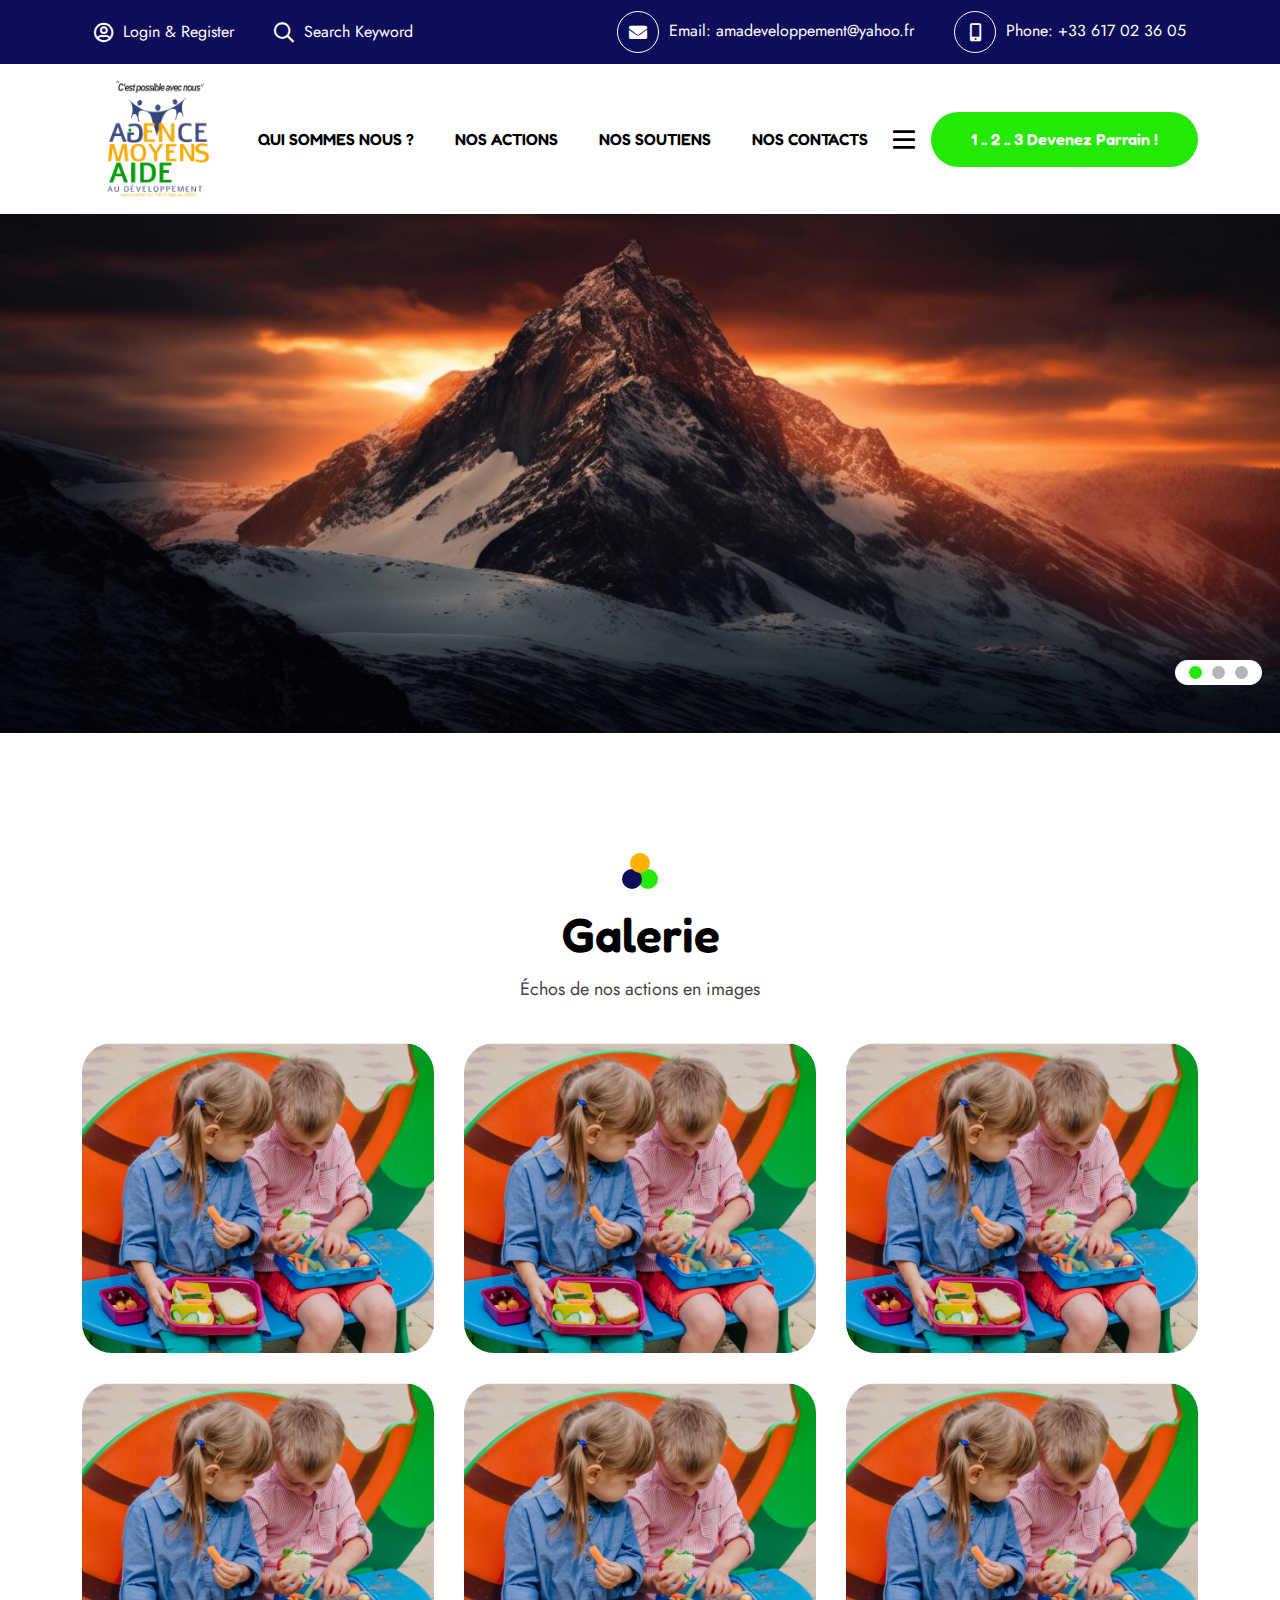
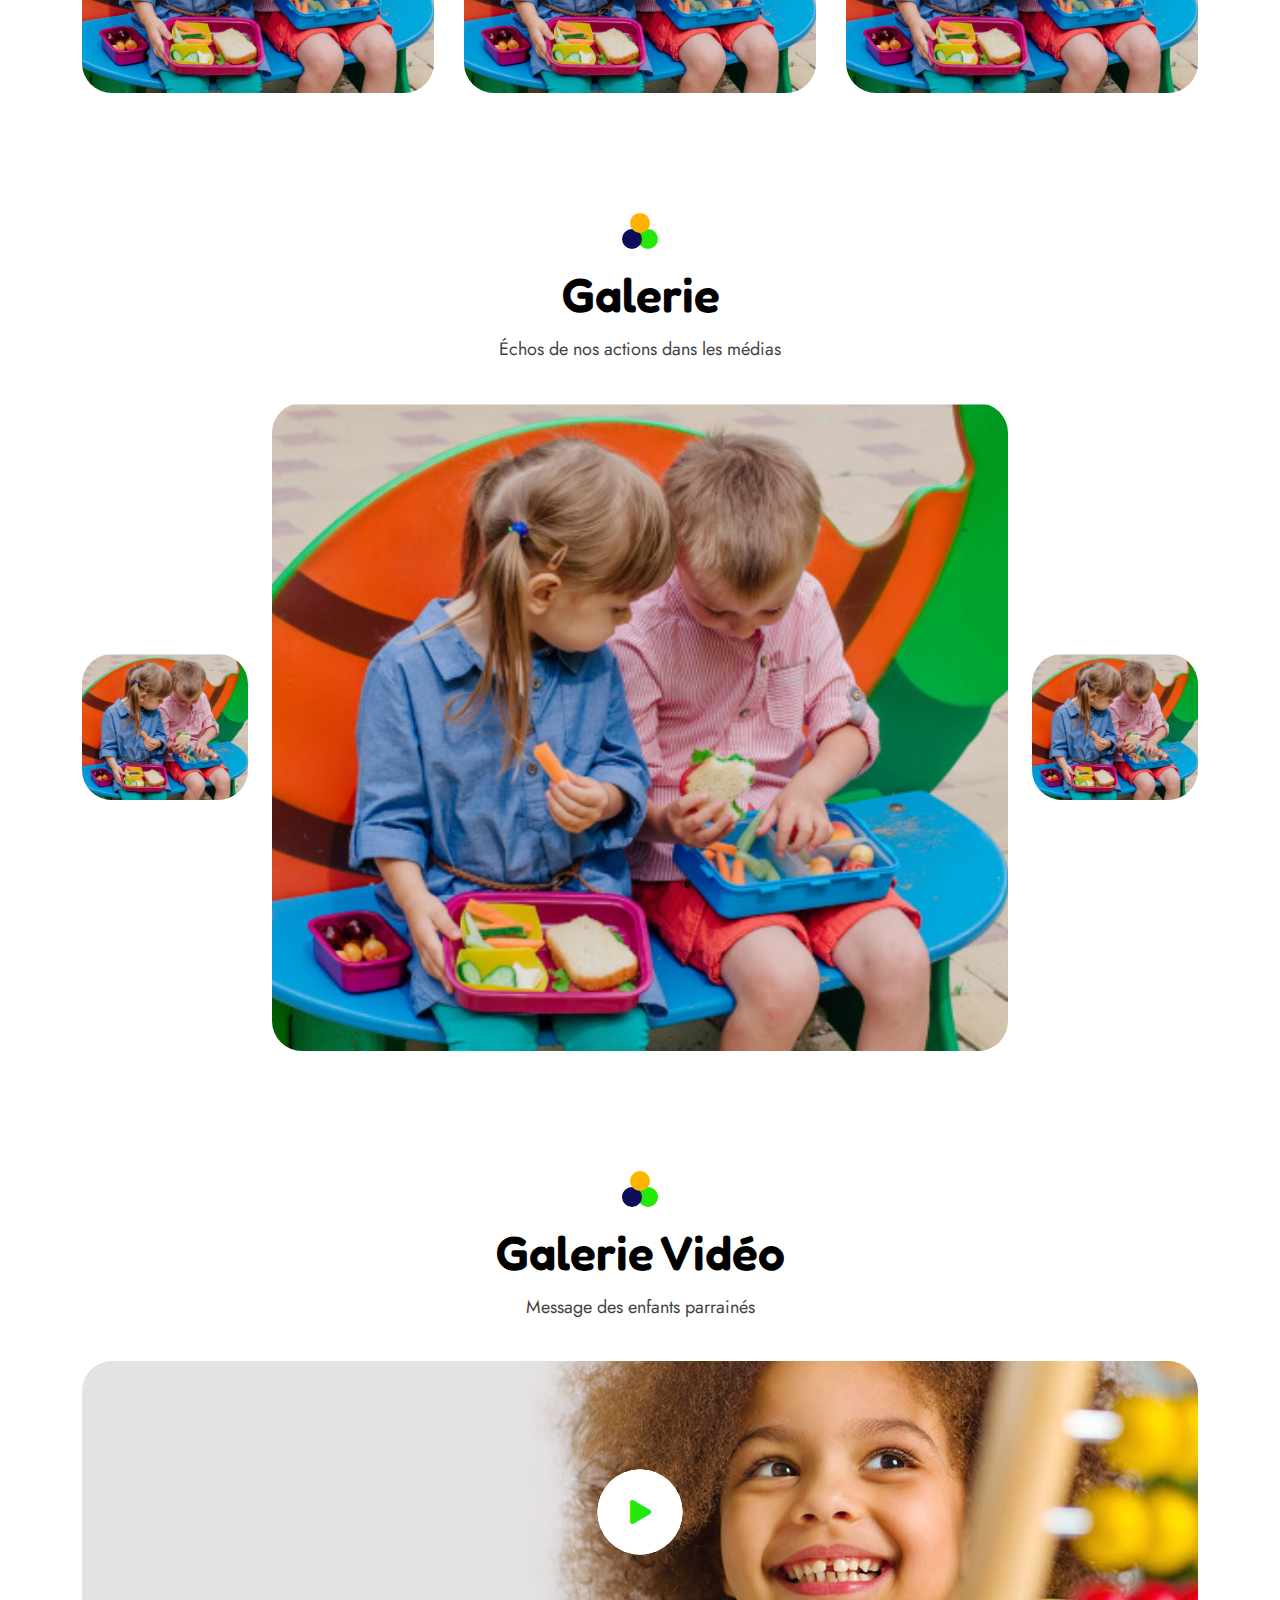
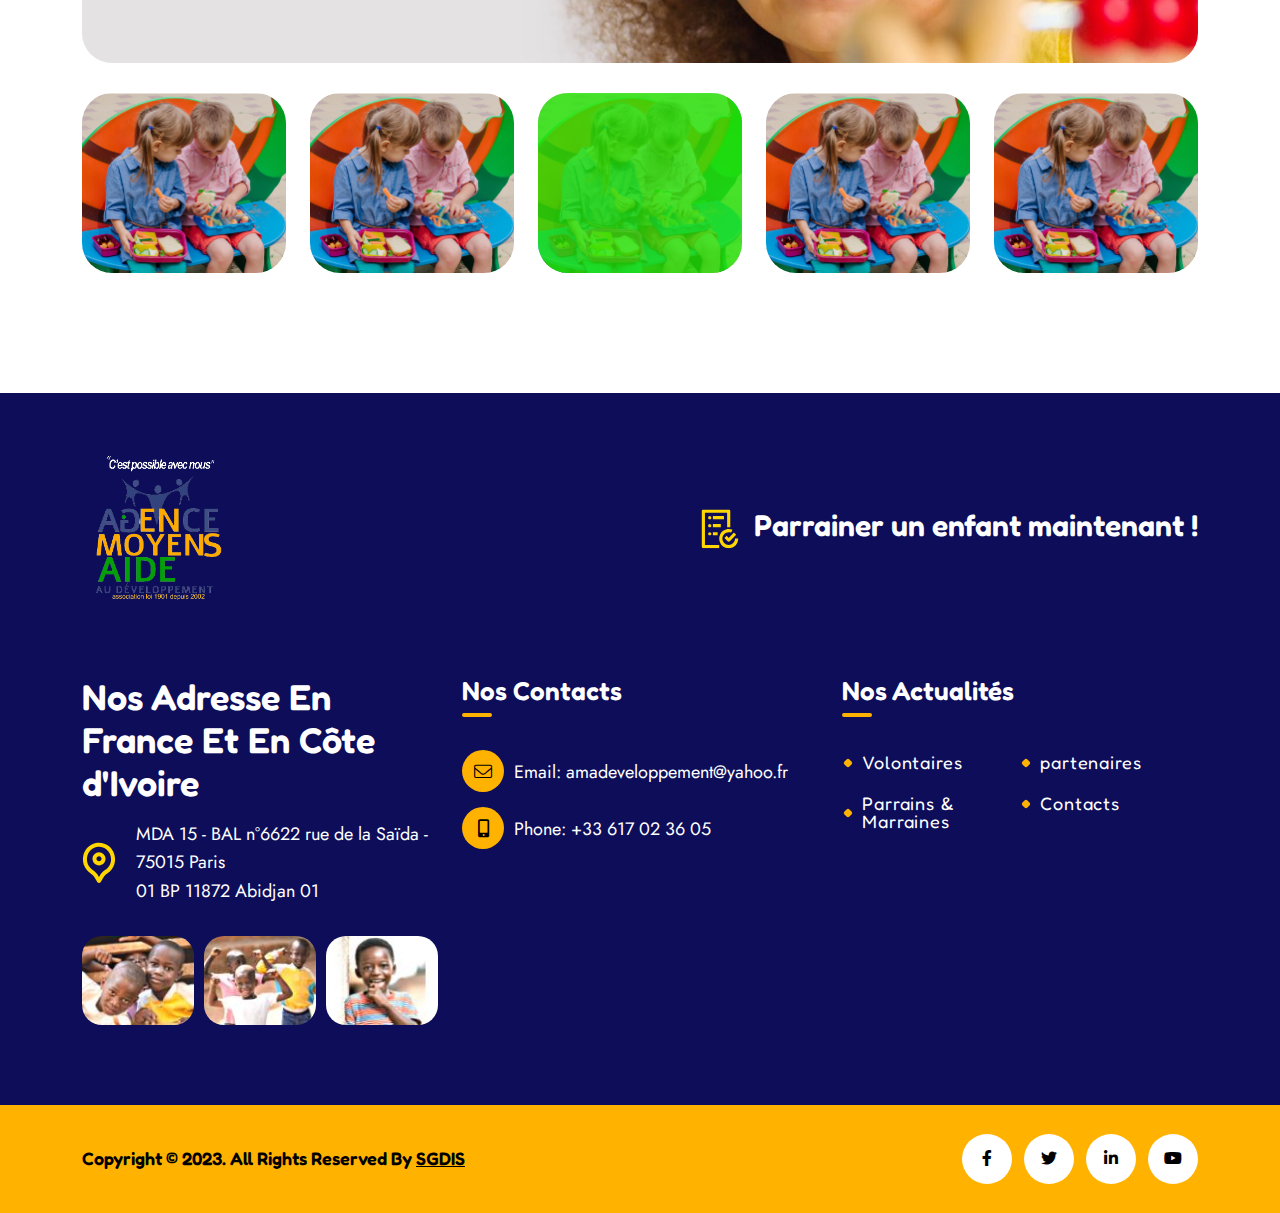
<file: index.html>
<!doctype html>
<html class="no-js" lang="zxx">

<head>
    <meta charset="utf-8">
    <meta http-equiv="x-ua-compatible" content="ie=edge">
    <title>AMA & Developpement</title>
    <meta name="author" content="SGDIS">
    <meta name="description" content="AMA & Developpement">
    <meta name="keywords" content="AMA & Developpement">
    <meta name="robots" content="INDEX,FOLLOW">

    <!-- Mobile Specific Metas -->
    <meta name="viewport" content="width=device-width, initial-scale=1, shrink-to-fit=no">

    <!-- Favicons - Place favicon.ico in the root directory -->
    <link rel="shortcut icon" href="assets/img/favicon.ico" type="image/x-icon">
    <link rel="icon" href="assets/img/favicon.ico" type="image/x-icon">

    <!--==============================
	  Google Fonts
	============================== -->
    <link rel="preconnect" href="https://fonts.googleapis.com">
    <link rel="preconnect" href="https://fonts.gstatic.com" crossorigin>
    <link
        href="https://fonts.googleapis.com/css2?family=Fredoka:wght@400;500;600;700&family=Jost:wght@400;500&display=swap"
        rel="stylesheet">


    <!--==============================
	    All CSS File
	============================== -->
    <!-- Bootstrap -->
    <link rel="stylesheet" href="assets/css/bootstrap.min.css">
    <!-- <link rel="stylesheet" href="assets/css/app.min.css"> -->
    <!-- Fontawesome Icon -->
    <link rel="stylesheet" href="assets/css/fontawesome.min.css">
    <!-- Layerslider -->
    <link rel="stylesheet" href="assets/css/layerslider.min.css">
    <!-- Magnific Popup -->
    <link rel="stylesheet" href="assets/css/magnific-popup.min.css">
    <!-- Slick Slider -->
    <link rel="stylesheet" href="assets/css/slick.min.css">
    <!-- Theme Custom CSS -->
    <link rel="stylesheet" href="assets/css/style.css">

</head>

<body>


    <!--[if lte IE 9]>
    	<p class="browserupgrade">You are using an <strong>outdated</strong> browser. Please <a href="https://browsehappy.com/">upgrade your browser</a> to improve your experience and security.</p>
  <![endif]-->



    <!--********************************
   		Code Start From Here 
	******************************** -->

    <!--==============================
    Mobile Menu
  ============================== -->
    <div class="vs-menu-wrapper">
        <div class="vs-menu-area text-center">
            <button class="vs-menu-toggle"><i class="fal fa-times"></i></button>
            <div class="mobile-logo">
                <a href="about.html"><img src="assets/img/logo.svg" alt="AMA & Developpement"></a>
            </div>
            <div class="vs-mobile-menu">
                <ul>
                    <li>
                        <a href="about.html">QUI SOMMES NOUS ?</a>
                        <ul class="sub-menu">
                            <li><a href="about.html">Présentation</a></li>
                            <li><a href="about.html">Nos buts</a></li>
                            <li><a href="about.html">Nos équipes</a></li>
                        </ul>
                    </li>

                    <li>
                        <a href="action.html">NOS ACTIONS</a>
                        <ul class="sub-menu">
                            <li><a href="action.html">Nos actions en FRANCE</a></li>
                            <li><a href="action.html">Nos actions en RCI</a></li>
                            <li><a href="action.html">Galerie</a></li>
                        </ul>
                    </li>

                    <li>
                        <a href="parrain.html">NOS SOUTIENS</a>
                        <ul class="sub-menu">
                            <li><a href="parrain.html">Nos parrains</a></li>
                            <li><a href="index-2.html">Nos partenaires</a></li>
                        </ul>
                    </li>

                    <li>
                        <a href="contact.html">NOS CONTACTS</a>
                    </li>

                </ul>
            </div>
        </div>
    </div>
    <!--==============================
    Sidemenu
============================== -->
    <div class="sidemenu-wrapper d-none d-lg-block  ">
        <div class="sidemenu-content">
            <button class="closeButton sideMenuCls"><i class="far fa-times"></i></button>
            <div class="widget  ">
                <div class="widget-about">
                    <div class="footer-logo"><img src="assets/img/logo.svg" alt="AMA & Développement"></div>
                    <p class="mb-0">We are constantly expanding the range of services offered, taking care of children
                        of all ages.</p>
                </div>
            </div>
            <div class="widget  ">
                <h3 class="widget_title">Get In Touch</h3>
                <div>
                    <p class="footer-info"><i class="fal fa-envelope"></i>Email: <a
                            href="mailto:amadeveloppement@yahoo.fr">amadeveloppement@yahoo.fr</a></p>
                    <p class="footer-info"><i class="fas fa-mobile-alt"></i>Phone: <a href="tel:+33 617 02 36 05">+33
                            617 02 36 05</a></p>
                </div>
            </div>
            <div class="widget  ">
                <h3 class="widget_title">Latest News</h3>
                <div class="recent-post-wrap">
                    <div class="recent-post">
                        <div class="media-img">
                            <a href="#"><img src="assets/img/blog/recent-post-1-1.jpeg" alt="Blog Image"></a>
                        </div>
                        <div class="media-body">
                            <div class="recent-post-meta">
                                <a href="#"><i class="far fa-calendar-alt"></i>December 3, 2022</a>
                            </div>
                            <h4 class="post-title"><a class="text-inherit" href="#">my name is Angela
                                    and i need a sponsor</a></h4>
                        </div>
                    </div>
                    <div class="recent-post">
                        <div class="media-img">
                            <a href="#"><img src="assets/img/blog/recent-post-1-2.webp" alt="Blog Image"></a>
                        </div>
                        <div class="media-body">
                            <div class="recent-post-meta">
                                <a href="#"><i class="far fa-calendar-alt"></i>February 15, 2022</a>
                            </div>
                            <h4 class="post-title"><a class="text-inherit" href="#">my name is Yann and
                                    i need a sponsor</a></h4>
                        </div>
                    </div>
                    <div class="recent-post">
                        <div class="media-img">
                            <a href="#"><img src="assets/img/blog/recent-post-1-3.jpeg" alt="Blog Image"></a>
                        </div>
                        <div class="media-body">
                            <div class="recent-post-meta">
                                <a href="#"><i class="far fa-calendar-alt"></i>Augest 20, 2022</a>
                            </div>
                            <h4 class="post-title"><a class="text-inherit" href="#">my name is clarisse
                                    and i need a sponsor</a></h4>
                        </div>
                    </div>
                </div>
            </div>
        </div>
    </div>
    <!--==============================
    Popup Search Box
    ============================== -->
    <div class="popup-search-box d-none d-lg-block  ">
        <button class="searchClose"><i class="fal fa-times"></i></button>
        <form action="#">
            <input type="text" class="border-theme" placeholder="What are you looking for">
            <button type="submit"><i class="fal fa-search"></i></button>
        </form>
    </div>
    <!--==============================
        Header Area
    ==============================-->
    <header class="vs-header header-layout1">
        <div class="header-top">
            <div class="container">
                <div class="container">
                    <div class="row justify-content-between align-items-center">
                        <div class="col-auto d-none d-lg-block">
                            <div class="header-links style-white">
                                <ul>
                                    <li><a href="registration.html"><i class="far fa-user-circle"></i>Login &
                                            Register</a></li>
                                    <li><a href="contact.html" class="searchBoxTggler"><i
                                                class="far fa-search"></i>Search Keyword</a></li>
                                </ul>

                            </div>
                        </div>
                        <div class="col-auto d-none d-lg-block">
                            <div class="header-links style2 style-white">
                                <ul>
                                    <li><i class="fas fa-envelope"></i>Email: <a
                                            href="mailto:amadeveloppement@yahoo.fr">amadeveloppement@yahoo.fr</a></li>
                                    <li><i class="fas fa-mobile-alt"></i>Phone: <a href="tel:+33 617 02 36 05">+33 617
                                            02 36 05</a></li>
                                </ul>
                            </div>
                        </div>
                    </div>
                </div>
            </div>
        </div>
        <div class="sticky-wrap">
            <div class="sticky-active">
                <div class="container">
                    <div class="row gx-3 align-items-center justify-content-between">
                        <div class="col-6 col-sm-auto">
                            <div class="header-logo">
                                <a href="#">
                                    <img src="assets/img/logo.svg" alt="logo">
                                </a>
                            </div>
                        </div>
                        <div class="col text-end text-lg-center">
                            <nav class="main-menu menu-style1 d-none d-lg-block">
                                <ul>
                                    <li>
                                        <a href="about.html">QUI SOMMES NOUS ?</a>
                                        <ul class="sub-menu">
                                            <li><a href="about.html">Présentation</a></li>
                                            <li><a href="about.html">Nos buts</a></li>
                                            <li><a href="about.html">Nos équipes</a></li>
                                        </ul>
                                    </li>
                
                                    <li>
                                        <a href="action.html">NOS ACTIONS</a>
                                        <ul class="sub-menu">
                                            <li><a href="action.html">Nos actions en FRANCE</a></li>
                                            <li><a href="action.html">Nos actions en RCI</a></li>
                                            <li><a href="action.html">Galerie</a></li>
                                        </ul>
                                    </li>
                
                                    <li>
                                        <a href="parrain.html">NOS SOUTIENS</a>
                                        <ul class="sub-menu">
                                            <li><a href="parrain.html">Nos parrains</a></li>
                                            <li><a href="index-2.html">Nos partenaires</a></li>
                                        </ul>
                                    </li>
                
                                    <li>
                                        <a href="contact.html">NOS CONTACTS</a>
                                    </li>
                
                                </ul>
                            </nav>
                            <button class="vs-menu-toggle d-inline-block d-lg-none"><i class="fal fa-bars"></i></button>
                        </div>
                        <div class="col-auto  d-none d-lg-block">
                            <div class="header-icons">
                                <button class="simple-icon sideMenuToggler"><i class="far fa-bars"></i></button>
                            </div>
                        </div>
                        <div class="col-auto d-none d-xl-block">
                            <a href="#" class="vs-btn sideMenuToggler">1 .. 2 .. 3 Devenez parrain ! </a>
                        </div>
                    </div>
                </div>
            </div>
        </div>
    </header>
    <!--==============================
      Hero Area
    ==============================-->
    <section class="vs-hero-wrapper  ">
        <div class="vs-hero-carousel" data-height="770" data-container="1900" data-slidertype="responsive"
            data-navbuttons="true">

            <!-- Slide 1-->
            <div class="ls-slide" data-ls="duration:12000; transition2d:5; kenburnszoom:in; kenburnsscale:1.1;">
                <img width="1920" height="770" src="assets/img/hero/hero-1-1.jpg" class="ls-bg" alt="bg"
                    decoding="async">
                <ls-layer
                    style="font-size:36px; color:#000; stroke:#000; stroke-width:0px; text-align:left; font-style:normal; text-decoration:none; text-transform:none; font-weight:400; letter-spacing:0px; border-style:solid; background-position:0% 0%; background-repeat:no-repeat; background-clip:border-box; overflow:visible; width:255px; height:255px; border-width:60px 60px 60px 60px; border-color:#ffb300; border-radius:50% 50% 50% 50%; top:126px; left:740px; z-index:4; -webkit-background-clip:border-box;"
                    class="ls-l ls-hide-tablet ls-hide-phone ls-text-layer" data-ls="static:forever;">
                </ls-layer>
                <div style="font-size:36px; stroke:#000; stroke-width:0px; text-align:left; font-style:normal; text-decoration:none; text-transform:none; font-weight:400; letter-spacing:0px; background-position:0% 0%; background-repeat:no-repeat; background-clip:border-box; overflow:visible; width:711px; height:410px; left:312px; top:213px; background-color:#0d0d59; border-radius:213px 206px 50px 213px; z-index:5; -webkit-background-clip:border-box;"
                    class="ls-l ls-hide-tablet ls-hide-phone ls-text-layer" data-ls="static:forever;"></div>
                <div style="font-size:36px; stroke:#000; stroke-width:0px; text-align:left; font-style:normal; text-decoration:none; text-transform:none; font-weight:400; letter-spacing:0px; background-position:0% 0%; background-repeat:no-repeat; background-clip:border-box; opacity:0.9; overflow:visible; width:1200px; height:600px; left:350px; top:76px; background-color:#0d0d59; border-radius:213px 206px 50px 213px; z-index:5; -webkit-background-clip:border-box;"
                    class="ls-l ls-hide-desktop ls-hide-phone ls-text-layer" data-ls="static:forever;"></div>
                <div style="font-size:36px; stroke:#000; stroke-width:0px; text-align:left; font-style:normal; text-decoration:none; text-transform:none; font-weight:400; letter-spacing:0px; background-position:0% 0%; background-repeat:no-repeat; background-clip:border-box; opacity:0.9; overflow:visible; width:1300px; height:700px; left:50%; top:33px; background-color:#0d0d59; border-radius:213px 206px 50px 213px; z-index:5; -webkit-background-clip:border-box;"
                    class="ls-l ls-hide-desktop ls-hide-tablet ls-text-layer" data-ls="static:forever;"></div>
                <h1 style="font-size:60px; stroke:#000; stroke-width:0px; text-align:center; font-style:normal; text-decoration:none; text-transform:none; font-weight:600; letter-spacing:0px; background-position:0% 0%; background-repeat:no-repeat; background-clip:border-box; overflow:visible; font-family:'Fredoka', sans-serif; line-height:60px; color:#ffffff; top:284px; left:312px; width:711px; -webkit-background-clip:border-box;"
                    class="ls-l ls-hide-tablet ls-hide-phone ls-text-layer"
                    data-ls="offsetxin:-100; delayin:200; easingin:easeOutQuint; offsetxout:-100; easingout:easeOutQuint;">
                    Comment Parrainer
                </h1>
                <h1 style="font-size:60px; stroke:#000; stroke-width:0px; text-align:center; font-style:normal; text-decoration:none; text-transform:none; font-weight:600; letter-spacing:0px; background-position:0% 0%; background-repeat:no-repeat; background-clip:border-box; overflow:visible; font-family:'Fredoka', sans-serif; line-height:60px; color:#ffffff; top:361px; left:312px; width:711px; -webkit-background-clip:border-box;"
                    class="ls-l ls-hide-tablet ls-hide-phone ls-text-layer"
                    data-ls="offsetxin:100; delayin:300; easingin:easeOutQuint; offsetxout:100; easingout:easeOutQuint;">
                    Un Enfant ?
                </h1>
                <p style="font-size:18px; stroke:#000; stroke-width:0px; text-align:center; font-style:normal; text-decoration:none; text-transform:none; font-weight:400; letter-spacing:0px; background-position:0% 0%; background-repeat:no-repeat; background-clip:border-box; overflow:visible; font-family:'Jost', sans-serif; color:#ffffff; width:711px; left:312px; top:438px; -webkit-background-clip:border-box;"
                    class="ls-l ls-hide-tablet ls-hide-phone ls-text-layer"
                    data-ls="offsetyin:100; delayin:500; easingin:easeOutQuint; offsetyout:100; easingout:easeOutQuint;">
                    Focus Sur Le Parrainage Scolaire</p>
                <div style="font-size:30px; color:#000; stroke:#000; stroke-width:0px; text-align:center; font-style:normal; text-decoration:none; text-transform:none; font-weight:400; letter-spacing:0px; background-position:0% 0%; background-repeat:no-repeat; background-clip:border-box; overflow:visible; left:100%; top:494px; font-family:'Fredoka', sans-serif; width:711px; margin-left:-877px; -webkit-background-clip:border-box;"
                    class="ls-l ls-hide-tablet ls-hide-phone ls-html-layer"
                    data-ls="offsetyin:100; delayin:700; easingin:easeOutQuint; offsetyout:100; easingout:easeOutQuint;">
                    <a href="contact.html" class="vs-btn">Soutenez-nous</a>
                </div>

            </div>


            <!-- Slide 2-->
            <div class="ls-slide" data-ls="duration:12000; transition2d:5; kenburnszoom:out; kenburnsscale:1.1;">
                <img width="1920" height="770" src="assets/img/hero/hero-1-2.jpg" class="ls-bg" alt="bg"
                    decoding="async">
                <h1 style="font-size:60px; stroke:#000; stroke-width:0px; text-align:center; font-style:normal; text-decoration:none; text-transform:none; font-weight:600; letter-spacing:0px; background-position:0% 0%; background-repeat:no-repeat; background-clip:border-box; overflow:visible; font-family:'Fredoka', sans-serif; line-height:60px; color:#ffffff; top:284px; left:312px; width:711px; -webkit-background-clip:border-box;"
                    class="ls-l ls-hide-tablet ls-hide-phone ls-text-layer"
                    data-ls="offsetxin:-100; delayin:200; easingin:easeOutQuint; offsetxout:-100; easingout:easeOutQuint;">
                    Pourquoi Parrainer
                </h1>
                <h1 style="font-size:60px; stroke:#000; stroke-width:0px; text-align:center; font-style:normal; text-decoration:none; text-transform:none; font-weight:600; letter-spacing:0px; background-position:0% 0%; background-repeat:no-repeat; background-clip:border-box; overflow:visible; font-family:'Fredoka', sans-serif; line-height:60px; color:#ffffff; top:361px; left:312px; width:711px; -webkit-background-clip:border-box;"
                    class="ls-l ls-hide-tablet ls-hide-phone ls-text-layer"
                    data-ls="offsetxin:100; delayin:300; easingin:easeOutQuint; offsetxout:100; easingout:easeOutQuint;">
                    Un Enfant ?
                </h1>
                <p style="font-size:18px; stroke:#000; stroke-width:0px; text-align:center; font-style:normal; text-decoration:none; text-transform:none; font-weight:400; letter-spacing:0px; background-position:0% 0%; background-repeat:no-repeat; background-clip:border-box; overflow:visible; font-family:'Jost', sans-serif; color:#ffffff; width:711px; left:312px; top:438px; -webkit-background-clip:border-box;"
                    class="ls-l ls-hide-tablet ls-hide-phone ls-text-layer"
                    data-ls="offsetyin:100; delayin:500; easingin:easeOutQuint; offsetyout:100; easingout:easeOutQuint;">
                    Focus Sur Le Parrainage Scolaire</p>
                <div style="font-size:30px; color:#000; stroke:#000; stroke-width:0px; text-align:center; font-style:normal; text-decoration:none; text-transform:none; font-weight:400; letter-spacing:0px; background-position:0% 0%; background-repeat:no-repeat; background-clip:border-box; overflow:visible; left:100%; top:494px; font-family:'Fredoka', sans-serif; width:711px; margin-left:-877px; -webkit-background-clip:border-box;"
                    class="ls-l ls-hide-tablet ls-hide-phone ls-html-layer"
                    data-ls="offsetyin:100; delayin:700; easingin:easeOutQuint; offsetyout:100; easingout:easeOutQuint;">
                    <a href="contact.html" class="vs-btn">Soutenez-nous</a>
                </div>

            </div>


            <!-- Slide 3-->
            <div class="ls-slide" data-ls="duration:12000; transition2d:5; kenburnszoom:in; kenburnsscale:1.1;">
                <img width="1920" height="770" src="assets/img/hero/hero-1-3.jpg" class="ls-bg" alt="bg"
                    decoding="async">
                <h1 style="font-size:60px; stroke:#000; stroke-width:0px; text-align:center; font-style:normal; text-decoration:none; text-transform:none; font-weight:600; letter-spacing:0px; background-position:0% 0%; background-repeat:no-repeat; background-clip:border-box; overflow:visible; font-family:'Fredoka', sans-serif; line-height:60px; color:#ffffff; top:284px; left:312px; width:711px; -webkit-background-clip:border-box;"
                    class="ls-l ls-hide-tablet ls-hide-phone ls-text-layer"
                    data-ls="offsetxin:-100; delayin:200; easingin:easeOutQuint; offsetxout:-100; easingout:easeOutQuint;">
                    Quelle Durée
                </h1>
                <h1 style="font-size:60px; stroke:#000; stroke-width:0px; text-align:center; font-style:normal; text-decoration:none; text-transform:none; font-weight:600; letter-spacing:0px; background-position:0% 0%; background-repeat:no-repeat; background-clip:border-box; overflow:visible; font-family:'Fredoka', sans-serif; line-height:60px; color:#ffffff; top:361px; left:312px; width:711px; -webkit-background-clip:border-box;"
                    class="ls-l ls-hide-tablet ls-hide-phone ls-text-layer"
                    data-ls="offsetxin:100; delayin:300; easingin:easeOutQuint; offsetxout:100; easingout:easeOutQuint;">
                    Pour Le Parrainage ?
                </h1>
                <p style="font-size:18px; stroke:#000; stroke-width:0px; text-align:center; font-style:normal; text-decoration:none; text-transform:none; font-weight:400; letter-spacing:0px; background-position:0% 0%; background-repeat:no-repeat; background-clip:border-box; overflow:visible; font-family:'Jost', sans-serif; color:#ffffff; width:711px; left:312px; top:438px; -webkit-background-clip:border-box;"
                    class="ls-l ls-hide-tablet ls-hide-phone ls-text-layer"
                    data-ls="offsetyin:100; delayin:500; easingin:easeOutQuint; offsetyout:100; easingout:easeOutQuint;">
                    Focus Sur Le Parrainage Scolaire</p>
                <div style="font-size:30px; color:#000; stroke:#000; stroke-width:0px; text-align:center; font-style:normal; text-decoration:none; text-transform:none; font-weight:400; letter-spacing:0px; background-position:0% 0%; background-repeat:no-repeat; background-clip:border-box; overflow:visible; left:100%; top:494px; font-family:'Fredoka', sans-serif; width:711px; margin-left:-877px; -webkit-background-clip:border-box;"
                    class="ls-l ls-hide-tablet ls-hide-phone ls-html-layer"
                    data-ls="offsetyin:100; delayin:700; easingin:easeOutQuint; offsetyout:100; easingout:easeOutQuint;">
                    <a href="contact.html" class="vs-btn">Soutenez-nous</a>
                </div>

            </div>

        </div>
    </section>
    <!--==============================
    Gallery Area
    ==============================-->
    <div class=" space">
        <div class="container">
            <div class="title-area text-center">
                <div class="sec-bubble">
                    <div class="bubble"></div>
                    <div class="bubble"></div>
                    <div class="bubble"></div>
                </div>
                <h2 class="sec-title">Galerie</h2>
                <p class="sec-text">Échos de nos actions en images</p>
            </div>
            <div class="row gy-gx filter-active">
                <div class="col-sm-6 col-lg-4 filter-item">
                    <div class="gallery-style1 layout2">
                        <div class="gallery-img">
                            <img src="assets/img/gallery/gal-3-1.jpeg" alt="gallery">
                            <a href="assets/img/gallery/gal-3-1.jpeg" class="gallery-btn popup-image"><i
                                    class="fal fa-plus"></i></a>
                        </div>
                    </div>
                </div>
                <div class="col-sm-6 col-lg-4 filter-item">
                    <div class="gallery-style1 layout2">
                        <div class="gallery-img">
                            <img src="assets/img/gallery/gal-3-1.jpeg" alt="gallery">
                            <a href="assets/img/gallery/gal-3-1.jpeg" class="gallery-btn popup-image"><i
                                    class="fal fa-plus"></i></a>
                        </div>
                    </div>
                </div>
                <div class="col-sm-6 col-lg-4 filter-item">
                    <div class="gallery-style1 layout2">
                        <div class="gallery-img">
                            <img src="assets/img/gallery/gal-3-1.jpeg" alt="gallery">
                            <a href="assets/img/gallery/gal-3-1.jpeg" class="gallery-btn popup-image"><i
                                    class="fal fa-plus"></i></a>
                        </div>
                    </div>
                </div>
                <div class="col-sm-6 col-lg-4 filter-item">
                    <div class="gallery-style1 layout2">
                        <div class="gallery-img">
                            <img src="assets/img/gallery/gal-3-1.jpeg" alt="gallery">
                            <a href="assets/img/gallery/gal-3-1.jpeg" class="gallery-btn popup-image"><i
                                    class="fal fa-plus"></i></a>
                        </div>
                    </div>
                </div>
                <div class="col-sm-6 col-lg-4 filter-item">
                    <div class="gallery-style1 layout2">
                        <div class="gallery-img">
                            <img src="assets/img/gallery/gal-3-1.jpeg" alt="gallery">
                            <a href="assets/img/gallery/gal-3-1.jpeg" class="gallery-btn popup-image"><i
                                    class="fal fa-plus"></i></a>
                        </div>
                    </div>
                </div>
                <div class="col-sm-6 col-lg-4 filter-item">
                    <div class="gallery-style1 layout2">
                        <div class="gallery-img">
                            <img src="assets/img/gallery/gal-3-1.jpeg" alt="gallery">
                            <a href="assets/img/gallery/gal-3-1.jpeg" class="gallery-btn popup-image"><i
                                    class="fal fa-plus"></i></a>
                        </div>
                    </div>
                </div>
            </div>
        </div>
    </div>
    <!--==============================
    Gallery Area
    ==============================-->
    <section class=" space-bottom">
        <div class="container-lg">
            <div class="title-area text-center">
                <div class="sec-bubble">
                    <div class="bubble"></div>
                    <div class="bubble"></div>
                    <div class="bubble"></div>
                </div>
                <h2 class="sec-title">Galerie</h2>
                <p class="sec-text">Échos de nos actions dans les médias</p>
            </div>
            <div class="row gx-40 gy-gx align-items-center">
                <div class="col-6 col-sm order-1">
                    <div class="gallery-style1 layout2">
                        <div class="gallery-img">
                            <img src="assets/img/gallery/gal-3-1.jpeg" alt="gallery">
                            <a href="assets/img/gallery/gal-3-1.jpeg" class="gallery-btn popup-image"><i
                                    class="fal fa-plus"></i></a>
                        </div>
                    </div>
                </div>
                <div class="col-sm-7 col-md-8 col-xxl-auto order-3 order-sm-2">
                    <div class="gallery-style1 layout2">
                        <div class="gallery-img">
                            <img src="assets/img/gallery/gal-3-1.jpeg" alt="gallery">
                            <a href="assets/img/gallery/gal-3-1.jpeg" class="gallery-btn popup-image"><i
                                    class="fal fa-plus"></i></a>
                        </div>
                    </div>
                </div>
                <div class="col-6 col-sm  order-2 order-sm-3">
                    <div class="gallery-style1 layout2">
                        <div class="gallery-img">
                            <img src="assets/img/gallery/gal-3-1.jpeg" alt="gallery">
                            <a href="assets/img/gallery/gal-3-1.jpeg" class="gallery-btn popup-image"><i
                                    class="fal fa-plus"></i></a>
                        </div>
                    </div>
                </div>
            </div>
        </div>
    </section>
    <!--==============================
    Gallery Area
    ==============================-->
    <section class=" space-bottom">
        <div class="container">
            <div class="title-area text-center">
                <div class="sec-bubble">
                    <div class="bubble"></div>
                    <div class="bubble"></div>
                    <div class="bubble"></div>
                </div>
                <h2 class="sec-title">Galerie Vidéo</h2>
                <p class="sec-text">Message des enfants parrainés</p>

            </div>
            <div class="vs-carousel gal-slider5" data-asnavfor=".gal-slider5-thumb" data-fade="true">
                <div>
                    <div class="img-box7">
                        <div class="img-1 mega-hover">
                            <img src="assets/img/breadcumb/breadcumb-bg.jpeg" alt="about">
                            <a href="https://www.youtube.com/watch?v=_sI_Ps7JSEk"
                                class="play-btn popup-video position-center"><i class="fas fa-play"></i></a>
                        </div>
                    </div>
                </div>
                <div>
                    <div class="img-box7">
                        <div class="img-1 mega-hover">
                            <img src="assets/img/breadcumb/breadcumb-bg.jpeg" alt="about">
                            <a href="https://www.youtube.com/watch?v=_sI_Ps7JSEk"
                                class="play-btn popup-video position-center"><i class="fas fa-play"></i></a>
                        </div>
                    </div>
                </div>
                <div>
                    <div class="img-box7">
                        <div class="img-1 mega-hover">
                            <img src="assets/img/breadcumb/breadcumb-bg.jpeg" alt="about">
                            <a href="https://www.youtube.com/watch?v=_sI_Ps7JSEk"
                                class="play-btn popup-video position-center"><i class="fas fa-play"></i></a>
                        </div>
                    </div>
                </div>
                <div>
                    <div class="img-box7">
                        <div class="img-1 mega-hover">
                            <img src="assets/img/breadcumb/breadcumb-bg.jpeg" alt="about">
                            <a href="https://www.youtube.com/watch?v=_sI_Ps7JSEk"
                                class="play-btn popup-video position-center"><i class="fas fa-play"></i></a>
                        </div>
                    </div>
                </div>
                <div>
                    <div class="img-box7">
                        <div class="img-1 mega-hover">
                            <img src="assets/img/breadcumb/breadcumb-bg.jpeg" alt="about">
                            <a href="https://www.youtube.com/watch?v=_sI_Ps7JSEk"
                                class="play-btn popup-video position-center"><i class="fas fa-play"></i></a>
                        </div>
                    </div>
                </div>
                <div>
                    <div class="img-box7">
                        <div class="img-1 mega-hover">
                            <img src="assets/img/breadcumb/breadcumb-bg.jpeg" alt="about">
                            <a href="https://www.youtube.com/watch?v=_sI_Ps7JSEk"
                                class="play-btn popup-video position-center"><i class="fas fa-play"></i></a>
                        </div>
                    </div>
                </div>
                <div>
                    <div class="img-box7">
                        <div class="img-1 mega-hover">
                            <img src="assets/img/breadcumb/breadcumb-bg.jpeg" alt="about">
                            <a href="https://www.youtube.com/watch?v=_sI_Ps7JSEk"
                                class="play-btn popup-video position-center"><i class="fas fa-play"></i></a>
                        </div>
                    </div>
                </div>
            </div>
            <div class="row vs-carousel gal-slider5-thumb gx-20" data-asnavfor=".gal-slider5" data-center-mode="true"
                data-xl-center-mode="true" data-ml-center-mode="true" data-lg-center-mode="true" data-slide-show="6"
                data-ml-slide-show="5" data-lg-slide-show="5" data-md-slide-show="4" data-sm-slide-show="2">
                <div class="col-auto">
                    <div class="thumb-style1">
                        <img src="assets/img/gallery/gal-3-1.jpeg" alt="gallery">
                    </div>
                </div>
                <div class="col-auto">
                    <div class="thumb-style1">
                        <img src="assets/img/gallery/gal-3-1.jpeg" alt="gallery">
                    </div>
                </div>
                <div class="col-auto">
                    <div class="thumb-style1">
                        <img src="assets/img/gallery/gal-3-1.jpeg" alt="gallery">
                    </div>
                </div>
                <div class="col-auto">
                    <div class="thumb-style1">
                        <img src="assets/img/gallery/gal-3-1.jpeg" alt="gallery">
                    </div>
                </div>
                <div class="col-auto">
                    <div class="thumb-style1">
                        <img src="assets/img/gallery/gal-3-1.jpeg" alt="gallery">
                    </div>
                </div>
                <div class="col-auto">
                    <div class="thumb-style1">
                        <img src="assets/img/gallery/gal-3-1.jpeg" alt="gallery">
                    </div>
                </div>
                <div class="col-auto">
                    <div class="thumb-style1">
                        <img src="assets/img/gallery/gal-3-1.jpeg" alt="gallery">
                    </div>
                </div>
            </div>
        </div>
    </section>

    <!--==============================
			Footer Area
	==============================-->
    <footer class="footer-wrapper footer-layout1" data-bg-src="assets/img/bg/footer-bg-1-1.png">
        <div class="footer-top">
            <div class="container">
                <div class="row gx-60 gy-4 text-center text-lg-start justify-content-between align-items-center">
                    <div class="col-lg"><a href="#"><img src="assets/img/logo-2.svg" alt="logo"></a></div>
                    <div class="col-lg-auto">
                        <h3 class="h4 mb-0 text-white"><img src="assets/img/icon/check-list.svg" alt="icon"
                                class="me-2"> Parrainer un enfant maintenant !</h3>
                    </div>
                </div>
            </div>
        </div>
        <div class="widget-area">
            <div class="container">
                <div class="row justify-content-center gx-60">
                    <div class="col-lg-4">
                        <div class="widget footer-widget">
                            <div class="widget-about">
                                <h3 class="mt-n2">Nos Adresse En France Et En Côte d'Ivoire</h3>
                                <p class="map-link"><img src="assets/img/icon/map.svg" alt="svg">MDA 15 - BAL n°6622 rue
                                    de la Saïda - 75015 Paris <br> 01 BP 11872 Abidjan 01</p>
                                <div class="sidebar-gallery">
                                    <div class="gallery-thumb">
                                        <img src="assets/img/widget/gal-2-1.jpg" alt="Gallery Image" class="w-100">
                                        <a href="assets/img/widget/gal-2-1.jpg" class="popup-image gal-btn"><i
                                                class="fal fa-plus"></i></a>
                                    </div>
                                    <div class="gallery-thumb">
                                        <img src="assets/img/widget/gal-2-2.jpg" alt="Gallery Image" class="w-100">
                                        <a href="assets/img/widget/gal-2-2.jpg" class="popup-image gal-btn"><i
                                                class="fal fa-plus"></i></a>
                                    </div>
                                    <div class="gallery-thumb">
                                        <img src="assets/img/widget/gal-2-3.jpg" alt="Gallery Image" class="w-100">
                                        <a href="assets/img/widget/gal-2-3.jpg" class="popup-image gal-btn"><i
                                                class="fal fa-plus"></i></a>
                                    </div>
                                </div>
                            </div>
                        </div>
                    </div>
                    <div class="col-md-6 col-lg-4">
                        <div class="widget footer-widget">
                            <h3 class="widget_title" id="contact">Nos Contacts</h3>
                            <div>
                                <p class="footer-info"><i class="fal fa-envelope"></i>Email: <a
                                        href="amadeveloppement@yahoo.fr" id="faq">amadeveloppement@yahoo.fr</a></p>
                                <p class="footer-info"><i class="fas fa-mobile-alt"></i>Phone: <a
                                        href="tel:+33 617 02 36 05">+33 617 02 36 05</a></p>
                            </div>
                        </div>
                    </div>
                    <div class="col-md-6 col-lg-4">
                        <div class="widget widget_nav_menu  footer-widget">
                            <h3 class="widget_title">Nos Actualités</h3>
                            <div class="menu-all-pages-container footer-menu">
                                <ul class="menu">
                                    <li><a href="contact.html">Volontaires</a></li>
                                    <li><a href="#">partenaires</a></li>
                                    <li><a href="#">Parrains & <br>Marraines</a></li>
                                    <li><a href="contact.html">Contacts</a></li>
                                </ul>
                            </div>
                        </div>
                    </div>
                </div>
            </div>
        </div>
        <div class="copyright-wrap">
            <div class="container">
                <div class="row flex-row-reverse gy-3 justify-content-between align-items-center">
                    <div class="col-lg-auto">
                        <div class="footer-social">
                            <a href="#"><i class="fab fa-facebook-f"></i></a>
                            <a href="#"><i class="fab fa-twitter"></i></a>
                            <a href="#"><i class="fab fa-linkedin-in"></i></a>
                            <a href="#"><i class="fab fa-youtube"></i></a>
                        </div>
                    </div>
                    <div class="col-lg-auto">
                        <p class="copyright-text ">Copyright &copy; 2023. All Rights Reserved By <a href="#">SGDIS</a>
                        </p>
                    </div>
                </div>
            </div>
        </div>
    </footer>
    <!-- Scroll To Top -->
    <a href="#" class="scrollToTop scroll-btn"><i class="far fa-arrow-up"></i></a>

    <!--********************************
			Code End  Here 
	******************************** -->

    <!--==============================
        All Js File
    ============================== -->
    <!-- Jquery -->
    <script src="assets/js/vendor/jquery-3.6.0.min.js"></script>
    <!-- Slick Slider -->
    <script src="assets/js/slick.min.js"></script>
    <!-- <script src="assets/js/app.min.js"></script> -->
    <!-- Layerslider -->
    <script src="assets/js/layerslider.utils.js"></script>
    <script src="assets/js/layerslider.transitions.js"></script>
    <script src="assets/js/layerslider.kreaturamedia.jquery.js"></script>
    <!-- jquery ui -->
    <script src="assets/js/jquery-ui.min.js"></script>
    <!-- Bootstrap -->
    <script src="assets/js/bootstrap.min.js"></script>
    <!-- Magnific Popup -->
    <script src="assets/js/jquery.magnific-popup.min.js"></script>
    <!-- Isotope Filter -->
    <script src="assets/js/imagesloaded.pkgd.min.js"></script>
    <script src="assets/js/isotope.pkgd.min.js"></script>
    <!-- Main Js File -->
    <script src="assets/js/main.js"></script>


</body>

</html>
</file>
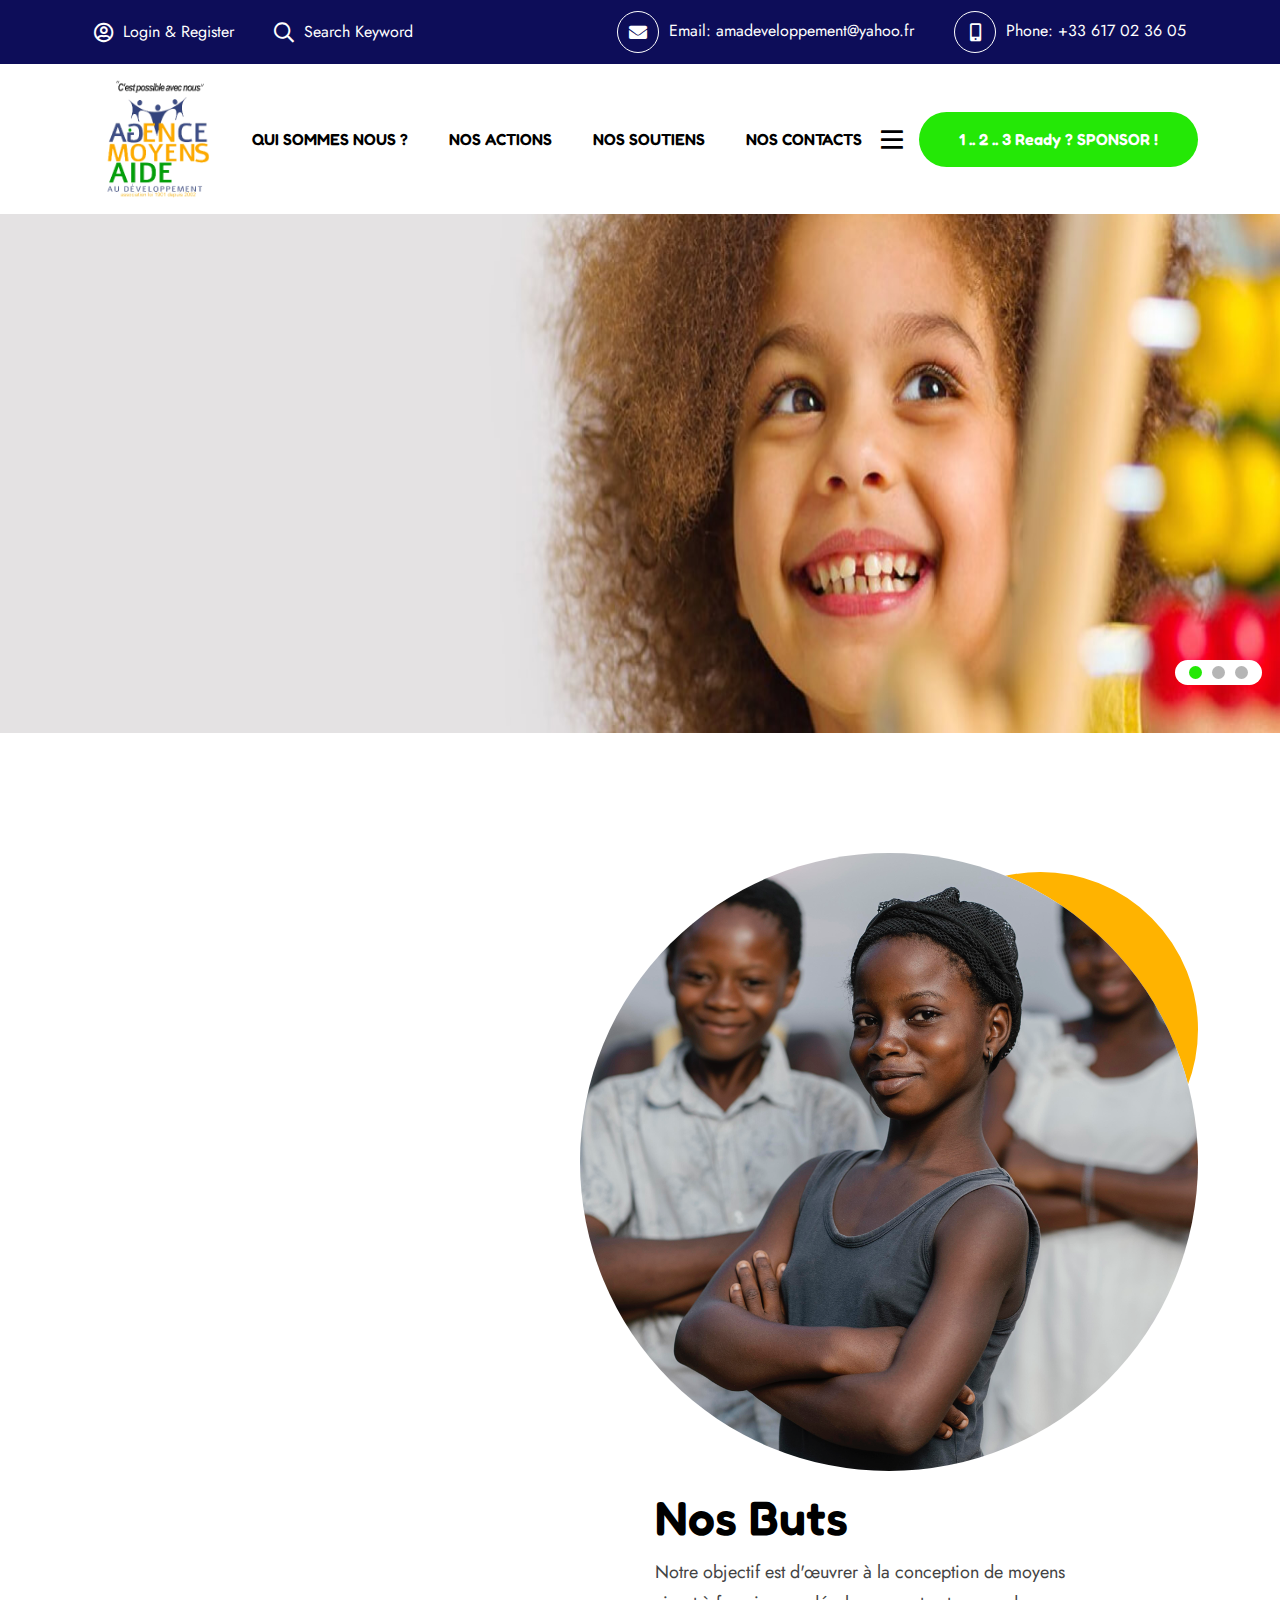
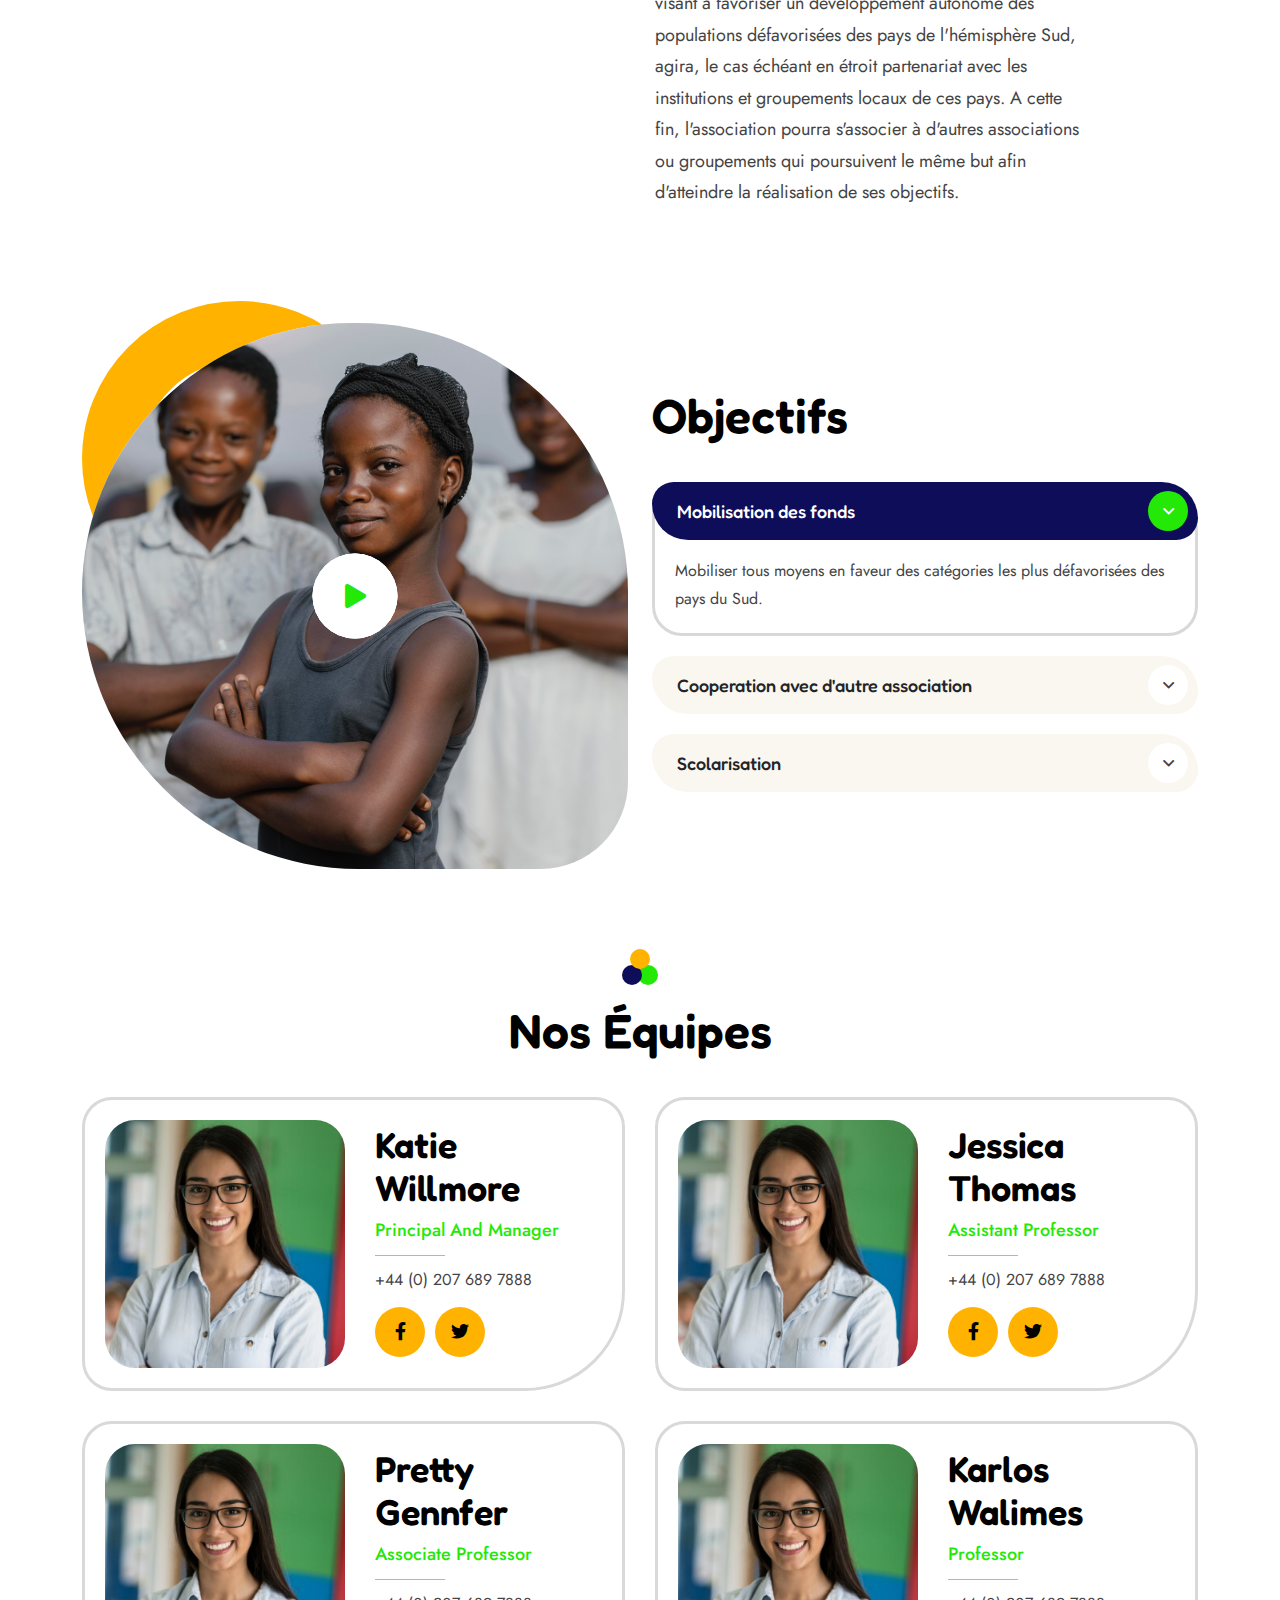
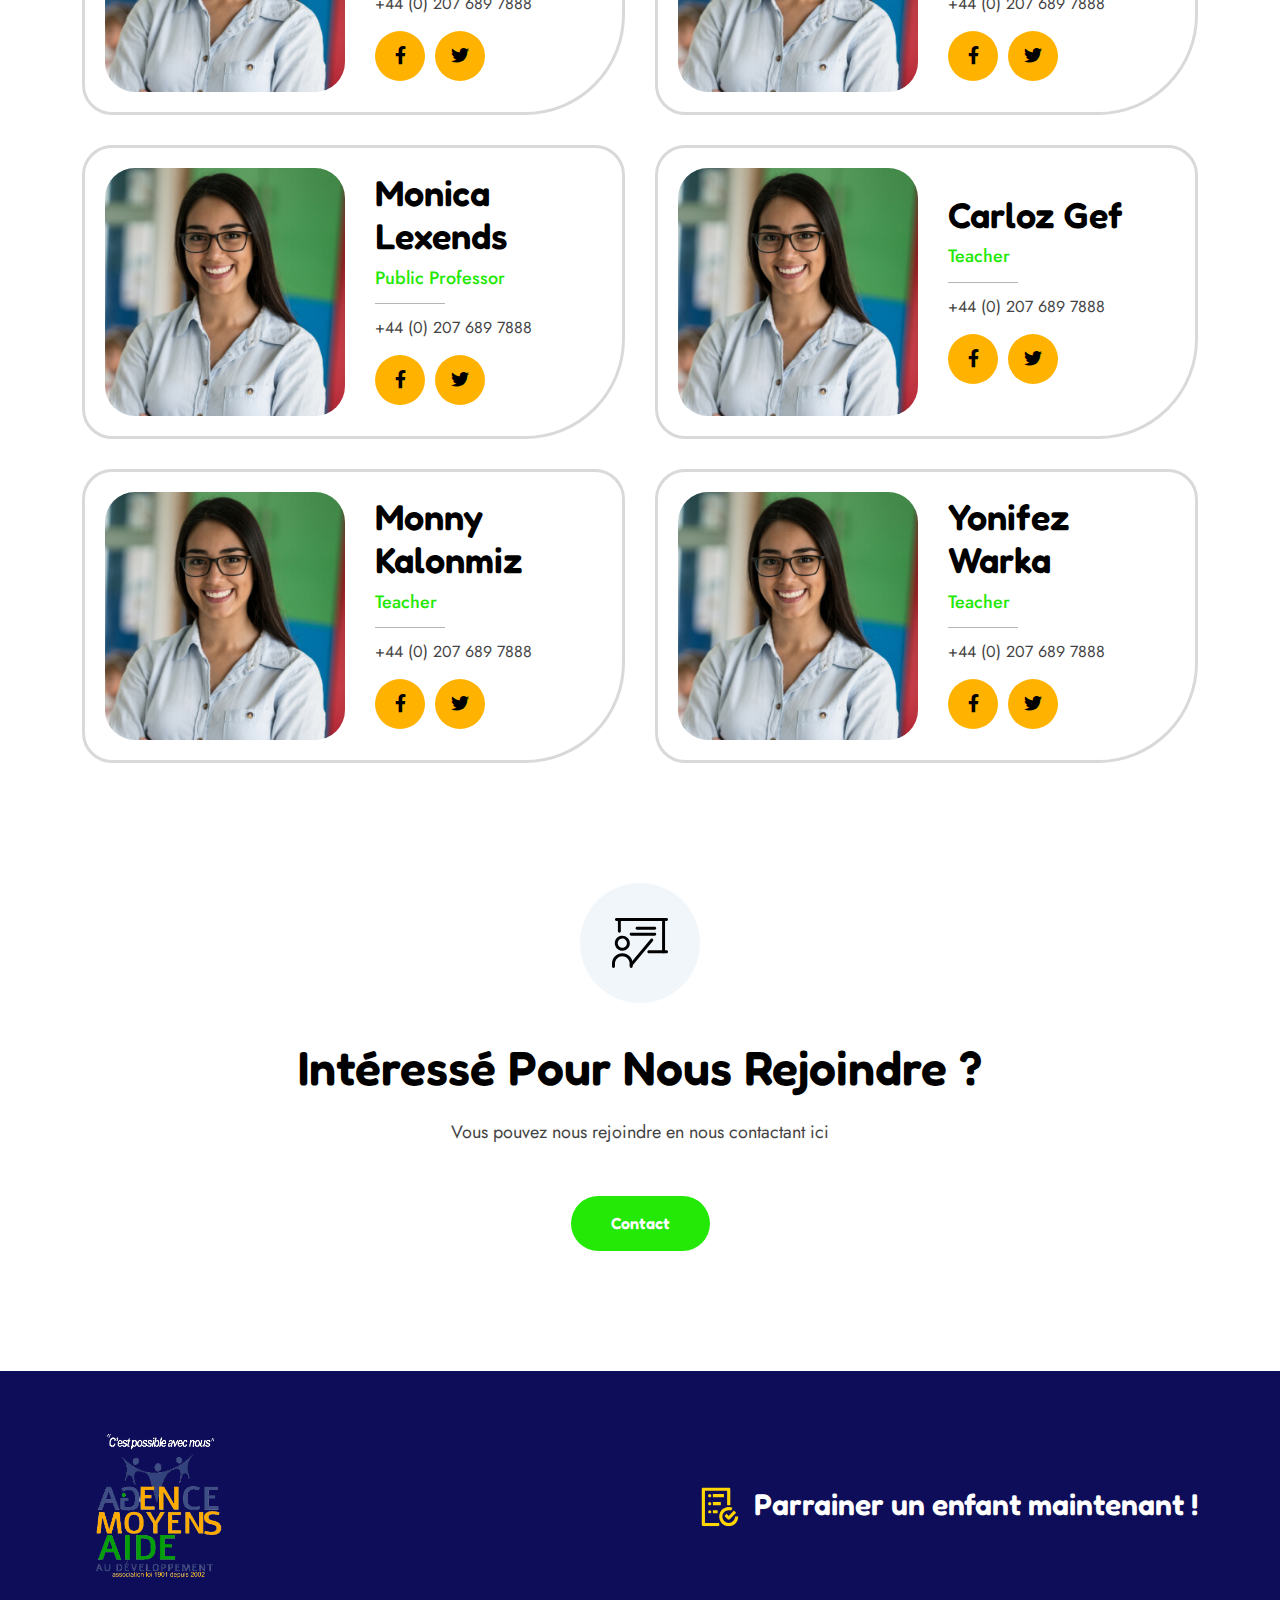
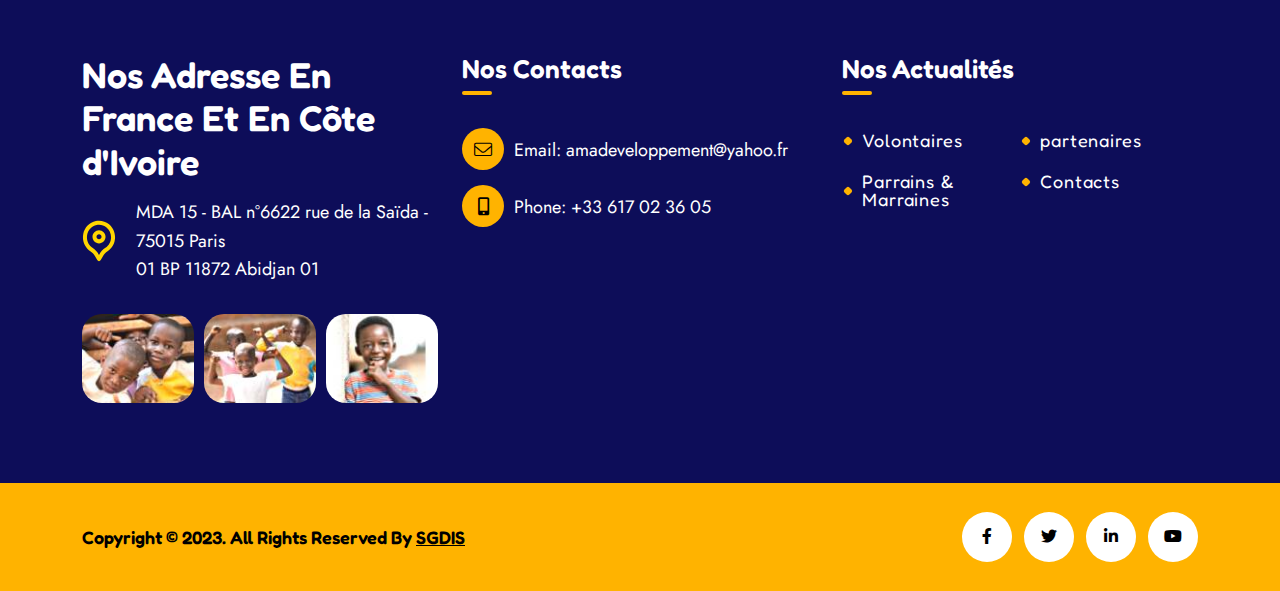
<file: about.html>
<!doctype html>
<html class="no-js" lang="zxx">

<head>
    <meta charset="utf-8">
    <meta http-equiv="x-ua-compatible" content="ie=edge">
    <title>AMA & Developpement</title>
    <meta name="author" content="SGDIS">
    <meta name="description" content="AMA & Developpement">
    <meta name="keywords" content="AMA & Developpement">
    <meta name="robots" content="INDEX,FOLLOW">

    <!-- Mobile Specific Metas -->
    <meta name="viewport" content="width=device-width, initial-scale=1, shrink-to-fit=no">

    <!-- Favicons - Place favicon.ico in the root directory -->
    <link rel="shortcut icon" href="assets/img/favicon.ico" type="image/x-icon">
    <link rel="icon" href="assets/img/favicon.ico" type="image/x-icon">

    <!--==============================
	  Google Fonts
	============================== -->
    <link rel="preconnect" href="https://fonts.googleapis.com">
    <link rel="preconnect" href="https://fonts.gstatic.com" crossorigin>
    <link
        href="https://fonts.googleapis.com/css2?family=Fredoka:wght@400;500;600;700&family=Jost:wght@400;500&display=swap"
        rel="stylesheet">


    <!--==============================
	    All CSS File
	============================== -->
    <!-- Bootstrap -->
    <link rel="stylesheet" href="assets/css/bootstrap.min.css">
    <!-- <link rel="stylesheet" href="assets/css/app.min.css"> -->
    <!-- Fontawesome Icon -->
    <link rel="stylesheet" href="assets/css/fontawesome.min.css">
    <!-- Layerslider -->
    <link rel="stylesheet" href="assets/css/layerslider.min.css">
    <!-- Magnific Popup -->
    <link rel="stylesheet" href="assets/css/magnific-popup.min.css">
    <!-- Slick Slider -->
    <link rel="stylesheet" href="assets/css/slick.min.css">
    <!-- Theme Custom CSS -->
    <link rel="stylesheet" href="assets/css/style.css">

</head>

<body>


    <!--[if lte IE 9]>
    	<p class="browserupgrade">You are using an <strong>outdated</strong> browser. Please <a href="https://browsehappy.com/">upgrade your browser</a> to improve your experience and security.</p>
  <![endif]-->



    <!--********************************
   		Code Start From Here 
	******************************** -->



    <!--==============================
    Mobile Menu
  ============================== -->
    <div class="vs-menu-wrapper">
        <div class="vs-menu-area text-center">
            <button class="vs-menu-toggle"><i class="fal fa-times"></i></button>
            <div class="mobile-logo">
                <a href="about.html"><img src="assets/img/logo.svg" alt="AMA & Developpement"></a>
            </div>
            <div class="vs-mobile-menu">
                <ul>
                    <li>
                        <a href="about.html">QUI SOMMES NOUS ?</a>
                        <ul class="sub-menu">
                            <li><a href="about.html">Présentation</a></li>
                            <li><a href="about.html">Nos buts</a></li>
                            <li><a href="about.html">Nos équipes</a></li>
                        </ul>
                    </li>

                    <li>
                        <a href="action.html">NOS ACTIONS</a>
                        <ul class="sub-menu">
                            <li><a href="action.html">Nos actions en FRANCE</a></li>
                            <li><a href="action.html">Nos actions en RCI</a></li>
                            <li><a href="action.html">Galerie</a></li>
                        </ul>
                    </li>

                    <li>
                        <a href="parrain.html">NOS SOUTIENS</a>
                        <ul class="sub-menu">
                            <li><a href="parrain.html">Nos parrains</a></li>
                            <li><a href="index-2.html">Nos partenaires</a></li>
                        </ul>
                    </li>

                    <li>
                        <a href="contact.html">NOS CONTACTS</a>
                    </li>

                </ul>
            </div>
        </div>
    </div>
    <!--==============================
    Sidemenu
============================== -->
    <div class="sidemenu-wrapper d-none d-lg-block  ">
        <div class="sidemenu-content">
            <button class="closeButton sideMenuCls"><i class="far fa-times"></i></button>
            <div class="widget  ">
                <div class="widget-about">
                    <div class="footer-logo"><img src="assets/img/logo.svg" alt="AMA & Développement"></div>
                    <p class="mb-0">We are constantly expanding the range of services offered, taking care of children
                        of all ages.</p>
                </div>
            </div>
            <div class="widget  ">
                <h3 class="widget_title">Get In Touch</h3>
                <div>
                    <p class="footer-info"><i class="fal fa-envelope"></i>Email: <a
                            href="mailto:amadeveloppement@yahoo.fr">amadeveloppement@yahoo.fr</a></p>
                    <p class="footer-info"><i class="fas fa-mobile-alt"></i>Phone: <a href="tel:+33 617 02 36 05">+33
                            617 02 36 05</a></p>
                </div>
            </div>
            <div class="widget  ">
                <h3 class="widget_title">Latest News</h3>
                <div class="recent-post-wrap">
                    <div class="recent-post">
                        <div class="media-img">
                            <a href="#"><img src="assets/img/blog/recent-post-1-1.jpeg" alt="Blog Image"></a>
                        </div>
                        <div class="media-body">
                            <div class="recent-post-meta">
                                <a href="#"><i class="far fa-calendar-alt"></i>December 3, 2022</a>
                            </div>
                            <h4 class="post-title"><a class="text-inherit" href="#">my name is Angela
                                    and i need a sponsor</a></h4>
                        </div>
                    </div>
                    <div class="recent-post">
                        <div class="media-img">
                            <a href="#"><img src="assets/img/blog/recent-post-1-2.webp" alt="Blog Image"></a>
                        </div>
                        <div class="media-body">
                            <div class="recent-post-meta">
                                <a href="#"><i class="far fa-calendar-alt"></i>February 15, 2022</a>
                            </div>
                            <h4 class="post-title"><a class="text-inherit" href="#">my name is Yann and
                                    i need a sponsor</a></h4>
                        </div>
                    </div>
                    <div class="recent-post">
                        <div class="media-img">
                            <a href="#"><img src="assets/img/blog/recent-post-1-3.jpeg" alt="Blog Image"></a>
                        </div>
                        <div class="media-body">
                            <div class="recent-post-meta">
                                <a href="#"><i class="far fa-calendar-alt"></i>Augest 20, 2022</a>
                            </div>
                            <h4 class="post-title"><a class="text-inherit" href="#">my name is clarisse
                                    and i need a sponsor</a></h4>
                        </div>
                    </div>
                </div>
            </div>
        </div>
    </div><!--==============================
    Popup Search Box
    ============================== -->
    <div class="popup-search-box d-none d-lg-block  ">
        <button class="searchClose"><i class="fal fa-times"></i></button>
        <form action="#">
            <input type="text" class="border-theme" placeholder="What are you looking for">
            <button type="submit"><i class="fal fa-search"></i></button>
        </form>
    </div>
    <!--==============================
        Header Area
    ==============================-->
    <header class="vs-header header-layout1">
        <div class="header-top">
            <div class="container">
                <div class="container">
                    <div class="row justify-content-between align-items-center">
                        <div class="col-auto d-none d-lg-block">
                            <div class="header-links style-white">
                                <ul>
                                    <li><a href="registration.html"><i class="far fa-user-circle"></i>Login & Register</a></li>
                                    <li><a href="contact.html" class="searchBoxTggler"><i class="far fa-search"></i>Search Keyword</a></li>
                                </ul>

                            </div>
                        </div>
                        <div class="col-auto d-none d-lg-block">
                            <div class="header-links style2 style-white">
                                <ul>
                                    <li><i class="fas fa-envelope"></i>Email: <a href="mailto:amadeveloppement@yahoo.fr">amadeveloppement@yahoo.fr</a></li>
                                    <li><i class="fas fa-mobile-alt"></i>Phone: <a href="tel:+33 617 02 36 05">+33 617
                                            02 36 05</a></li>
                                </ul>
                            </div>
                        </div>
                    </div>
                </div>
            </div>
        </div>
        <div class="sticky-wrap">
            <div class="sticky-active">
                <div class="container">
                    <div class="row gx-3 align-items-center justify-content-between">
                        <div class="col-6 col-sm-auto">
                            <div class="header-logo">
                                <a href="#">
                                    <img src="assets/img/logo.svg" alt="logo">
                                </a>
                            </div>
                        </div>
                        <div class="col text-end text-lg-center">
                            <nav class="main-menu menu-style1 d-none d-lg-block">
                                <ul>
                                    <li>
                                        <a href="about.html">QUI SOMMES NOUS ?</a>
                                        <ul class="sub-menu">
                                            <li><a href="#presentation">Présentation</a></li>
                                            <li><a href="#but">Nos buts</a></li>
                                            <li><a href="#equipe">Nos équipes</a></li>
                                        </ul>
                                    </li>
                
                                    <li>
                                        <a href="action.html">NOS ACTIONS</a>
                                        <ul class="sub-menu">
                                            <li><a href="action.html">Nos actions en FRANCE</a></li>
                                            <li><a href="action.html">Nos actions en RCI</a></li>
                                            <li><a href="action.html">Galerie</a></li>
                                        </ul>
                                    </li>
                
                                    <li>
                                        <a href="parrain.html">NOS SOUTIENS</a>
                                        <ul class="sub-menu">
                                            <li><a href="parrain.html">Nos parrains</a></li>
                                            <li><a href="index-2.html">Nos partenaires</a></li>
                                        </ul>
                                    </li>
                
                                    <li>
                                        <a href="contact.html">NOS CONTACTS</a>
                                    </li>
                
                                </ul>
                            </nav>
                            <button class="vs-menu-toggle d-inline-block d-lg-none"><i class="fal fa-bars"></i></button>
                        </div>
                        <div class="col-auto  d-none d-lg-block">
                            <div class="header-icons">
                                <button class="simple-icon sideMenuToggler"><i class="far fa-bars"></i></button>
                            </div>
                        </div>
                        <div class="col-auto d-none d-xl-block">
                            <a href="#" class="vs-btn sideMenuToggler">1 .. 2 .. 3 ready ? SPONSOR ! </a>
                        </div>
                    </div>
                </div>
            </div>
        </div>
    </header>
  
     <!--==============================
      Hero Area
    ==============================-->
    <section class="vs-hero-wrapper" id="presentation">
        <div class="vs-hero-carousel" data-height="770" data-container="1900" data-slidertype="responsive"
            data-navbuttons="true">

            <!-- Slide 1-->
            <div class="ls-slide" data-ls="duration:12000; transition2d:5; kenburnszoom:in; kenburnsscale:1.1;">
                <img width="1920" height="770" src="assets/img/breadcumb/breadcumb-bg.jpeg" class="ls-bg" alt="bg"
                    decoding="async">
                <ls-layer
                    style="font-size:36px; color:#000; stroke:#000; stroke-width:0px; text-align:left; font-style:normal; text-decoration:none; text-transform:none; font-weight:400; letter-spacing:0px; border-style:solid; background-position:0% 0%; background-repeat:no-repeat; background-clip:border-box; overflow:visible; width:255px; height:255px; border-width:60px 60px 60px 60px; border-color:#ffb300; border-radius:50% 50% 50% 50%; top:126px; left:740px; z-index:4; -webkit-background-clip:border-box;"
                    class="ls-l ls-hide-tablet ls-hide-phone ls-text-layer" data-ls="static:forever;">
                </ls-layer>
                <div style="font-size:36px; stroke:#000; stroke-width:0px; text-align:left; font-style:normal; text-decoration:none; text-transform:none; font-weight:400; letter-spacing:0px; background-position:0% 0%; background-repeat:no-repeat; background-clip:border-box; overflow:visible; width:711px; height:410px; left:312px; top:213px; background-color:#0d0d59; border-radius:213px 206px 50px 213px; z-index:5; -webkit-background-clip:border-box;"
                    class="ls-l ls-hide-tablet ls-hide-phone ls-text-layer" data-ls="static:forever;"></div>
                <div style="font-size:36px; stroke:#000; stroke-width:0px; text-align:left; font-style:normal; text-decoration:none; text-transform:none; font-weight:400; letter-spacing:0px; background-position:0% 0%; background-repeat:no-repeat; background-clip:border-box; opacity:0.9; overflow:visible; width:1200px; height:600px; left:350px; top:76px; background-color:#0d0d59; border-radius:213px 206px 50px 213px; z-index:5; -webkit-background-clip:border-box;"
                    class="ls-l ls-hide-desktop ls-hide-phone ls-text-layer" data-ls="static:forever;"></div>
                <div style="font-size:36px; stroke:#000; stroke-width:0px; text-align:left; font-style:normal; text-decoration:none; text-transform:none; font-weight:400; letter-spacing:0px; background-position:0% 0%; background-repeat:no-repeat; background-clip:border-box; opacity:0.9; overflow:visible; width:1300px; height:700px; left:50%; top:33px; background-color:#0d0d59; border-radius:213px 206px 50px 213px; z-index:5; -webkit-background-clip:border-box;"
                    class="ls-l ls-hide-desktop ls-hide-tablet ls-text-layer" data-ls="static:forever;"></div>
                <h1 style="font-size:60px; stroke:#000; stroke-width:0px; text-align:center; font-style:normal; text-decoration:none; text-transform:none; font-weight:600; letter-spacing:0px; background-position:0% 0%; background-repeat:no-repeat; background-clip:border-box; overflow:visible; font-family:'Fredoka', sans-serif; line-height:60px; color:#ffffff; top:284px; left:312px; width:711px; -webkit-background-clip:border-box;"
                    class="ls-l ls-hide-tablet ls-hide-phone ls-text-layer"
                    data-ls="offsetxin:-100; delayin:200; easingin:easeOutQuint; offsetxout:-100; easingout:easeOutQuint;">
                    AMA  
                </h1>
                <h1 style="font-size:60px; stroke:#000; stroke-width:0px; text-align:center; font-style:normal; text-decoration:none; text-transform:none; font-weight:600; letter-spacing:0px; background-position:0% 0%; background-repeat:no-repeat; background-clip:border-box; overflow:visible; font-family:'Fredoka', sans-serif; line-height:60px; color:#ffffff; top:361px; left:312px; width:711px; -webkit-background-clip:border-box;"
                    class="ls-l ls-hide-tablet ls-hide-phone ls-text-layer"
                    data-ls="offsetxin:100; delayin:300; easingin:easeOutQuint; offsetxout:100; easingout:easeOutQuint;">
                    & <br>
                </h1>
                <h1 style="font-size:60px; stroke:#000; stroke-width:0px; text-align:center; font-style:normal; text-decoration:none; text-transform:none; font-weight:600; letter-spacing:0px; background-position:0% 0%; background-repeat:no-repeat; background-clip:border-box; overflow:visible; font-family:'Fredoka', sans-serif; line-height:60px; color:#ffffff; top:361px; left:312px; width:711px; -webkit-background-clip:border-box;"
                    class="ls-l ls-hide-tablet ls-hide-phone ls-text-layer"
                    data-ls="offsetxin:100; delayin:300; easingin:easeOutQuint; offsetxout:100; easingout:easeOutQuint;">
                    <br>Développement
                </h1>
                <p style="font-size:18px; stroke:#000; stroke-width:0px; text-align:center; font-style:normal; text-decoration:none; text-transform:none; font-weight:400; letter-spacing:0px; background-position:0% 0%; background-repeat:no-repeat; background-clip:border-box; overflow:visible; font-family:'Jost', sans-serif; color:#ffffff; width:711px; left:312px; top:438px; -webkit-background-clip:border-box;"
                    class="ls-l ls-hide-tablet ls-hide-phone ls-text-layer"
                    data-ls="offsetyin:100; delayin:500; easingin:easeOutQuint; offsetyout:100; easingout:easeOutQuint;">
                   <br> <br> <br> est une association à but non lucratif de loi 1901. </p>
                

            </div>


            <!-- Slide 2-->
            <div class="ls-slide" data-ls="duration:12000; transition2d:5; kenburnszoom:out; kenburnsscale:1.1;">
                <img width="1920" height="770" src="assets/img/hero/hero-1-2.jpg" class="ls-bg" alt="bg"
                    decoding="async">
                <h1 style="font-size:60px; stroke:#000; stroke-width:0px; text-align:center; font-style:normal; text-decoration:none; text-transform:none; font-weight:600; letter-spacing:0px; background-position:0% 0%; background-repeat:no-repeat; background-clip:border-box; overflow:visible; font-family:'Fredoka', sans-serif; line-height:60px; color:#ffffff; top:284px; left:312px; width:711px; -webkit-background-clip:border-box;"
                    class="ls-l ls-hide-tablet ls-hide-phone ls-text-layer"
                    data-ls="offsetxin:-100; delayin:200; easingin:easeOutQuint; offsetxout:-100; easingout:easeOutQuint;">
                    Créée 
                </h1>
                <h1 style="font-size:60px; stroke:#000; stroke-width:0px; text-align:center; font-style:normal; text-decoration:none; text-transform:none; font-weight:600; letter-spacing:0px; background-position:0% 0%; background-repeat:no-repeat; background-clip:border-box; overflow:visible; font-family:'Fredoka', sans-serif; line-height:60px; color:#ffffff; top:361px; left:312px; width:711px; -webkit-background-clip:border-box;"
                    class="ls-l ls-hide-tablet ls-hide-phone ls-text-layer"
                    data-ls="offsetxin:100; delayin:300; easingin:easeOutQuint; offsetxout:100; easingout:easeOutQuint;">
                    le 8 Novembre 2002
                </h1>
                <p style="font-size:18px; stroke:#000; stroke-width:0px; text-align:center; font-style:normal; text-decoration:none; text-transform:none; font-weight:400; letter-spacing:0px; background-position:0% 0%; background-repeat:no-repeat; background-clip:border-box; overflow:visible; font-family:'Jost', sans-serif; color:#ffffff; width:711px; left:312px; top:438px; -webkit-background-clip:border-box;"
                    class="ls-l ls-hide-tablet ls-hide-phone ls-text-layer"
                    data-ls="offsetyin:100; delayin:500; easingin:easeOutQuint; offsetyout:100; easingout:easeOutQuint;">
                    à Paris, et enregistrée sous le n° d’agrément préfectoral W923001392.</p>
                

            </div>


            <!-- Slide 3-->
            <div class="ls-slide" data-ls="duration:12000; transition2d:5; kenburnszoom:in; kenburnsscale:1.1;">
                <img width="1920" height="770" src="assets/img/hero/hero-1-3.jpg" class="ls-bg" alt="bg"
                    decoding="async">
                <h1 style="font-size:60px; stroke:#000; stroke-width:0px; text-align:center; font-style:normal; text-decoration:none; text-transform:none; font-weight:600; letter-spacing:0px; background-position:0% 0%; background-repeat:no-repeat; background-clip:border-box; overflow:visible; font-family:'Fredoka', sans-serif; line-height:60px; color:#ffffff; top:284px; left:312px; width:711px; -webkit-background-clip:border-box;"
                    class="ls-l ls-hide-tablet ls-hide-phone ls-text-layer"
                    data-ls="offsetxin:-100; delayin:200; easingin:easeOutQuint; offsetxout:-100; easingout:easeOutQuint;">
                    Nous avons 2 bureaux 
                </h1>
                <h1 style="font-size:60px; stroke:#000; stroke-width:0px; text-align:center; font-style:normal; text-decoration:none; text-transform:none; font-weight:600; letter-spacing:0px; background-position:0% 0%; background-repeat:no-repeat; background-clip:border-box; overflow:visible; font-family:'Fredoka', sans-serif; line-height:60px; color:#ffffff; top:361px; left:312px; width:711px; -webkit-background-clip:border-box;"
                    class="ls-l ls-hide-tablet ls-hide-phone ls-text-layer"
                    data-ls="offsetxin:100; delayin:300; easingin:easeOutQuint; offsetxout:100; easingout:easeOutQuint;">
                    composés de bénévoles 
                </h1>
                <p style="font-size:18px; stroke:#000; stroke-width:0px; text-align:center; font-style:normal; text-decoration:none; text-transform:none; font-weight:400; letter-spacing:0px; background-position:0% 0%; background-repeat:no-repeat; background-clip:border-box; overflow:visible; font-family:'Jost', sans-serif; color:#ffffff; width:711px; left:312px; top:438px; -webkit-background-clip:border-box;"
                    class="ls-l ls-hide-tablet ls-hide-phone ls-text-layer"
                    data-ls="offsetyin:100; delayin:500; easingin:easeOutQuint; offsetyout:100; easingout:easeOutQuint;">
                    dynamiques et engagés</p>
                

            </div>

        </div>
    </section>

   <!--==============================
   About Area  
    ==============================-->
    <section class=" space-top space-extra-bottom">
        <div class="container">
            <div class="row align-items-center justify-content-between flex-row-reverse">
                <div class="col-lg-6 col-xl-auto text-center text-lg-end">
                    <div class="img-box2">
                        <div class="transform-banner"><img src="assets/img/about/ab-2-1.svg" alt="about"></div>
                        <div class="vs-circle jump"></div>
                    </div>
                </div>
                <div class="col-lg-6 text-center text-lg-start" id="but">
                    <h2 class="sec-title me-xxl-5" id="about-us">Nos buts</h2>
                    <p class="sec-text col-xl-10 pe-4 mb-4">Notre objectif est d'œuvrer à la conception de moyens
                        visant à favoriser un développement autonome des
                        populations défavorisées des pays de l'hémisphère
                        Sud, agira, le cas échéant en étroit partenariat avec
                        les institutions et groupements locaux de ces pays.
                        A cette fin, l'association pourra s'associer à d'autres
                        associations ou groupements qui poursuivent le
                        même but afin d'atteindre la réalisation de ses objectifs.</p>
                </div>
            </div>
        </div>
    </section>

    <!--==============================
    FAQ Area
    ==============================-->
    <section class=" space-bottom" style="padding-bottom: 50px">
        <div class="container">
            <div class="row gx-80">
                <div class="col-lg-6 col-xxl-auto pb-3 pb-xl-0">
                    <div class="img-box3">
                        <div class="img-1 mega-hover">
                            <img src="assets/img/about/ab-2-1.svg" alt="FAQ">
                            <a href="https://www.youtube.com/watch?v=_sI_Ps7JSEk" class="play-btn popup-video position-center"><i class="fas fa-play"></i></a>
                        </div>
                        <div class="vs-circle jump"></div>
                    </div>
                </div>
                <div class="col-lg-6 align-self-center">
                    <div class="title-area text-center text-lg-start">
                        <h2 class="sec-title" id="objectif">Objectifs</h2>
                    </div>
                    <div class="accordion accordion-style1" id="faqVersion1">
                        <div class="accordion-item active">
                            <div class="accordion-header" id="headingOne1">
                                <button class="accordion-button" type="button" data-bs-toggle="collapse" data-bs-target="#collapseOne1" aria-expanded="true" aria-controls="collapseOne1">
                                    Mobilisation des fonds
                                </button>
                            </div>
                            <div id="collapseOne1" class="accordion-collapse collapse show" aria-labelledby="headingOne1" data-bs-parent="#faqVersion1">
                                <div class="accordion-body">
                                    <p>Mobiliser tous moyens en faveur des catégories les plus défavorisées des pays du Sud. </p>
                                </div>
                            </div>
                        </div>
                        <div class="accordion-item">
                            <div class="accordion-header" id="headingTwo1">
                                <button class="accordion-button collapsed" type="button" data-bs-toggle="collapse" data-bs-target="#collapseTwo1" aria-expanded="false" aria-controls="collapseTwo1">
                                    Cooperation avec d'autre association
                                </button>
                            </div>
                            <div id="collapseTwo1" class="accordion-collapse collapse" aria-labelledby="headingTwo1" data-bs-parent="#faqVersion1">
                                <div class="accordion-body">
                                    <p>Conduire des actions de coopération décentralisée avec 
                                        des partenaires de tous pays au moyens d’échanges. </p>
                                </div>
                            </div>
                        </div>
                        <div class="accordion-item">
                            <div class="accordion-header" id="headingTwo1">
                                <button class="accordion-button collapsed" type="button" data-bs-toggle="collapse" data-bs-target="#collapseTwo1" aria-expanded="false" aria-controls="collapseTwo1">
                                    Scolarisation
                                </button>
                            </div>
                            <div id="collapseTwo1" class="accordion-collapse collapse" aria-labelledby="headingTwo1" data-bs-parent="#faqVersion1">
                                <div class="accordion-body">
                                    <p>Scolariser les enfants orphelins et vulnérables du SIDA
                                        à travers le parrainage.</p>
                                </div>
                            </div>
                        </div>
                        
                        
                    </div>
                </div>
            </div>
        </div>
    </section>


<!--==============================
    Team Area
    ==============================-->
    <section class=" space-top space-extra-bottom" style="padding-top: 0px;">
        <div class="container" >
            <div class="title-area text-center">
                <div class="sec-bubble">
                    <div class="bubble"></div>
                    <div class="bubble"></div>
                    <div class="bubble"></div>
                </div>
                <h2 class="sec-title" id="equipe">Nos équipes</h2>
            </div>
            <div class="row align-items-center">
                <div class="col-sm-6">
                    <div class="team-style1 layout2">
                        <div class="team-img">
                            <a href="team-details.html"><img src="assets/img/team/t-1-2.jpeg" alt="team"></a>
                        </div>
                        <div class="team-content">
                            <h3 class="team-name h2"><a href="team-details.html" class="text-inherit">Katie Willmore</a></h3>
                            <p class="team-degi">Principal and Manager</p>
                            <a href="tel:+4402076897888" class="team-number">+44 (0) 207 689 7888</a>
                            <div class="vs-social">
                                <a href="#"><i class="fab fa-facebook-f"></i></a>
                                <a href="#"><i class="fab fa-twitter"></i></a>
                            </div>
                        </div>
                    </div>
                </div>
                <div class="col-sm-6">
                    <div class="team-style1 layout2">
                        <div class="team-img">
                            <a href="team-details.html"><img src="assets/img/team/t-1-2.jpeg" alt="team"></a>
                        </div>
                        <div class="team-content">
                            <h3 class="team-name h2"><a href="team-details.html" class="text-inherit">Jessica Thomas</a></h3>
                            <p class="team-degi">Assistant Professor</p>
                            <a href="tel:+4402076897888" class="team-number">+44 (0) 207 689 7888</a>
                            <div class="vs-social">
                                <a href="#"><i class="fab fa-facebook-f"></i></a>
                                <a href="#"><i class="fab fa-twitter"></i></a>
                            </div>
                        </div>
                    </div>
                </div>
                <div class="col-sm-6">
                    <div class="team-style1 layout2">
                        <div class="team-img">
                            <a href="team-details.html"><img src="assets/img/team/t-1-2.jpeg" alt="team"></a>
                        </div>
                        <div class="team-content">
                            <h3 class="team-name h2"><a href="team-details.html" class="text-inherit">Pretty Gennfer</a></h3>
                            <p class="team-degi">Associate Professor</p>
                            <a href="tel:+4402076897888" class="team-number">+44 (0) 207 689 7888</a>
                            <div class="vs-social">
                                <a href="#"><i class="fab fa-facebook-f"></i></a>
                                <a href="#"><i class="fab fa-twitter"></i></a>
                            </div>
                        </div>
                    </div>
                </div>
                <div class="col-sm-6">
                    <div class="team-style1 layout2">
                        <div class="team-img">
                            <a href="team-details.html"><img src="assets/img/team/t-1-2.jpeg" alt="team"></a>
                        </div>
                        <div class="team-content">
                            <h3 class="team-name h2"><a href="team-details.html" class="text-inherit">Karlos Walimes</a></h3>
                            <p class="team-degi">Professor</p>
                            <a href="tel:+4402076897888" class="team-number">+44 (0) 207 689 7888</a>
                            <div class="vs-social">
                                <a href="#"><i class="fab fa-facebook-f"></i></a>
                                <a href="#"><i class="fab fa-twitter"></i></a>
                            </div>
                        </div>
                    </div>
                </div>
                <div class="col-sm-6">
                    <div class="team-style1 layout2">
                        <div class="team-img">
                            <a href="team-details.html"><img src="assets/img/team/t-1-2.jpeg" alt="team"></a>
                        </div>
                        <div class="team-content">
                            <h3 class="team-name h2"><a href="team-details.html" class="text-inherit">Monica Lexends</a></h3>
                            <p class="team-degi">Public Professor</p>
                            <a href="tel:+4402076897888" class="team-number">+44 (0) 207 689 7888</a>
                            <div class="vs-social">
                                <a href="#"><i class="fab fa-facebook-f"></i></a>
                                <a href="#"><i class="fab fa-twitter"></i></a>
                            </div>
                        </div>
                    </div>
                </div>
                <div class="col-sm-6">
                    <div class="team-style1 layout2">
                        <div class="team-img">
                            <a href="team-details.html"><img src="assets/img/team/t-1-2.jpeg" alt="team"></a>
                        </div>
                        <div class="team-content">
                            <h3 class="team-name h2"><a href="team-details.html" class="text-inherit">Carloz Gef</a></h3>
                            <p class="team-degi">teacher</p>
                            <a href="tel:+4402076897888" class="team-number">+44 (0) 207 689 7888</a>
                            <div class="vs-social">
                                <a href="#"><i class="fab fa-facebook-f"></i></a>
                                <a href="#"><i class="fab fa-twitter"></i></a>
                            </div>
                        </div>
                    </div>
                </div>
                <div class="col-sm-6">
                    <div class="team-style1 layout2">
                        <div class="team-img">
                            <a href="team-details.html"><img src="assets/img/team/t-1-2.jpeg" alt="team"></a>
                        </div>
                        <div class="team-content">
                            <h3 class="team-name h2"><a href="team-details.html" class="text-inherit">Monny Kalonmiz</a></h3>
                            <p class="team-degi">teacher</p>
                            <a href="tel:+4402076897888" class="team-number">+44 (0) 207 689 7888</a>
                            <div class="vs-social">
                                <a href="#"><i class="fab fa-facebook-f"></i></a>
                                <a href="#"><i class="fab fa-twitter"></i></a>
                            </div>
                        </div>
                    </div>
                </div>
                <div class="col-sm-6">
                    <div class="team-style1 layout2">
                        <div class="team-img">
                            <a href="team-details.html"><img src="assets/img/team/t-1-2.jpeg" alt="team"></a>
                        </div>
                        <div class="team-content">
                            <h3 class="team-name h2"><a href="team-details.html" class="text-inherit">Yonifez Warka</a></h3>
                            <p class="team-degi">teacher</p>
                            <a href="tel:+4402076897888" class="team-number">+44 (0) 207 689 7888</a>
                            <div class="vs-social">
                                <a href="#"><i class="fab fa-facebook-f"></i></a>
                                <a href="#"><i class="fab fa-twitter"></i></a>
                            </div>
                        </div>
                    </div>
                </div>
            </div>
            
        </div>
    </section>
    <!--==============================
    Call To Action
    ==============================-->
    <section class=" space-bottom">
        <div class="container">
            <div class="row justify-content-center text-center">
                <div class="col-xl-10">
                    <div class="icon-btn style2 mb-4 mb-lg-5"><img src="assets/img/icon/cta-i-1-1.svg" alt="icon"></div>
                    <h2 class="sec-title mb-lg-3 pb-lg-1">Intéressé pour nous rejoindre ?</h2>
                    <p class="sec-text col-10 mx-auto mb-3 mb-lg-5"> Vous pouvez nous rejoindre en nous contactant ici</p>
                    <a href="contact.html" class="vs-btn">Contact</a>
                </div>
            </div>
        </div>
    </section>


        <!--==============================
			Footer Area
	==============================-->
    <footer class="footer-wrapper footer-layout1" data-bg-src="assets/img/bg/footer-bg-1-1.png">
        <div class="footer-top">
            <div class="container">
                <div class="row gx-60 gy-4 text-center text-lg-start justify-content-between align-items-center">
                    <div class="col-lg"><a href="#"><img src="assets/img/logo-2.svg" alt="logo"></a></div>
                    <div class="col-lg-auto">
                        <h3 class="h4 mb-0 text-white"><img src="assets/img/icon/check-list.svg" alt="icon"
                                class="me-2"> Parrainer un enfant maintenant !</h3>
                    </div>
                </div>
            </div>
        </div>
        <div class="widget-area">
            <div class="container">
                <div class="row justify-content-center gx-60">
                    <div class="col-lg-4">
                        <div class="widget footer-widget">
                            <div class="widget-about">
                                <h3 class="mt-n2">Nos Adresse En France Et En Côte d'Ivoire</h3>
                                <p class="map-link"><img src="assets/img/icon/map.svg" alt="svg">MDA 15 - BAL n°6622 rue
                                    de la Saïda - 75015 Paris <br> 01 BP 11872 Abidjan 01</p>
                                <div class="sidebar-gallery">
                                    <div class="gallery-thumb">
                                        <img src="assets/img/widget/gal-2-1.jpg" alt="Gallery Image" class="w-100">
                                        <a href="assets/img/widget/gal-2-1.jpg" class="popup-image gal-btn"><i
                                                class="fal fa-plus"></i></a>
                                    </div>
                                    <div class="gallery-thumb">
                                        <img src="assets/img/widget/gal-2-2.jpg" alt="Gallery Image" class="w-100">
                                        <a href="assets/img/widget/gal-2-2.jpg" class="popup-image gal-btn"><i
                                                class="fal fa-plus"></i></a>
                                    </div>
                                    <div class="gallery-thumb">
                                        <img src="assets/img/widget/gal-2-3.jpg" alt="Gallery Image" class="w-100">
                                        <a href="assets/img/widget/gal-2-3.jpg" class="popup-image gal-btn"><i
                                                class="fal fa-plus"></i></a>
                                    </div>
                                </div>
                            </div>
                        </div>
                    </div>
                    <div class="col-md-6 col-lg-4">
                        <div class="widget footer-widget">
                            <h3 class="widget_title" id="contact">Nos Contacts</h3>
                            <div>
                                <p class="footer-info"><i class="fal fa-envelope"></i>Email: <a
                                        href="amadeveloppement@yahoo.fr" id="faq">amadeveloppement@yahoo.fr</a></p>
                                <p class="footer-info"><i class="fas fa-mobile-alt"></i>Phone: <a
                                        href="tel:+33 617 02 36 05">+33 617 02 36 05</a></p>
                            </div>
                        </div>
                    </div>
                    <div class="col-md-6 col-lg-4">
                        <div class="widget widget_nav_menu  footer-widget">
                            <h3 class="widget_title">Nos Actualités</h3>
                            <div class="menu-all-pages-container footer-menu">
                                <ul class="menu">
                                    <li><a href="contact.html">Volontaires</a></li>
                                    <li><a href="#">partenaires</a></li>
                                    <li><a href="#">Parrains & <br>Marraines</a></li>
                                    <li><a href="contact.html">Contacts</a></li>
                                </ul>
                            </div>
                        </div>
                    </div>
                </div>
            </div>
        </div>
        <div class="copyright-wrap">
            <div class="container">
                <div class="row flex-row-reverse gy-3 justify-content-between align-items-center">
                    <div class="col-lg-auto">
                        <div class="footer-social">
                            <a href="#"><i class="fab fa-facebook-f"></i></a>
                            <a href="#"><i class="fab fa-twitter"></i></a>
                            <a href="#"><i class="fab fa-linkedin-in"></i></a>
                            <a href="#"><i class="fab fa-youtube"></i></a>
                        </div>
                    </div>
                    <div class="col-lg-auto">
                        <p class="copyright-text ">Copyright &copy; 2023. All Rights Reserved By <a href="#">SGDIS</a>
                        </p>
                    </div>
                </div>
            </div>
        </div>
    </footer>
    <!-- Scroll To Top -->
    <a href="#" class="scrollToTop scroll-btn"><i class="far fa-arrow-up"></i></a>

    <!--********************************
			Code End  Here 
	******************************** -->

    <!--==============================
        All Js File
    ============================== -->
    <!-- Jquery -->
    <script src="assets/js/vendor/jquery-3.6.0.min.js"></script>
    <!-- Slick Slider -->
    <script src="assets/js/slick.min.js"></script>
    <!-- <script src="assets/js/app.min.js"></script> -->
    <!-- Layerslider -->
    <script src="assets/js/layerslider.utils.js"></script>
    <script src="assets/js/layerslider.transitions.js"></script>
    <script src="assets/js/layerslider.kreaturamedia.jquery.js"></script>
    <!-- jquery ui -->
    <script src="assets/js/jquery-ui.min.js"></script>
    <!-- Bootstrap -->
    <script src="assets/js/bootstrap.min.js"></script>
    <!-- Magnific Popup -->
    <script src="assets/js/jquery.magnific-popup.min.js"></script>
    <!-- Isotope Filter -->
    <script src="assets/js/imagesloaded.pkgd.min.js"></script>
    <script src="assets/js/isotope.pkgd.min.js"></script>
    <!-- Main Js File -->
    <script src="assets/js/main.js"></script>


</body>

</html>
</file>
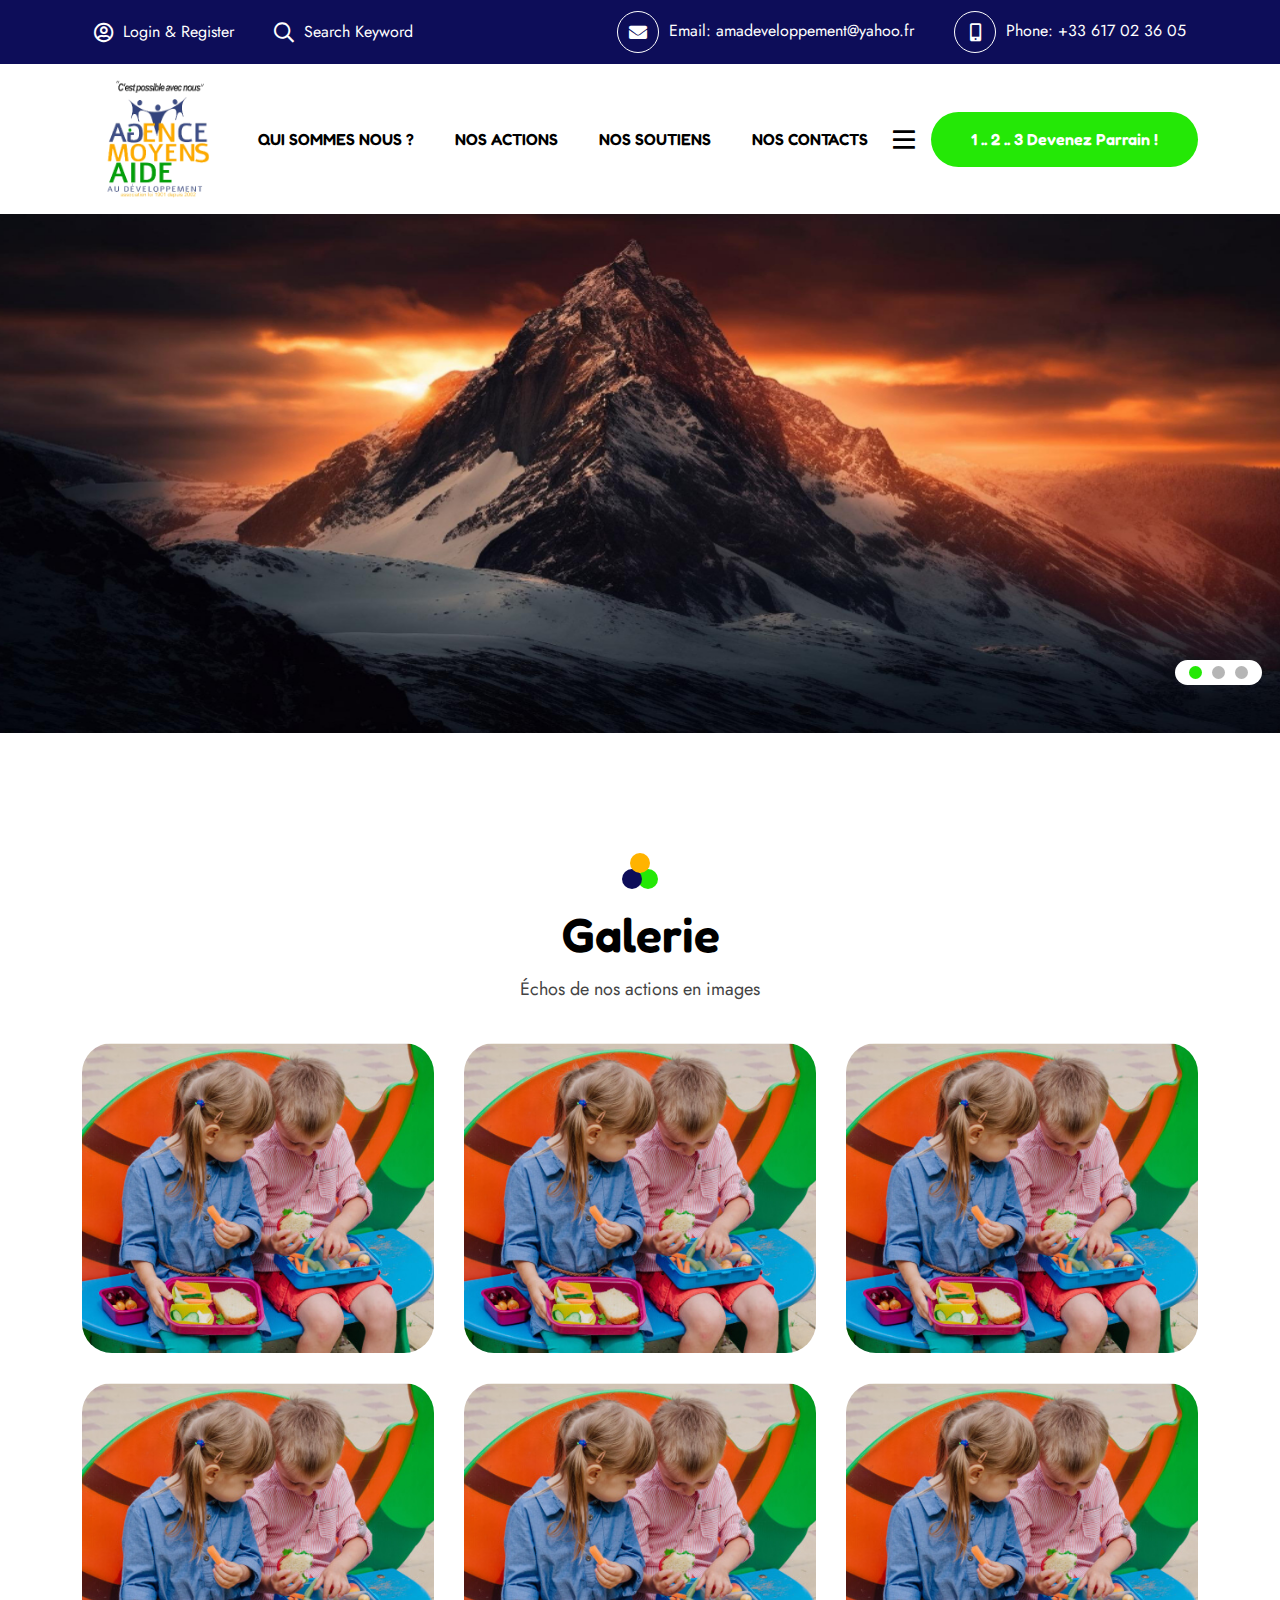
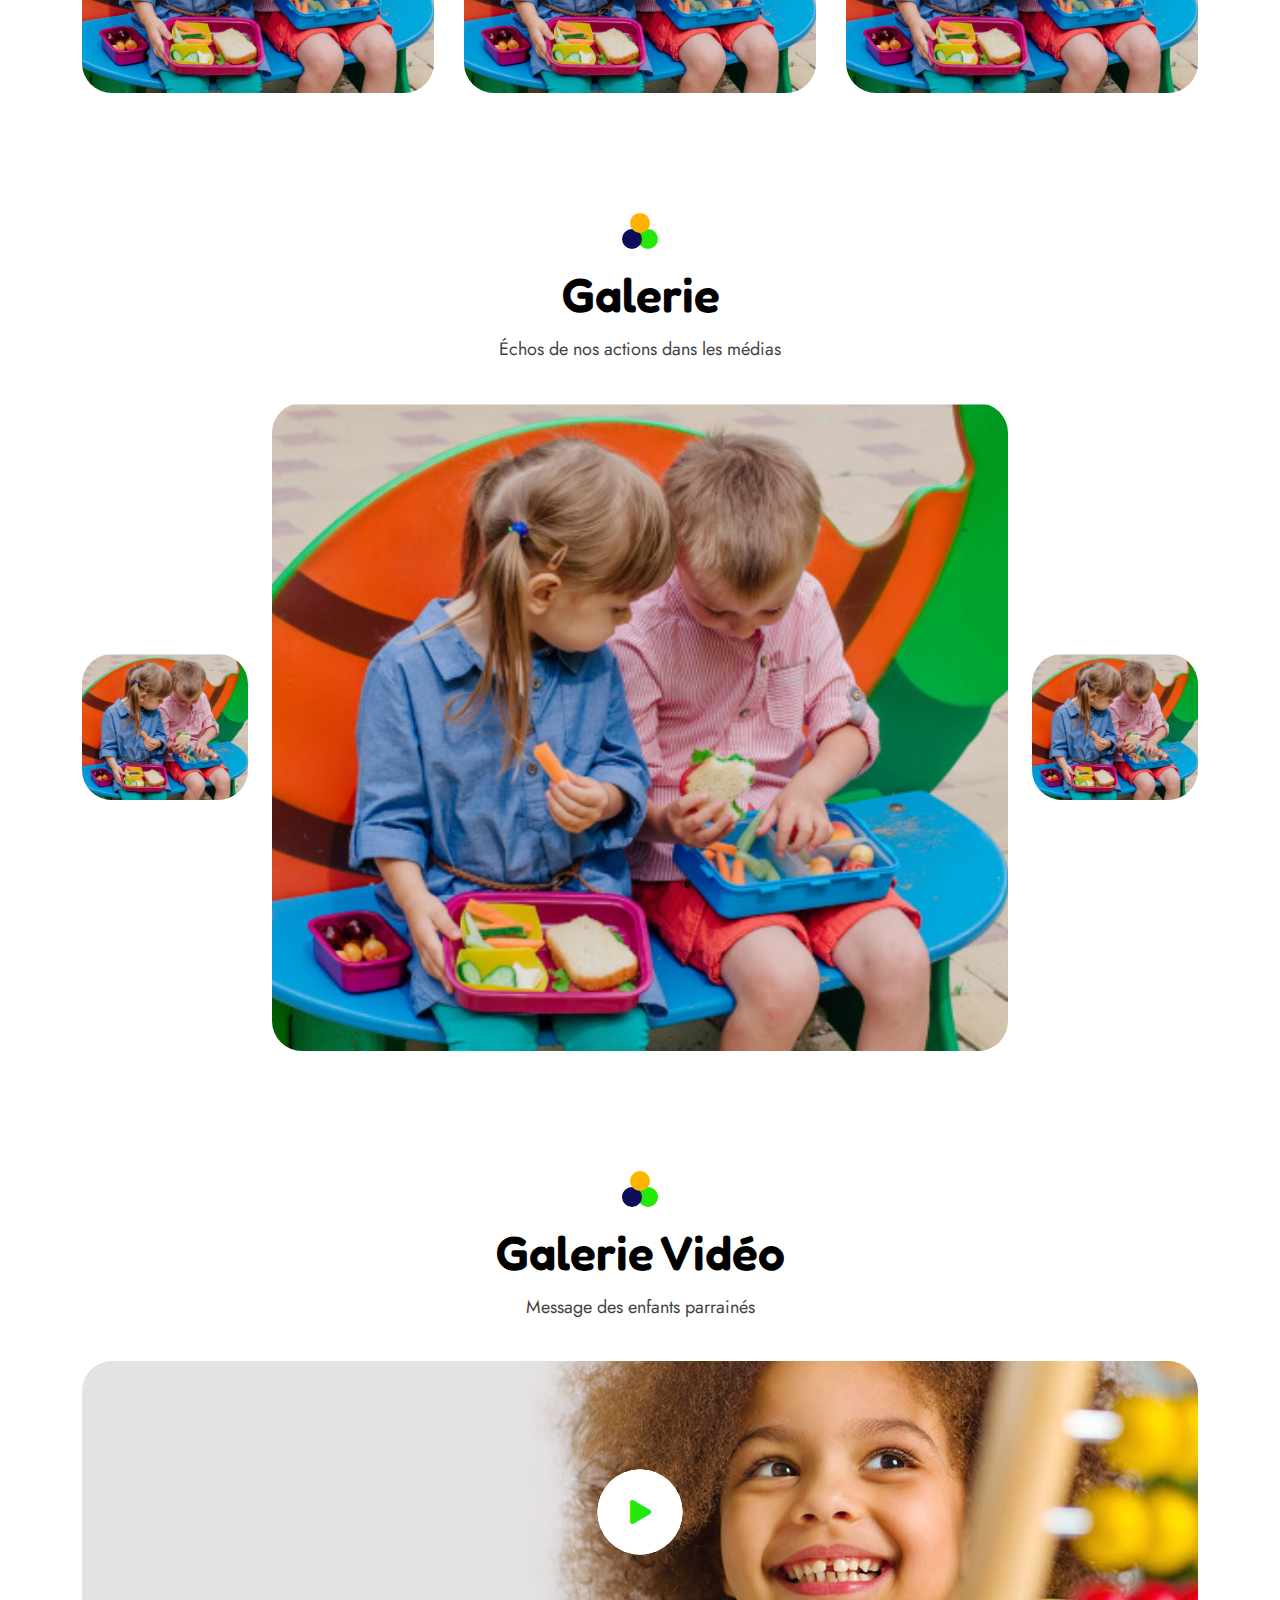
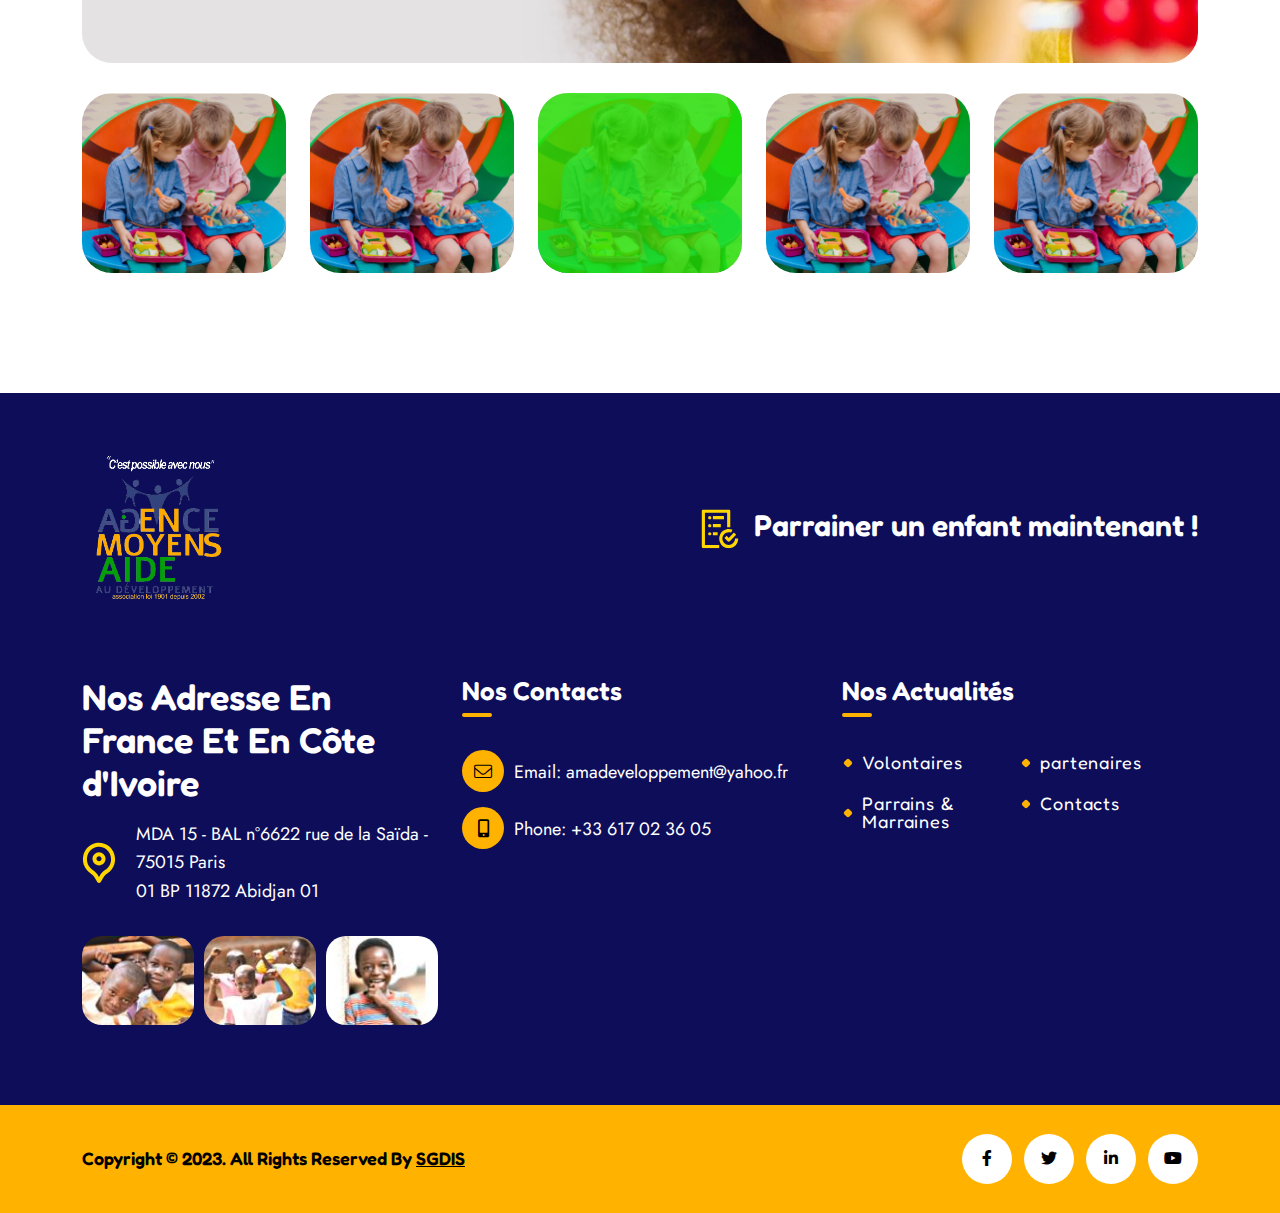
<file: home.html>
<!doctype html>
<html class="no-js" lang="zxx">

<head>
    <meta charset="utf-8">
    <meta http-equiv="x-ua-compatible" content="ie=edge">
    <title>AMA & Developpement</title>
    <meta name="author" content="SGDIS">
    <meta name="description" content="AMA & Developpement">
    <meta name="keywords" content="AMA & Developpement">
    <meta name="robots" content="INDEX,FOLLOW">

    <!-- Mobile Specific Metas -->
    <meta name="viewport" content="width=device-width, initial-scale=1, shrink-to-fit=no">

    <!-- Favicons - Place favicon.ico in the root directory -->
    <link rel="shortcut icon" href="assets/img/favicon.ico" type="image/x-icon">
    <link rel="icon" href="assets/img/favicon.ico" type="image/x-icon">

    <!--==============================
	  Google Fonts
	============================== -->
    <link rel="preconnect" href="https://fonts.googleapis.com">
    <link rel="preconnect" href="https://fonts.gstatic.com" crossorigin>
    <link
        href="https://fonts.googleapis.com/css2?family=Fredoka:wght@400;500;600;700&family=Jost:wght@400;500&display=swap"
        rel="stylesheet">


    <!--==============================
	    All CSS File
	============================== -->
    <!-- Bootstrap -->
    <link rel="stylesheet" href="assets/css/bootstrap.min.css">
    <!-- <link rel="stylesheet" href="assets/css/app.min.css"> -->
    <!-- Fontawesome Icon -->
    <link rel="stylesheet" href="assets/css/fontawesome.min.css">
    <!-- Layerslider -->
    <link rel="stylesheet" href="assets/css/layerslider.min.css">
    <!-- Magnific Popup -->
    <link rel="stylesheet" href="assets/css/magnific-popup.min.css">
    <!-- Slick Slider -->
    <link rel="stylesheet" href="assets/css/slick.min.css">
    <!-- Theme Custom CSS -->
    <link rel="stylesheet" href="assets/css/style.css">

</head>

<body>


    <!--[if lte IE 9]>
    	<p class="browserupgrade">You are using an <strong>outdated</strong> browser. Please <a href="https://browsehappy.com/">upgrade your browser</a> to improve your experience and security.</p>
  <![endif]-->



    <!--********************************
   		Code Start From Here 
	******************************** -->

    <!--==============================
    Mobile Menu
  ============================== -->
    <div class="vs-menu-wrapper">
        <div class="vs-menu-area text-center">
            <button class="vs-menu-toggle"><i class="fal fa-times"></i></button>
            <div class="mobile-logo">
                <a href="about.html"><img src="assets/img/logo.svg" alt="AMA & Developpement"></a>
            </div>
            <div class="vs-mobile-menu">
                <ul>
                    <li>
                        <a href="about.html">QUI SOMMES NOUS ?</a>
                        <ul class="sub-menu">
                            <li><a href="about.html">Nos buts</a></li>
                            <li><a href="about.html">Nos équipes</a></li>
                        </ul>
                    </li>

                    <li>
                        <a href="action.html">NOS ACTIONS</a>
                        <ul class="sub-menu">
                            <li><a href="action.html">Nos actions en FRANCE</a></li>
                            <li><a href="action.html">Nos actions en RCI</a></li>
                            <li><a href="action.html">Galerie</a></li>
                        </ul>
                    </li>

                    <li>
                        <a href="parrain.html">NOS SOUTIENS</a>
                        <ul class="sub-menu">
                            <li><a href="parrain.html">Nos parrains</a></li>
                            <li><a href="index-2.html">Nos partenaires</a></li>
                        </ul>
                    </li>

                    <li>
                        <a href="contact.html">NOS CONTACTS</a>
                    </li>

                </ul>
            </div>
        </div>
    </div>
    <!--==============================
    Sidemenu
============================== -->
    <div class="sidemenu-wrapper d-none d-lg-block  ">
        <div class="sidemenu-content">
            <button class="closeButton sideMenuCls"><i class="far fa-times"></i></button>
            <div class="widget  ">
                <div class="widget-about">
                    <div class="footer-logo"><img src="assets/img/logo.svg" alt="AMA & Développement"></div>
                    <p class="mb-0">We are constantly expanding the range of services offered, taking care of children
                        of all ages.</p>
                </div>
            </div>
            <div class="widget  ">
                <h3 class="widget_title">Get In Touch</h3>
                <div>
                    <p class="footer-info"><i class="fal fa-envelope"></i>Email: <a
                            href="mailto:amadeveloppement@yahoo.fr">amadeveloppement@yahoo.fr</a></p>
                    <p class="footer-info"><i class="fas fa-mobile-alt"></i>Phone: <a href="tel:+33 617 02 36 05">+33
                            617 02 36 05</a></p>
                </div>
            </div>
            <div class="widget  ">
                <h3 class="widget_title">Latest News</h3>
                <div class="recent-post-wrap">
                    <div class="recent-post">
                        <div class="media-img">
                            <a href="#"><img src="assets/img/blog/recent-post-1-1.jpeg" alt="Blog Image"></a>
                        </div>
                        <div class="media-body">
                            <div class="recent-post-meta">
                                <a href="#"><i class="far fa-calendar-alt"></i>December 3, 2022</a>
                            </div>
                            <h4 class="post-title"><a class="text-inherit" href="#">my name is Angela
                                    and i need a sponsor</a></h4>
                        </div>
                    </div>
                    <div class="recent-post">
                        <div class="media-img">
                            <a href="#"><img src="assets/img/blog/recent-post-1-2.webp" alt="Blog Image"></a>
                        </div>
                        <div class="media-body">
                            <div class="recent-post-meta">
                                <a href="#"><i class="far fa-calendar-alt"></i>February 15, 2022</a>
                            </div>
                            <h4 class="post-title"><a class="text-inherit" href="#">my name is Yann and
                                    i need a sponsor</a></h4>
                        </div>
                    </div>
                    <div class="recent-post">
                        <div class="media-img">
                            <a href="#"><img src="assets/img/blog/recent-post-1-3.jpeg" alt="Blog Image"></a>
                        </div>
                        <div class="media-body">
                            <div class="recent-post-meta">
                                <a href="#"><i class="far fa-calendar-alt"></i>Augest 20, 2022</a>
                            </div>
                            <h4 class="post-title"><a class="text-inherit" href="#">my name is clarisse
                                    and i need a sponsor</a></h4>
                        </div>
                    </div>
                </div>
            </div>
        </div>
    </div><!--==============================
    Popup Search Box
    ============================== -->
    <div class="popup-search-box d-none d-lg-block  ">
        <button class="searchClose"><i class="fal fa-times"></i></button>
        <form action="#">
            <input type="text" class="border-theme" placeholder="What are you looking for">
            <button type="submit"><i class="fal fa-search"></i></button>
        </form>
    </div>
    <!--==============================
        Header Area
    ==============================-->
    <header class="vs-header header-layout1">
        <div class="header-top">
            <div class="container">
                <div class="container">
                    <div class="row justify-content-between align-items-center">
                        <div class="col-auto d-none d-lg-block">
                            <div class="header-links style-white">
                                <ul>
                                    <li><a href="registration.html"><i class="far fa-user-circle"></i>Login &
                                            Register</a></li>
                                    <li><a href="contact.html" class="searchBoxTggler"><i
                                                class="far fa-search"></i>Search Keyword</a></li>
                                </ul>

                            </div>
                        </div>
                        <div class="col-auto d-none d-lg-block">
                            <div class="header-links style2 style-white">
                                <ul>
                                    <li><i class="fas fa-envelope"></i>Email: <a
                                            href="mailto:amadeveloppement@yahoo.fr">amadeveloppement@yahoo.fr</a></li>
                                    <li><i class="fas fa-mobile-alt"></i>Phone: <a href="tel:+33 617 02 36 05">+33 617
                                            02 36 05</a></li>
                                </ul>
                            </div>
                        </div>
                    </div>
                </div>
            </div>
        </div>
        <div class="sticky-wrap">
            <div class="sticky-active">
                <div class="container">
                    <div class="row gx-3 align-items-center justify-content-between">
                        <div class="col-6 col-sm-auto">
                            <div class="header-logo">
                                <a href="#">
                                    <img src="assets/img/logo.svg" alt="logo">
                                </a>
                            </div>
                        </div>
                        <div class="col text-end text-lg-center">
                            <nav class="main-menu menu-style1 d-none d-lg-block">
                                <ul>
                                    <li>
                                        <a href="about.html">QUI SOMMES NOUS ?</a>
                                        <ul class="sub-menu">
                                            <li><a href="about.html">Nos buts</a></li>
                                            <li><a href="about.html">Nos équipes</a></li>
                                        </ul>
                                    </li>
                
                                    <li>
                                        <a href="action.html">NOS ACTIONS</a>
                                        <ul class="sub-menu">
                                            <li><a href="action.html">Nos actions en FRANCE</a></li>
                                            <li><a href="action.html">Nos actions en RCI</a></li>
                                            <li><a href="action.html">Galerie</a></li>
                                        </ul>
                                    </li>
                
                                    <li>
                                        <a href="parrain.html">NOS SOUTIENS</a>
                                        <ul class="sub-menu">
                                            <li><a href="parrain.html">Nos parrains</a></li>
                                            <li><a href="index-2.html">Nos partenaires</a></li>
                                        </ul>
                                    </li>
                
                                    <li>
                                        <a href="contact.html">NOS CONTACTS</a>
                                    </li>
                
                                </ul>
                            </nav>
                            <button class="vs-menu-toggle d-inline-block d-lg-none"><i class="fal fa-bars"></i></button>
                        </div>
                        <div class="col-auto  d-none d-lg-block">
                            <div class="header-icons">
                                <button class="simple-icon sideMenuToggler"><i class="far fa-bars"></i></button>
                            </div>
                        </div>
                        <div class="col-auto d-none d-xl-block">
                            <a href="#" class="vs-btn sideMenuToggler">1 .. 2 .. 3 Devenez parrain ! </a>
                        </div>
                    </div>
                </div>
            </div>
        </div>
    </header>
    <!--==============================
      Hero Area
    ==============================-->
    <section class="vs-hero-wrapper  ">
        <div class="vs-hero-carousel" data-height="770" data-container="1900" data-slidertype="responsive"
            data-navbuttons="true">

            <!-- Slide 1-->
            <div class="ls-slide" data-ls="duration:12000; transition2d:5; kenburnszoom:in; kenburnsscale:1.1;">
                <img width="1920" height="770" src="assets/img/hero/hero-1-1.jpg" class="ls-bg" alt="bg"
                    decoding="async">
                <ls-layer
                    style="font-size:36px; color:#000; stroke:#000; stroke-width:0px; text-align:left; font-style:normal; text-decoration:none; text-transform:none; font-weight:400; letter-spacing:0px; border-style:solid; background-position:0% 0%; background-repeat:no-repeat; background-clip:border-box; overflow:visible; width:255px; height:255px; border-width:60px 60px 60px 60px; border-color:#ffb300; border-radius:50% 50% 50% 50%; top:126px; left:740px; z-index:4; -webkit-background-clip:border-box;"
                    class="ls-l ls-hide-tablet ls-hide-phone ls-text-layer" data-ls="static:forever;">
                </ls-layer>
                <div style="font-size:36px; stroke:#000; stroke-width:0px; text-align:left; font-style:normal; text-decoration:none; text-transform:none; font-weight:400; letter-spacing:0px; background-position:0% 0%; background-repeat:no-repeat; background-clip:border-box; overflow:visible; width:711px; height:410px; left:312px; top:213px; background-color:#0d0d59; border-radius:213px 206px 50px 213px; z-index:5; -webkit-background-clip:border-box;"
                    class="ls-l ls-hide-tablet ls-hide-phone ls-text-layer" data-ls="static:forever;"></div>
                <div style="font-size:36px; stroke:#000; stroke-width:0px; text-align:left; font-style:normal; text-decoration:none; text-transform:none; font-weight:400; letter-spacing:0px; background-position:0% 0%; background-repeat:no-repeat; background-clip:border-box; opacity:0.9; overflow:visible; width:1200px; height:600px; left:350px; top:76px; background-color:#0d0d59; border-radius:213px 206px 50px 213px; z-index:5; -webkit-background-clip:border-box;"
                    class="ls-l ls-hide-desktop ls-hide-phone ls-text-layer" data-ls="static:forever;"></div>
                <div style="font-size:36px; stroke:#000; stroke-width:0px; text-align:left; font-style:normal; text-decoration:none; text-transform:none; font-weight:400; letter-spacing:0px; background-position:0% 0%; background-repeat:no-repeat; background-clip:border-box; opacity:0.9; overflow:visible; width:1300px; height:700px; left:50%; top:33px; background-color:#0d0d59; border-radius:213px 206px 50px 213px; z-index:5; -webkit-background-clip:border-box;"
                    class="ls-l ls-hide-desktop ls-hide-tablet ls-text-layer" data-ls="static:forever;"></div>
                <h1 style="font-size:60px; stroke:#000; stroke-width:0px; text-align:center; font-style:normal; text-decoration:none; text-transform:none; font-weight:600; letter-spacing:0px; background-position:0% 0%; background-repeat:no-repeat; background-clip:border-box; overflow:visible; font-family:'Fredoka', sans-serif; line-height:60px; color:#ffffff; top:284px; left:312px; width:711px; -webkit-background-clip:border-box;"
                    class="ls-l ls-hide-tablet ls-hide-phone ls-text-layer"
                    data-ls="offsetxin:-100; delayin:200; easingin:easeOutQuint; offsetxout:-100; easingout:easeOutQuint;">
                    Comment Parrainer
                </h1>
                <h1 style="font-size:60px; stroke:#000; stroke-width:0px; text-align:center; font-style:normal; text-decoration:none; text-transform:none; font-weight:600; letter-spacing:0px; background-position:0% 0%; background-repeat:no-repeat; background-clip:border-box; overflow:visible; font-family:'Fredoka', sans-serif; line-height:60px; color:#ffffff; top:361px; left:312px; width:711px; -webkit-background-clip:border-box;"
                    class="ls-l ls-hide-tablet ls-hide-phone ls-text-layer"
                    data-ls="offsetxin:100; delayin:300; easingin:easeOutQuint; offsetxout:100; easingout:easeOutQuint;">
                    Un Enfant ?
                </h1>
                <p style="font-size:18px; stroke:#000; stroke-width:0px; text-align:center; font-style:normal; text-decoration:none; text-transform:none; font-weight:400; letter-spacing:0px; background-position:0% 0%; background-repeat:no-repeat; background-clip:border-box; overflow:visible; font-family:'Jost', sans-serif; color:#ffffff; width:711px; left:312px; top:438px; -webkit-background-clip:border-box;"
                    class="ls-l ls-hide-tablet ls-hide-phone ls-text-layer"
                    data-ls="offsetyin:100; delayin:500; easingin:easeOutQuint; offsetyout:100; easingout:easeOutQuint;">
                    Focus Sur Le Parrainage Scolaire</p>
                <div style="font-size:30px; color:#000; stroke:#000; stroke-width:0px; text-align:center; font-style:normal; text-decoration:none; text-transform:none; font-weight:400; letter-spacing:0px; background-position:0% 0%; background-repeat:no-repeat; background-clip:border-box; overflow:visible; left:100%; top:494px; font-family:'Fredoka', sans-serif; width:711px; margin-left:-877px; -webkit-background-clip:border-box;"
                    class="ls-l ls-hide-tablet ls-hide-phone ls-html-layer"
                    data-ls="offsetyin:100; delayin:700; easingin:easeOutQuint; offsetyout:100; easingout:easeOutQuint;">
                    <a href="contact.html" class="vs-btn">Soutenez-nous</a>
                </div>

            </div>


            <!-- Slide 2-->
            <div class="ls-slide" data-ls="duration:12000; transition2d:5; kenburnszoom:out; kenburnsscale:1.1;">
                <img width="1920" height="770" src="assets/img/hero/hero-1-2.jpg" class="ls-bg" alt="bg"
                    decoding="async">
                <h1 style="font-size:60px; stroke:#000; stroke-width:0px; text-align:center; font-style:normal; text-decoration:none; text-transform:none; font-weight:600; letter-spacing:0px; background-position:0% 0%; background-repeat:no-repeat; background-clip:border-box; overflow:visible; font-family:'Fredoka', sans-serif; line-height:60px; color:#ffffff; top:284px; left:312px; width:711px; -webkit-background-clip:border-box;"
                    class="ls-l ls-hide-tablet ls-hide-phone ls-text-layer"
                    data-ls="offsetxin:-100; delayin:200; easingin:easeOutQuint; offsetxout:-100; easingout:easeOutQuint;">
                    Pourquoi Parrainer
                </h1>
                <h1 style="font-size:60px; stroke:#000; stroke-width:0px; text-align:center; font-style:normal; text-decoration:none; text-transform:none; font-weight:600; letter-spacing:0px; background-position:0% 0%; background-repeat:no-repeat; background-clip:border-box; overflow:visible; font-family:'Fredoka', sans-serif; line-height:60px; color:#ffffff; top:361px; left:312px; width:711px; -webkit-background-clip:border-box;"
                    class="ls-l ls-hide-tablet ls-hide-phone ls-text-layer"
                    data-ls="offsetxin:100; delayin:300; easingin:easeOutQuint; offsetxout:100; easingout:easeOutQuint;">
                    Un Enfant ?
                </h1>
                <p style="font-size:18px; stroke:#000; stroke-width:0px; text-align:center; font-style:normal; text-decoration:none; text-transform:none; font-weight:400; letter-spacing:0px; background-position:0% 0%; background-repeat:no-repeat; background-clip:border-box; overflow:visible; font-family:'Jost', sans-serif; color:#ffffff; width:711px; left:312px; top:438px; -webkit-background-clip:border-box;"
                    class="ls-l ls-hide-tablet ls-hide-phone ls-text-layer"
                    data-ls="offsetyin:100; delayin:500; easingin:easeOutQuint; offsetyout:100; easingout:easeOutQuint;">
                    Focus Sur Le Parrainage Scolaire</p>
                <div style="font-size:30px; color:#000; stroke:#000; stroke-width:0px; text-align:center; font-style:normal; text-decoration:none; text-transform:none; font-weight:400; letter-spacing:0px; background-position:0% 0%; background-repeat:no-repeat; background-clip:border-box; overflow:visible; left:100%; top:494px; font-family:'Fredoka', sans-serif; width:711px; margin-left:-877px; -webkit-background-clip:border-box;"
                    class="ls-l ls-hide-tablet ls-hide-phone ls-html-layer"
                    data-ls="offsetyin:100; delayin:700; easingin:easeOutQuint; offsetyout:100; easingout:easeOutQuint;">
                    <a href="contact.html" class="vs-btn">Soutenez-nous</a>
                </div>

            </div>


            <!-- Slide 3-->
            <div class="ls-slide" data-ls="duration:12000; transition2d:5; kenburnszoom:in; kenburnsscale:1.1;">
                <img width="1920" height="770" src="assets/img/hero/hero-1-3.jpg" class="ls-bg" alt="bg"
                    decoding="async">
                <h1 style="font-size:60px; stroke:#000; stroke-width:0px; text-align:center; font-style:normal; text-decoration:none; text-transform:none; font-weight:600; letter-spacing:0px; background-position:0% 0%; background-repeat:no-repeat; background-clip:border-box; overflow:visible; font-family:'Fredoka', sans-serif; line-height:60px; color:#ffffff; top:284px; left:312px; width:711px; -webkit-background-clip:border-box;"
                    class="ls-l ls-hide-tablet ls-hide-phone ls-text-layer"
                    data-ls="offsetxin:-100; delayin:200; easingin:easeOutQuint; offsetxout:-100; easingout:easeOutQuint;">
                    Quelle Durée
                </h1>
                <h1 style="font-size:60px; stroke:#000; stroke-width:0px; text-align:center; font-style:normal; text-decoration:none; text-transform:none; font-weight:600; letter-spacing:0px; background-position:0% 0%; background-repeat:no-repeat; background-clip:border-box; overflow:visible; font-family:'Fredoka', sans-serif; line-height:60px; color:#ffffff; top:361px; left:312px; width:711px; -webkit-background-clip:border-box;"
                    class="ls-l ls-hide-tablet ls-hide-phone ls-text-layer"
                    data-ls="offsetxin:100; delayin:300; easingin:easeOutQuint; offsetxout:100; easingout:easeOutQuint;">
                    Pour Le Parrainage ?
                </h1>
                <p style="font-size:18px; stroke:#000; stroke-width:0px; text-align:center; font-style:normal; text-decoration:none; text-transform:none; font-weight:400; letter-spacing:0px; background-position:0% 0%; background-repeat:no-repeat; background-clip:border-box; overflow:visible; font-family:'Jost', sans-serif; color:#ffffff; width:711px; left:312px; top:438px; -webkit-background-clip:border-box;"
                    class="ls-l ls-hide-tablet ls-hide-phone ls-text-layer"
                    data-ls="offsetyin:100; delayin:500; easingin:easeOutQuint; offsetyout:100; easingout:easeOutQuint;">
                    Focus Sur Le Parrainage Scolaire</p>
                <div style="font-size:30px; color:#000; stroke:#000; stroke-width:0px; text-align:center; font-style:normal; text-decoration:none; text-transform:none; font-weight:400; letter-spacing:0px; background-position:0% 0%; background-repeat:no-repeat; background-clip:border-box; overflow:visible; left:100%; top:494px; font-family:'Fredoka', sans-serif; width:711px; margin-left:-877px; -webkit-background-clip:border-box;"
                    class="ls-l ls-hide-tablet ls-hide-phone ls-html-layer"
                    data-ls="offsetyin:100; delayin:700; easingin:easeOutQuint; offsetyout:100; easingout:easeOutQuint;">
                    <a href="contact.html" class="vs-btn">Soutenez-nous</a>
                </div>

            </div>

        </div>
    </section>
    <!--==============================
    Gallery Area
    ==============================-->
    <div class=" space">
        <div class="container">
            <div class="title-area text-center">
                <div class="sec-bubble">
                    <div class="bubble"></div>
                    <div class="bubble"></div>
                    <div class="bubble"></div>
                </div>
                <h2 class="sec-title">Galerie</h2>
                <p class="sec-text">Échos de nos actions en images</p>
            </div>
            <div class="row gy-gx filter-active">
                <div class="col-sm-6 col-lg-4 filter-item">
                    <div class="gallery-style1 layout2">
                        <div class="gallery-img">
                            <img src="assets/img/gallery/gal-3-1.jpeg" alt="gallery">
                            <a href="assets/img/gallery/gal-3-1.jpeg" class="gallery-btn popup-image"><i
                                    class="fal fa-plus"></i></a>
                        </div>
                    </div>
                </div>
                <div class="col-sm-6 col-lg-4 filter-item">
                    <div class="gallery-style1 layout2">
                        <div class="gallery-img">
                            <img src="assets/img/gallery/gal-3-1.jpeg" alt="gallery">
                            <a href="assets/img/gallery/gal-3-1.jpeg" class="gallery-btn popup-image"><i
                                    class="fal fa-plus"></i></a>
                        </div>
                    </div>
                </div>
                <div class="col-sm-6 col-lg-4 filter-item">
                    <div class="gallery-style1 layout2">
                        <div class="gallery-img">
                            <img src="assets/img/gallery/gal-3-1.jpeg" alt="gallery">
                            <a href="assets/img/gallery/gal-3-1.jpeg" class="gallery-btn popup-image"><i
                                    class="fal fa-plus"></i></a>
                        </div>
                    </div>
                </div>
                <div class="col-sm-6 col-lg-4 filter-item">
                    <div class="gallery-style1 layout2">
                        <div class="gallery-img">
                            <img src="assets/img/gallery/gal-3-1.jpeg" alt="gallery">
                            <a href="assets/img/gallery/gal-3-1.jpeg" class="gallery-btn popup-image"><i
                                    class="fal fa-plus"></i></a>
                        </div>
                    </div>
                </div>
                <div class="col-sm-6 col-lg-4 filter-item">
                    <div class="gallery-style1 layout2">
                        <div class="gallery-img">
                            <img src="assets/img/gallery/gal-3-1.jpeg" alt="gallery">
                            <a href="assets/img/gallery/gal-3-1.jpeg" class="gallery-btn popup-image"><i
                                    class="fal fa-plus"></i></a>
                        </div>
                    </div>
                </div>
                <div class="col-sm-6 col-lg-4 filter-item">
                    <div class="gallery-style1 layout2">
                        <div class="gallery-img">
                            <img src="assets/img/gallery/gal-3-1.jpeg" alt="gallery">
                            <a href="assets/img/gallery/gal-3-1.jpeg" class="gallery-btn popup-image"><i
                                    class="fal fa-plus"></i></a>
                        </div>
                    </div>
                </div>
            </div>
        </div>
    </div>
    <!--==============================
    Gallery Area
    ==============================-->
    <section class=" space-bottom">
        <div class="container-lg">
            <div class="title-area text-center">
                <div class="sec-bubble">
                    <div class="bubble"></div>
                    <div class="bubble"></div>
                    <div class="bubble"></div>
                </div>
                <h2 class="sec-title">Galerie</h2>
                <p class="sec-text">Échos de nos actions dans les médias</p>
            </div>
            <div class="row gx-40 gy-gx align-items-center">
                <div class="col-6 col-sm order-1">
                    <div class="gallery-style1 layout2">
                        <div class="gallery-img">
                            <img src="assets/img/gallery/gal-3-1.jpeg" alt="gallery">
                            <a href="assets/img/gallery/gal-3-1.jpeg" class="gallery-btn popup-image"><i
                                    class="fal fa-plus"></i></a>
                        </div>
                    </div>
                </div>
                <div class="col-sm-7 col-md-8 col-xxl-auto order-3 order-sm-2">
                    <div class="gallery-style1 layout2">
                        <div class="gallery-img">
                            <img src="assets/img/gallery/gal-3-1.jpeg" alt="gallery">
                            <a href="assets/img/gallery/gal-3-1.jpeg" class="gallery-btn popup-image"><i
                                    class="fal fa-plus"></i></a>
                        </div>
                    </div>
                </div>
                <div class="col-6 col-sm  order-2 order-sm-3">
                    <div class="gallery-style1 layout2">
                        <div class="gallery-img">
                            <img src="assets/img/gallery/gal-3-1.jpeg" alt="gallery">
                            <a href="assets/img/gallery/gal-3-1.jpeg" class="gallery-btn popup-image"><i
                                    class="fal fa-plus"></i></a>
                        </div>
                    </div>
                </div>
            </div>
        </div>
    </section>
    <!--==============================
    Gallery Area
    ==============================-->
    <section class=" space-bottom">
        <div class="container">
            <div class="title-area text-center">
                <div class="sec-bubble">
                    <div class="bubble"></div>
                    <div class="bubble"></div>
                    <div class="bubble"></div>
                </div>
                <h2 class="sec-title">Galerie Vidéo</h2>
                <p class="sec-text">Message des enfants parrainés</p>

            </div>
            <div class="vs-carousel gal-slider5" data-asnavfor=".gal-slider5-thumb" data-fade="true">
                <div>
                    <div class="img-box7">
                        <div class="img-1 mega-hover">
                            <img src="assets/img/breadcumb/breadcumb-bg.jpeg" alt="about">
                            <a href="https://www.youtube.com/watch?v=_sI_Ps7JSEk"
                                class="play-btn popup-video position-center"><i class="fas fa-play"></i></a>
                        </div>
                    </div>
                </div>
                <div>
                    <div class="img-box7">
                        <div class="img-1 mega-hover">
                            <img src="assets/img/breadcumb/breadcumb-bg.jpeg" alt="about">
                            <a href="https://www.youtube.com/watch?v=_sI_Ps7JSEk"
                                class="play-btn popup-video position-center"><i class="fas fa-play"></i></a>
                        </div>
                    </div>
                </div>
                <div>
                    <div class="img-box7">
                        <div class="img-1 mega-hover">
                            <img src="assets/img/breadcumb/breadcumb-bg.jpeg" alt="about">
                            <a href="https://www.youtube.com/watch?v=_sI_Ps7JSEk"
                                class="play-btn popup-video position-center"><i class="fas fa-play"></i></a>
                        </div>
                    </div>
                </div>
                <div>
                    <div class="img-box7">
                        <div class="img-1 mega-hover">
                            <img src="assets/img/breadcumb/breadcumb-bg.jpeg" alt="about">
                            <a href="https://www.youtube.com/watch?v=_sI_Ps7JSEk"
                                class="play-btn popup-video position-center"><i class="fas fa-play"></i></a>
                        </div>
                    </div>
                </div>
                <div>
                    <div class="img-box7">
                        <div class="img-1 mega-hover">
                            <img src="assets/img/breadcumb/breadcumb-bg.jpeg" alt="about">
                            <a href="https://www.youtube.com/watch?v=_sI_Ps7JSEk"
                                class="play-btn popup-video position-center"><i class="fas fa-play"></i></a>
                        </div>
                    </div>
                </div>
                <div>
                    <div class="img-box7">
                        <div class="img-1 mega-hover">
                            <img src="assets/img/breadcumb/breadcumb-bg.jpeg" alt="about">
                            <a href="https://www.youtube.com/watch?v=_sI_Ps7JSEk"
                                class="play-btn popup-video position-center"><i class="fas fa-play"></i></a>
                        </div>
                    </div>
                </div>
                <div>
                    <div class="img-box7">
                        <div class="img-1 mega-hover">
                            <img src="assets/img/breadcumb/breadcumb-bg.jpeg" alt="about">
                            <a href="https://www.youtube.com/watch?v=_sI_Ps7JSEk"
                                class="play-btn popup-video position-center"><i class="fas fa-play"></i></a>
                        </div>
                    </div>
                </div>
            </div>
            <div class="row vs-carousel gal-slider5-thumb gx-20" data-asnavfor=".gal-slider5" data-center-mode="true"
                data-xl-center-mode="true" data-ml-center-mode="true" data-lg-center-mode="true" data-slide-show="6"
                data-ml-slide-show="5" data-lg-slide-show="5" data-md-slide-show="4" data-sm-slide-show="2">
                <div class="col-auto">
                    <div class="thumb-style1">
                        <img src="assets/img/gallery/gal-3-1.jpeg" alt="gallery">
                    </div>
                </div>
                <div class="col-auto">
                    <div class="thumb-style1">
                        <img src="assets/img/gallery/gal-3-1.jpeg" alt="gallery">
                    </div>
                </div>
                <div class="col-auto">
                    <div class="thumb-style1">
                        <img src="assets/img/gallery/gal-3-1.jpeg" alt="gallery">
                    </div>
                </div>
                <div class="col-auto">
                    <div class="thumb-style1">
                        <img src="assets/img/gallery/gal-3-1.jpeg" alt="gallery">
                    </div>
                </div>
                <div class="col-auto">
                    <div class="thumb-style1">
                        <img src="assets/img/gallery/gal-3-1.jpeg" alt="gallery">
                    </div>
                </div>
                <div class="col-auto">
                    <div class="thumb-style1">
                        <img src="assets/img/gallery/gal-3-1.jpeg" alt="gallery">
                    </div>
                </div>
                <div class="col-auto">
                    <div class="thumb-style1">
                        <img src="assets/img/gallery/gal-3-1.jpeg" alt="gallery">
                    </div>
                </div>
            </div>
        </div>
    </section>

    <!--==============================
			Footer Area
	==============================-->
    <footer class="footer-wrapper footer-layout1" data-bg-src="assets/img/bg/footer-bg-1-1.png">
        <div class="footer-top">
            <div class="container">
                <div class="row gx-60 gy-4 text-center text-lg-start justify-content-between align-items-center">
                    <div class="col-lg"><a href="#"><img src="assets/img/logo-2.svg" alt="logo"></a></div>
                    <div class="col-lg-auto">
                        <h3 class="h4 mb-0 text-white"><img src="assets/img/icon/check-list.svg" alt="icon"
                                class="me-2"> Parrainer un enfant maintenant !</h3>
                    </div>
                </div>
            </div>
        </div>
        <div class="widget-area">
            <div class="container">
                <div class="row justify-content-center gx-60">
                    <div class="col-lg-4">
                        <div class="widget footer-widget">
                            <div class="widget-about">
                                <h3 class="mt-n2">Nos Adresse En France Et En Côte d'Ivoire</h3>
                                <p class="map-link"><img src="assets/img/icon/map.svg" alt="svg">MDA 15 - BAL n°6622 rue
                                    de la Saïda - 75015 Paris <br> 01 BP 11872 Abidjan 01</p>
                                <div class="sidebar-gallery">
                                    <div class="gallery-thumb">
                                        <img src="assets/img/widget/gal-2-1.jpg" alt="Gallery Image" class="w-100">
                                        <a href="assets/img/widget/gal-2-1.jpg" class="popup-image gal-btn"><i
                                                class="fal fa-plus"></i></a>
                                    </div>
                                    <div class="gallery-thumb">
                                        <img src="assets/img/widget/gal-2-2.jpg" alt="Gallery Image" class="w-100">
                                        <a href="assets/img/widget/gal-2-2.jpg" class="popup-image gal-btn"><i
                                                class="fal fa-plus"></i></a>
                                    </div>
                                    <div class="gallery-thumb">
                                        <img src="assets/img/widget/gal-2-3.jpg" alt="Gallery Image" class="w-100">
                                        <a href="assets/img/widget/gal-2-3.jpg" class="popup-image gal-btn"><i
                                                class="fal fa-plus"></i></a>
                                    </div>
                                </div>
                            </div>
                        </div>
                    </div>
                    <div class="col-md-6 col-lg-4">
                        <div class="widget footer-widget">
                            <h3 class="widget_title" id="contact">Nos Contacts</h3>
                            <div>
                                <p class="footer-info"><i class="fal fa-envelope"></i>Email: <a
                                        href="amadeveloppement@yahoo.fr" id="faq">amadeveloppement@yahoo.fr</a></p>
                                <p class="footer-info"><i class="fas fa-mobile-alt"></i>Phone: <a
                                        href="tel:+33 617 02 36 05">+33 617 02 36 05</a></p>
                            </div>
                        </div>
                    </div>
                    <div class="col-md-6 col-lg-4">
                        <div class="widget widget_nav_menu  footer-widget">
                            <h3 class="widget_title">Nos Actualités</h3>
                            <div class="menu-all-pages-container footer-menu">
                                <ul class="menu">
                                    <li><a href="contact.html">Volontaires</a></li>
                                    <li><a href="#">partenaires</a></li>
                                    <li><a href="#">Parrains & <br>Marraines</a></li>
                                    <li><a href="contact.html">Contacts</a></li>
                                </ul>
                            </div>
                        </div>
                    </div>
                </div>
            </div>
        </div>
        <div class="copyright-wrap">
            <div class="container">
                <div class="row flex-row-reverse gy-3 justify-content-between align-items-center">
                    <div class="col-lg-auto">
                        <div class="footer-social">
                            <a href="#"><i class="fab fa-facebook-f"></i></a>
                            <a href="#"><i class="fab fa-twitter"></i></a>
                            <a href="#"><i class="fab fa-linkedin-in"></i></a>
                            <a href="#"><i class="fab fa-youtube"></i></a>
                        </div>
                    </div>
                    <div class="col-lg-auto">
                        <p class="copyright-text ">Copyright &copy; 2023. All Rights Reserved By <a href="#">SGDIS</a>
                        </p>
                    </div>
                </div>
            </div>
        </div>
    </footer>
    <!-- Scroll To Top -->
    <a href="#" class="scrollToTop scroll-btn"><i class="far fa-arrow-up"></i></a>

    <!--********************************
			Code End  Here 
	******************************** -->

    <!--==============================
        All Js File
    ============================== -->
    <!-- Jquery -->
    <script src="assets/js/vendor/jquery-3.6.0.min.js"></script>
    <!-- Slick Slider -->
    <script src="assets/js/slick.min.js"></script>
    <!-- <script src="assets/js/app.min.js"></script> -->
    <!-- Layerslider -->
    <script src="assets/js/layerslider.utils.js"></script>
    <script src="assets/js/layerslider.transitions.js"></script>
    <script src="assets/js/layerslider.kreaturamedia.jquery.js"></script>
    <!-- jquery ui -->
    <script src="assets/js/jquery-ui.min.js"></script>
    <!-- Bootstrap -->
    <script src="assets/js/bootstrap.min.js"></script>
    <!-- Magnific Popup -->
    <script src="assets/js/jquery.magnific-popup.min.js"></script>
    <!-- Isotope Filter -->
    <script src="assets/js/imagesloaded.pkgd.min.js"></script>
    <script src="assets/js/isotope.pkgd.min.js"></script>
    <!-- Main Js File -->
    <script src="assets/js/main.js"></script>


</body>

</html>
</file>
<file: assets/css/style.css>
/*
Template Name: Kiddino
Template URL: https://html.vecurosoft.com/kiddino
Description: Kiddino - Children School & Kindergarten HTML Template
Author: Vecuro
Author URI: https://themeforest.net/user/vecuro_themes
Version: 1.0.0
*/
/*=================================
    CSS Index Here
==================================*/
/*
01. Theme Base
    1.1. Mixin
    1.2. Function
    1.3. Variable
    1.4. Typography
    1.5. Extend
    1.7. Wordpress Default
02. Reset
    2.1. Container
    2.2. Grid
    2.3. Input
    2.4. Slick Slider
    2.5. Mobile Menu
03. Utilities
    3.1. Preloader
    3.2. Buttons
    3.3. Titles
    3.4. Common
    3.6. Font
    3.7. Background
    3.8. Text Color
    3.9. Overlay
    3.10. Animation
04. Template Style
    4.1. Widget
    4.2. Header
    4.3. Footer
    4.4. Breadcumb
    4.5. Pagination
    4.6. Blog
    4.7. Comments
    4.8. Hero Area
    4.9. Error    
    4.10. About
    4.11. Simple Sections
    4.12. Popup Side Menu
    4.13. Popup Side Menu
    4.14. Serive Area
    4.15. Category
    4.16. Forms
    4.17. Classes
    4.18. Accordion
    4.19. Testimonial
    4.20. Package
    4.21. Call To Active
    4.22. Schedule Area
    4.23. Gallery
    4.24. Event Area
    4.25. Feature
    4.26. Team
    4.27. Wocommerce
    4.28. Products
    4.29. Cart
    4.30. Checkout
    4.31. Wishlist
05. Spacing

*/
/*=================================
    CSS Index End
==================================*/
/*=================================
   01. Theme Base
==================================*/
/*------------------- 1.1. Mixin -------------------*/
/*------------------- 1.2. Function -------------------*/
/*------------------- 1.3. Variable-------------------*/
:root {
  --body-bg: #ffffff;
  --theme-color: #24e806;
  --theme-color2: #ffb300;
  --title-color: #000000;
  --body-color: #444444;
  --vs-secondary-color: #0d0d59;
  --smoke-color: #F0F6FA;
  --light-color: #f8f9fa;
  --black-color: #000000;
  --white-color: #ffffff;
  --yellow-color: #fec624;
  --success-color: #28a745;
  --error-color: #dc3545;
  --border-color: #E0E0E0;
  --title-font: "Fredoka", sans-serif;
  --body-font: "Jost", sans-serif;
  --icon-font: "Font Awesome 5 Pro";
  --main-container: 1290px;
  --container-gutters: 30px;
  --section-space: 120px;
  --section-space-mobile: 80px;
  --section-title-space: 60px;
  --ripple-ani-duration: 5s;
}

/*------------------- 1.5. Typography -------------------*/
html,
body {
  scroll-behavior: auto !important;
}

body {
  font-family: var(--body-font);
  font-size: 16px;
  font-weight: 400;
  color: var(--body-color);
  background-color: var(--body-bg);
  line-height: 28px;
  overflow-x: hidden;
  -webkit-font-smoothing: antialiased;
}

iframe {
  border: none;
  width: 100%;
}

.slick-slide:focus,
button:focus,
a:focus,
a:active,
input,
input:hover,
input:focus,
input:active,
textarea,
textarea:hover,
textarea:focus,
textarea:active {
  outline: none;
}

input:focus {
  outline: none;
  box-shadow: none;
}

img:not([draggable]),
embed,
object,
video {
  max-width: 100%;
  height: auto;
}

ul {
  list-style-type: disc;
}

ol {
  list-style-type: decimal;
}

table {
  margin: 0 0 1.5em;
  width: 100%;
  border-collapse: collapse;
  border-spacing: 0;
  border: 1px solid var(--border-color);
}

th {
  font-weight: 700;
  color: var(--title-color);
}

td,
th {
  border: 1px solid var(--border-color);
  padding: 9px 12px;
}

a {
  color: var(--theme-color);
  text-decoration: none;
  outline: 0;
  transition: all ease 0.4s;
}
a:hover {
  color: var(--title-color);
}
a:active, a:focus, a:hover, a:visited {
  text-decoration: none;
  outline: 0;
}

button {
  transition: all ease 0.4s;
}

img {
  border: none;
  max-width: 100%;
}

ins {
  text-decoration: none;
}

pre {
  background: #f5f5f5;
  color: #666;
  font-size: 14px;
  margin: 20px 0;
  overflow: auto;
  padding: 20px;
  white-space: pre-wrap;
  word-wrap: break-word;
}

span.ajax-loader:empty,
p:empty {
  display: none;
}

p {
  margin: 0 0 18px 0;
  color: var(--body-color);
  line-height: 1.75;
}

h1 a,
h2 a,
h3 a,
h4 a,
h5 a,
h6 a,
p a,
span a {
  font-size: inherit;
  font-family: inherit;
  font-weight: inherit;
  line-height: inherit;
}

.h1,
h1,
.h2,
h2,
.h3,
h3,
.h4,
h4,
.h5,
h5,
.h6,
h6 {
  font-family: var(--title-font);
  color: var(--title-color);
  text-transform: none;
  font-weight: 600;
  line-height: 1.2;
  margin: 0 0 15px 0;
}

.h1,
h1 {
  font-size: 46px;
}

.h2,
h2 {
  font-size: 40px;
}

.h3,
h3 {
  font-size: 36px;
}

.h4,
h4 {
  font-size: 30px;
}

.h5,
h5 {
  font-size: 26px;
}

.h6,
h6 {
  font-size: 22px;
}

/* Large devices */
@media (max-width: 1199px) {
  .h1,
  h1 {
    font-size: 40px;
  }
  .h2,
  h2 {
    font-size: 36px;
  }
  .h3,
  h3 {
    font-size: 30px;
  }
  .h4,
  h4 {
    font-size: 24px;
  }
  .h5,
  h5 {
    font-size: 20px;
  }
  .h6,
  h6 {
    font-size: 16px;
  }
}
/* Small devices */
@media (max-width: 767px) {
  .h1,
  h1 {
    font-size: 36px;
  }
  .h2,
  h2 {
    font-size: 30px;
  }
  .h3,
  h3 {
    font-size: 26px;
  }
  .h4,
  h4 {
    font-size: 22px;
  }
  .h5,
  h5 {
    font-size: 18px;
  }
  .h6,
  h6 {
    font-size: 16px;
  }
}
/*------------------- 1.6. Extend -------------------*/
/*------------------- 1.7. Wordpress Default -------------------*/
/*=================================
    02. Reset
==================================*/
/*------------------- 2.1. Container -------------------*/
@media only screen and (min-width: 1300px) {
  .container-xxl,
  .container-xl,
  .container-lg,
  .container-md,
  .container-sm,
  .container {
    max-width: calc(var(--main-container) + var(--container-gutters));
    padding-left: calc(var(--container-gutters) / 2);
    padding-right: calc(var(--container-gutters) / 2);
  }
}
@media only screen and (max-width: 1600px) {
  .container-fluid.px-0 {
    padding-left: 15px !important;
    padding-right: 15px !important;
  }
  .container-fluid.px-0 .row {
    margin-left: 0 !important;
    margin-right: 0 !important;
  }
}
/*------------------- 2.2. Grid -------------------*/
@media (min-width: 767px) {
  .row:not([class*=gx-]) {
    --bs-gutter-x: 30px;
  }
}
.gy-gx {
  --bs-gutter-y: var(--bs-gutter-x);
}

.gy-30 {
  --bs-gutter-y: 30px;
}

.gx-10 {
  --bs-gutter-x: 10px;
}

.gx-15 {
  --bs-gutter-x: 15px;
}

@media (min-width: 1500px) {
  .gx-35 {
    --bs-gutter-x: 35px;
  }
  .gx-40 {
    --bs-gutter-x: 40px;
  }
  .gx-50 {
    --bs-gutter-x: 50px;
  }
  .gx-60 {
    --bs-gutter-x: 60px;
  }
  .gx-70 {
    --bs-gutter-x: 70px;
  }
  .gx-80 {
    --bs-gutter-x: 80px;
  }
  .gx-100 {
    --bs-gutter-x: 100px;
  }
}
/*------------------- 2.3. Input -------------------*/
select,
.form-control,
.form-select,
textarea,
input {
  height: 55px;
  padding: 0 45px 0 30px;
  border: 1px solid var(--border-color);
  color: var(--body-color);
  background-color: var(--body-bg);
  border-radius: 16px;
  font-size: 16px;
  width: 100%;
}
select:focus,
.form-control:focus,
.form-select:focus,
textarea:focus,
input:focus {
  outline: 0;
  box-shadow: none;
  background-color: var(--body-bg);
  border-color: var(--theme-color);
}
select::-moz-placeholder,
.form-control::-moz-placeholder,
.form-select::-moz-placeholder,
textarea::-moz-placeholder,
input::-moz-placeholder {
  color: var(--body-color);
}
select::-moz-placeholder, .form-control::-moz-placeholder, .form-select::-moz-placeholder, textarea::-moz-placeholder, input::-moz-placeholder {
  color: var(--body-color);
}
select::placeholder,
.form-control::placeholder,
.form-select::placeholder,
textarea::placeholder,
input::placeholder {
  color: var(--body-color);
}

.form-select,
select {
  display: block;
  width: 100%;
  line-height: 1.5;
  vertical-align: middle;
  background-image: url("data:image/svg+xml;charset=utf-8,%3Csvg xmlns='http://www.w3.org/2000/svg' viewBox='0 0 16 16'%3E%3Cpath fill='none' stroke='%23343a40' stroke-linecap='round' stroke-linejoin='round' stroke-width='2' d='M2 5l6 6 6-6'/%3E%3C/svg%3E");
  background-position: right 26px center;
  background-repeat: no-repeat;
  background-size: 16px 12px;
  -webkit-appearance: none;
  -moz-appearance: none;
  appearance: none;
  cursor: pointer;
}

input::-webkit-outer-spin-button,
input::-webkit-inner-spin-button {
  -webkit-appearance: none;
  margin: 0;
}

/* Firefox */
input[type=number] {
  -moz-appearance: textfield;
}

textarea.form-control,
textarea {
  min-height: 150px;
  padding-top: 16px;
  padding-bottom: 17px;
  border-radius: 16px;
}

input[type=checkbox] {
  visibility: hidden;
  opacity: 0;
  vertical-align: middle;
  width: 0;
  height: 0;
  display: none;
}
input[type=checkbox]:checked ~ label:before {
  content: "\f00c";
  color: var(--white-color);
  background-color: var(--theme-color);
  border-color: var(--theme-color);
}
input[type=checkbox] ~ label {
  position: relative;
  padding-left: 30px;
  cursor: pointer;
  display: block;
}
input[type=checkbox] ~ label:before {
  content: "";
  font-family: var(--icon-font);
  font-weight: 700;
  position: absolute;
  left: 0px;
  top: 5.5px;
  background-color: var(--body-bg);
  border: 1px solid var(--border-color);
  height: 18px;
  width: 18px;
  line-height: 18px;
  text-align: center;
  font-size: 12px;
  border-radius: 3px;
}

input[type=radio] {
  visibility: hidden;
  opacity: 0;
  vertical-align: middle;
  width: 0;
  height: 0;
  display: none;
}
input[type=radio] ~ label {
  position: relative;
  padding-left: 30px;
  cursor: pointer;
  line-height: 1;
  display: inline-block;
  font-weight: 600;
  margin-bottom: 0;
}
input[type=radio] ~ label:before {
  content: "";
  position: absolute;
  left: 0;
  top: -1px;
  width: 17px;
  height: 17px;
  border-radius: 3px;
  border: 1px solid var(--border-color);
  outline: 5px solid transparent;
  outline-offset: -5px;
  transition: all ease 0.3s;
}
input[type=radio]:checked ~ label::before {
  outline-color: var(--theme-color);
  border-color: transparent;
}

label {
  margin-bottom: 0.5em;
  margin-top: -0.3em;
  display: block;
  color: var(--title-color);
  font-family: var(--title-font);
  font-weight: 500;
  font-size: 16px;
}

.form-group {
  margin-bottom: var(--bs-gutter-x);
  position: relative;
}
.form-group > i {
  position: absolute;
  right: calc(var(--bs-gutter-x) / 2 + 30px);
  top: 19px;
  font-size: 16px;
  color: var(--title-color);
}
.form-group.has-label > i {
  top: 49px;
}

textarea.is-invalid,
select.is-invalid,
input.is-invalid,
.was-validated input:invalid {
  border: 1px solid var(--error-color) !important;
  background-position: right calc(0.375em + 0.8875rem) center;
  background-image: none;
}
textarea.is-invalid:focus,
select.is-invalid:focus,
input.is-invalid:focus,
.was-validated input:invalid:focus {
  outline: 0;
  box-shadow: none;
}

textarea.is-invalid {
  background-position: top calc(0.375em + 0.5875rem) right calc(0.375em + 0.8875rem);
}

.row.no-gutters > .form-group {
  margin-bottom: 0;
}

.form-messages {
  display: none;
  margin: 0;
  padding: 10px 15px;
  margin-top: 15px;
  border-radius: 4px;
}
.form-messages > pre:last-child {
  margin-bottom: 0;
}
.form-messages > pre:first-of-type {
  margin-top: 0;
}
.form-messages.success {
  background-color: var(--success-color);
  color: var(--white-color);
  display: block;
}
.form-messages.error {
  background-color: var(--error-color);
  color: var(--white-color);
  display: block;
}
.form-messages pre {
  padding: 0;
  background-color: transparent;
  color: inherit;
}

/*------------------- 2.4. Slick Slider -------------------*/
.row > .slick-list {
  padding-left: 0;
  padding-right: 0;
}

.slick-track > [class*=col] {
  flex-shrink: 0;
  width: 100%;
  max-width: 100%;
  padding-right: calc(var(--bs-gutter-x) / 2);
  padding-left: calc(var(--bs-gutter-x) / 2);
  margin-top: var(--bs-gutter-y);
}

.slick-track {
  min-width: 100%;
}

.slick-slide img {
  display: inline-block;
}

.slick-dots {
  list-style-type: none;
  padding: 0;
  margin: 10px 0 30px 0;
  text-align: center;
  height: -moz-max-content;
  height: max-content;
  line-height: 0;
}
.slick-dots li {
  display: inline-block;
  margin-right: 7px;
}
.slick-dots li:last-child {
  margin-right: 0;
}
.slick-dots button {
  position: relative;
  font-size: 0;
  padding: 0;
  width: 14px;
  height: 14px;
  line-height: 0;
  border: none;
  background-color: #B5B5B5;
  border-radius: 50%;
  transition: all ease 0.4s;
}
.slick-dots button:hover,
.slick-dots .slick-active button {
  background-color: var(--theme-color);
  border-color: var(--theme-color);
}

.slick-arrow {
  display: inline-block;
  border: none;
  padding: 0;
  position: absolute;
  top: 50%;
  z-index: 2;
  left: var(--pos-x, -150px);
  width: var(--icon-size, 60px);
  height: var(--icon-size, 60px);
  font-size: var(--icon-font-size, 24px);
  margin-top: calc(var(--icon-size, 60px) / -2);
  background-color: var(--theme-color);
  color: var(--white-color);
  border-radius: 50%;
  transition: all ease 0.6s;
}
.slick-arrow:before {
  content: "";
  position: absolute;
  left: 3px;
  top: 3px;
  bottom: 3px;
  right: 3px;
  background-color: var(--theme-color2);
  border-radius: inherit;
  z-index: -1;
  transform: scale(0.5);
  opacity: 0;
  visibility: hidden;
  transition: all ease 0.4s;
}
.slick-arrow.default {
  position: relative;
  --pos-x: 0;
  margin-top: 0;
}
.slick-arrow.slick-next {
  right: var(--pos-x, -150px);
  left: auto;
}
.slick-arrow:hover {
  background-color: var(--vs-secondary-color);
  color: var(--title-color);
}
.slick-arrow:hover::before {
  opacity: 1;
  visibility: visible;
  transform: scale(1);
}

.arrow-margin .slick-arrow {
  top: calc(50% - 30px);
}

.arrow-wrap .slick-arrow {
  opacity: 0;
  visibility: hidden;
}
.arrow-wrap:hover .slick-arrow {
  opacity: 1;
  visibility: visible;
}

/* Extra large devices */
@media (max-width: 1500px) {
  .slick-arrow {
    --arrow-horizontal: -20px;
  }
}
/* Medium Large devices */
@media (max-width: 1399px) {
  .slick-arrow {
    --arrow-horizontal: 40px;
  }
}
/* Medium devices */
@media (max-width: 991px) {
  .slick-arrow {
    --icon-size: 40px;
    margin-right: 40px;
  }
  .slick-arrow.slick-next {
    margin-right: 0;
    margin-left: 40px;
  }
  .slick-dots {
    margin: 8px 0 38px 0;
  }
}
/*------------------- 2.5. Mobile Menu -------------------*/
.vs-menu-wrapper {
  position: fixed;
  top: 0;
  left: 0;
  bottom: 0;
  background-color: rgba(0, 0, 0, 0.6);
  z-index: 999999;
  width: 100%;
  height: 100%;
  transition: all ease 0.8s;
  opacity: 0;
  visibility: hidden;
}
.vs-menu-wrapper .mobile-logo {
  padding-bottom: 30px;
  padding-top: 30px;
  display: block;
  text-align: center;
  background-color: var(--body-bg);
}
.vs-menu-wrapper .mobile-logo svg {
  max-width: 185px;
}
.vs-menu-wrapper .vs-menu-toggle {
  border: none;
  position: absolute;
  right: 10px;
  top: 10px;
  padding: 0;
  width: 33px;
  height: 33px;
  line-height: 33px;
  font-size: 18px;
  z-index: 1;
  color: var(--white-color);
  background-color: var(--theme-color);
  border-radius: 50%;
}
.vs-menu-wrapper .vs-menu-toggle:hover {
  background-color: var(--vs-secondary-color);
  color: var(--white-color);
}
.vs-menu-wrapper .vs-menu-area {
  width: 100%;
  max-width: 310px;
  background-color: var(--body-bg);
  border-right: 3px solid var(--theme-color);
  height: 100%;
  position: relative;
  left: -110%;
  opacity: 0;
  visibility: hidden;
  transition: all ease 1s;
  z-index: 1;
}
.vs-menu-wrapper.vs-body-visible {
  opacity: 1;
  visibility: visible;
}
.vs-menu-wrapper.vs-body-visible .vs-menu-area {
  left: 0;
  opacity: 1;
  visibility: visible;
}

.vs-mobile-menu {
  overflow-y: scroll;
  max-height: calc(100vh - 200px);
  padding-bottom: 40px;
  margin-top: 33px;
  text-align: left;
}
.vs-mobile-menu::-webkit-scrollbar-track {
  -webkit-box-shadow: inset 0 0 6px rgba(232, 6, 60, 0.2);
  background-color: #000;
}
.vs-mobile-menu::-webkit-scrollbar {
  width: 6px;
  background-color: #000;
}
.vs-mobile-menu::-webkit-scrollbar-thumb {
  background-color: var(--theme-color);
}
.vs-mobile-menu ul {
  margin: 0;
  padding: 0 0;
}
.vs-mobile-menu ul li {
  border-bottom: 1px solid var(--border-color);
  list-style-type: none;
}
.vs-mobile-menu ul li li:first-child {
  border-top: 1px solid var(--border-color);
}
.vs-mobile-menu ul li a {
  display: block;
  position: relative;
  padding: 12px 0;
  line-height: 1;
  font-size: 16px;
  text-transform: capitalize;
  color: var(--title-color);
  font-weight: 700;
}
.vs-mobile-menu ul li a:before {
  content: "\f105";
  font-family: var(--icon-font);
  position: relative;
  left: 0;
  top: 0;
  margin-right: 10px;
  display: inline-block;
}
.vs-mobile-menu ul li.vs-active > a {
  color: var(--theme-color);
}
.vs-mobile-menu ul li.vs-active > a:before {
  transform: rotate(90deg);
}
.vs-mobile-menu ul li ul li {
  padding-left: 20px;
}
.vs-mobile-menu ul li ul li:last-child {
  border-bottom: none;
}
.vs-mobile-menu ul .vs-item-has-children > a .vs-mean-expand {
  position: absolute;
  right: 0;
  top: 50%;
  font-weight: 400;
  font-size: 12px;
  width: 25px;
  height: 25px;
  line-height: 25px;
  margin-top: -12.5px;
  display: inline-block;
  text-align: center;
  background-color: var(--vs-secondary-color);
  color: var(--white-color);
  box-shadow: 0 0 20px -8px rgba(232, 6, 60, 0.5);
  border-radius: 50%;
  transition: all ease 0.4s;
}
.vs-mobile-menu ul .vs-item-has-children > a .vs-mean-expand:before {
  content: "\f067";
  font-family: var(--icon-font);
}
.vs-mobile-menu ul .vs-item-has-children.vs-active > a .vs-mean-expand {
  background-color: var(--theme-color);
  color: var(--white-color);
}
.vs-mobile-menu ul .vs-item-has-children.vs-active > a .vs-mean-expand:before {
  content: "\f068";
}
.vs-mobile-menu > ul {
  padding: 0 40px;
}
.vs-mobile-menu > ul > li:last-child {
  border-bottom: none;
}

.vs-menu-toggle {
  width: 50px;
  height: 50px;
  padding: 0;
  font-size: 24px;
  border: none;
  background-color: var(--theme-color);
  color: var(--white-color);
  display: inline-block;
  border-radius: 50%;
}
.vs-menu-toggle:hover {
  background-color: var(--vs-secondary-color);
  color: var(--white-color);
}

@media (max-width: 400px) {
  .vs-menu-wrapper .vs-menu-area {
    width: 100%;
    max-width: 270px;
  }
  .vs-mobile-menu > ul {
    padding: 0 20px;
  }
}
/*=================================
    03. Utilities
==================================*/
/*------------------- 3.1. Preloader -------------------*/
.preloader {
  position: fixed;
  left: 0;
  right: 0;
  top: 0;
  bottom: 0;
  z-index: 999;
  background-color: var(--body-bg);
}
.preloader .vs-btn {
  padding: 15px 20px;
  border-radius: 0;
  font-size: 14px;
}
.preloader .vs-btn:after, .preloader .vs-btn:before {
  border-radius: 0;
}

.preloader-inner {
  position: absolute;
  left: 50%;
  top: 50%;
  transform: translate(-50%, -50%);
  text-align: center;
  line-height: 0;
}
.preloader-inner img {
  display: block;
  margin: 0 auto 10px auto;
}

.loader {
  width: 110px;
  height: 110px;
  border-radius: 50%;
  display: inline-block;
  position: relative;
  border: 3px solid;
  border-color: var(--theme-color) var(--theme-color) transparent transparent;
  box-sizing: border-box;
  animation: rotationloader 1.5s linear infinite;
}
.loader::after, .loader::before {
  content: "";
  position: absolute;
  left: 0;
  right: 0;
  top: 0;
  bottom: 0;
  margin: auto;
  border: 3px solid;
  border-color: transparent transparent var(--vs-secondary-color) var(--vs-secondary-color);
  width: 102px;
  height: 102px;
  border-radius: 50%;
  box-sizing: border-box;
  animation: rotationBackloader 0.7s linear infinite;
  transform-origin: center center;
}
.loader::before {
  width: 94px;
  height: 94px;
  border-color: var(--theme-color) var(--theme-color) transparent transparent;
  animation: rotationloader 2s linear infinite;
}

@keyframes rotationloader {
  0% {
    transform: rotate(0deg);
  }
  100% {
    transform: rotate(360deg);
  }
}
@keyframes rotationBackloader {
  0% {
    transform: rotate(0deg);
  }
  100% {
    transform: rotate(-360deg);
  }
}
/*------------------- 3.2. Buttons -------------------*/
.vs-btn {
  display: inline-block;
  vertical-align: middle;
  text-align: center;
  border: none;
  outline: none;
  box-shadow: none;
  overflow: hidden;
  position: relative;
  font-family: var(--title-font);
  font-size: 16px;
  font-weight: 600;
  padding: 19px 40px 20px 40px;
  background-color: var(--theme-color);
  color: var(--white-color);
  text-transform: capitalize;
  border-radius: 9999px;
  line-height: 1;
  transition: all ease 0.4s;
  z-index: 2;
  /* Small devices */
}
@media (max-width: 767px) {
  .vs-btn {
    padding: 16px 30px;
  }
}
.vs-btn:after, .vs-btn:before {
  content: "";
  position: absolute;
  top: var(--border-size, 3px);
  bottom: var(--border-size, 3px);
  left: var(--border-size, 3px);
  width: calc(50% - var(--border-size, 3px));
  background-color: var(--vs-secondary-color);
  z-index: -1;
  transform: scaleY(0.4);
  transform-origin: 100% 0;
  opacity: 0;
  visibility: hidden;
  transition: all ease 0.4s;
  border-radius: 9999px 0 0 9999px;
}
.vs-btn:after {
  left: auto;
  right: var(--border-size, 3px);
  transform-origin: 100% 100%;
  border-radius: 0 9999px 9999px 0;
}
.vs-btn.style2 {
  background-color: var(--theme-color2);
  color: var(--title-color);
}
.vs-btn.style2:hover {
  background-color: var(--white-color);
  color: var(--white-color);
}
.vs-btn.style3 {
  background-color: var(--white-color);
  border: 2px solid var(--theme-color);
  color: var(--theme-color);
  --border-size: 1px;
}
.vs-btn:hover {
  color: var(--white-color);
  background-color: var(--theme-color);
}
.vs-btn:hover:after, .vs-btn:hover:before {
  transform: scaleY(1);
  opacity: 1;
  visibility: visible;
}

.icon-btn {
  padding: 0;
  font-size: var(--icon-font-size, 20px);
  width: var(--icon-size, 56px);
  height: var(--icon-size, 56px);
  line-height: 1;
  display: inline-flex;
  align-items: center;
  justify-content: center;
  border: none;
  color: var(--white-color);
  background-color: var(--theme-color);
  border-radius: 50%;
  transition: all ease 0.4s;
  position: relative;
  z-index: 1;
}
.icon-btn:before {
  content: "";
  position: absolute;
  left: var(--border-size, 2px);
  top: var(--border-size, 2px);
  right: var(--border-size, 2px);
  bottom: var(--border-size, 2px);
  background-color: var(--white-color);
  border-radius: inherit;
  z-index: -1;
  transform: scale(0.5);
  transition: all ease 0.4s;
  opacity: 0;
  visibility: hidden;
}
.icon-btn:hover {
  border-color: var(--theme-color);
  color: var(--theme-color);
}
.icon-btn:hover:before {
  opacity: 1;
  visibility: visible;
  transform: scale(1.001);
}
.icon-btn.style2 {
  --icon-size: 120px;
  background-color: var(--smoke-color);
}

.simple-icon {
  padding: 0;
  border: none;
  background-color: transparent;
  color: var(--title-color);
  line-height: 1;
  font-size: 25px;
  vertical-align: middle;
}
.simple-icon.style2 {
  color: var(--white-color);
}
.simple-icon:hover {
  color: var(--theme-color);
}

.play-btn {
  display: inline-block;
  position: relative;
  z-index: 1;
}
.play-btn > i {
  display: inline-block;
  width: var(--icon-size, 85px);
  height: var(--icon-size, 85px);
  line-height: var(--icon-size, 85px);
  text-align: center;
  background-color: var(--white-color);
  color: var(--theme-color);
  font-size: var(--icon-font-size, 1.5em);
  border-radius: 50%;
  z-index: 1;
  transition: all ease 0.4s;
}
.play-btn:after, .play-btn:before {
  content: "";
  position: absolute;
  left: 0;
  top: 0;
  right: 0;
  bottom: 0;
  background-color: var(--white-color);
  z-index: -1;
  border-radius: 50%;
  transition: all ease 0.4s;
}
.play-btn:after {
  animation-delay: 2s;
}
.play-btn:hover:after, .play-btn:hover::before,
.play-btn:hover i {
  background-color: var(--theme-color);
  color: var(--white-color);
}

.link-btn {
  font-weight: 600;
  font-size: 16px;
  display: inline-block;
  line-height: 0.8;
  position: relative;
  padding-bottom: 2px;
  margin-bottom: -2px;
  text-transform: capitalize;
}
.link-btn i {
  margin-left: 7px;
  font-size: 0.9rem;
}
.link-btn:before {
  content: "";
  position: absolute;
  left: 0;
  bottom: 0;
  width: 0;
  height: 1px;
  background-color: var(--theme-color);
  transition: all ease 0.4s;
}
.link-btn:hover {
  color: var(--theme-color);
}
.link-btn:hover::before {
  width: 100%;
}

.scroll-btn {
  position: fixed;
  bottom: 300px;
  right: 30px;
  z-index: 94;
  opacity: 0;
  visibility: hidden;
  display: inline-block;
  border-radius: 50%;
  /* Small devices */
}
.scroll-btn i {
  display: inline-block;
  background-color: var(--theme-color);
  color: var(--white-color);
  text-align: center;
  font-size: 16px;
  width: var(--btn-size, 50px);
  height: var(--btn-size, 50px);
  line-height: var(--btn-size, 50px);
  z-index: 2;
  border-radius: inherit;
  position: relative;
  transition: all ease 0.8s;
}
.scroll-btn:before {
  content: "";
  position: absolute;
  left: var(--extra-shape, -6px);
  top: var(--extra-shape, -6px);
  right: var(--extra-shape, -6px);
  bottom: var(--extra-shape, -6px);
  background-color: var(--body-bg);
  border-radius: inherit;
  z-index: 1;
  transition: all ease 0.4s;
}
.scroll-btn:focus i, .scroll-btn:hover i {
  background-color: var(--vs-secondary-color);
  color: var(--white-color);
}
.scroll-btn.show {
  bottom: 120px;
  opacity: 1;
  visibility: visible;
}
@media (max-width: 767px) {
  .scroll-btn {
    --btn-size: 40px;
    --extra-shape: -4px;
    right: 15px;
    bottom: 50px;
  }
  .scroll-btn.show {
    bottom: 15px;
  }
}

.scrollToTop {
  position: fixed;
  right: 60px;
  bottom: 500px;
  opacity: 0;
  visibility: hidden;
  transition: all ease 0.4s;
  z-index: 96;
}
.scrollToTop.show {
  bottom: 60px;
  opacity: 1;
  visibility: visible;
}

/* Small devices */
@media (max-width: 767px) {
  .play-btn {
    --icon-size: 60px;
  }
  .scrollToTop {
    right: 20px;
  }
  .scrollToTop.show {
    bottom: 20px;
  }
}
/*------------------- 3.3. Titles -------------------*/
.sec-title2,
.sec-title {
  font-size: 60px;
  margin-top: -0.25em;
  margin-bottom: 10px;
  text-transform: capitalize;
}

.sec-title2 {
  font-size: 55px;
}

.sec-subtitle {
  display: block;
  text-transform: uppercase;
  font-size: 16px;
  letter-spacing: 0.3em;
  color: var(--theme-color);
  font-weight: 700;
  font-family: var(--title-font);
  line-height: 1;
  margin-top: -0.1em;
  margin-bottom: 25px;
}

.sec-subtitle2 {
  font-family: var(--title-font);
  font-size: 20px;
  font-weight: 600;
  text-transform: uppercase;
  color: var(--title-color);
  position: relative;
  margin-top: -0.25em;
  margin-bottom: 0;
  padding-bottom: 10px;
  display: block;
}

.title-divider2,
.title-divider1 {
  height: 3px;
  width: 24px;
  background-color: var(--theme-color2);
  border-radius: 9999px;
  display: inline-block;
  margin-bottom: 17px;
}

.title-divider2 {
  height: 4px;
  width: 42px;
}

.sec-text {
  font-size: 18px;
}

.sec-bubble {
  width: 36px;
  height: 36px;
  position: relative;
  display: inline-block;
  margin-bottom: 20px;
}
.sec-bubble .bubble {
  position: absolute;
  display: inline-block;
  width: 20px;
  height: 20px;
  background-color: var(--theme-color2);
  border-radius: 50%;
}
.sec-bubble .bubble:nth-child(1) {
  top: 0;
  left: 50%;
  z-index: 3;
  margin-left: -10px;
}
.sec-bubble .bubble:nth-child(2) {
  right: 0;
  bottom: 0;
  z-index: 1;
  background-color: var(--theme-color);
}
.sec-bubble .bubble:nth-child(3) {
  left: 0;
  bottom: 0;
  z-index: 2;
  background-color: var(--vs-secondary-color);
}

.title-area {
  margin-bottom: calc(var(--section-title-space) - 22px);
}

.sec-btns {
  margin-bottom: calc(var(--section-title-space) - 9px);
}
.sec-btns .icon-btn {
  margin-right: 5px;
}
.sec-btns .icon-btn:last-child {
  margin-right: 0;
}

.sec-bottom-btns {
  margin-top: 40px;
  margin-bottom: 30px;
  text-align: center;
}

.vs-carousel + .sec-bottom-btns {
  margin-top: 10px;
}

/* Medium Large devices */
@media (max-width: 1399px) {
  .sec-title2,
  .sec-title {
    font-size: 48px;
  }
}
/* Large devices */
@media (max-width: 1199px) {
  .sec-title2,
  .sec-title {
    font-size: 42px;
  }
  .sec-subtitle {
    letter-spacing: 0.1em;
    margin-bottom: 20px;
  }
  .sec-text {
    font-size: 16px;
  }
}
/* Medium devices */
@media (max-width: 991px) {
  .sec-title2,
  .sec-title {
    font-size: 36px;
  }
}
/* Small devices */
@media (max-width: 767px) {
  .sec-btns {
    margin-bottom: 30px;
  }
}
/*------------------- 3.4. Common -------------------*/
.svg-hidden {
  position: absolute;
  width: 0;
  height: 0;
}

.vs-wave-shape {
  /* Small devices */
}
@media (min-width: 1399px) {
  .vs-wave-shape {
    margin-bottom: -40px;
  }
}
@media (max-width: 767px) {
  .vs-wave-shape {
    overflow: hidden;
  }
  .vs-wave-shape svg {
    height: 150px;
  }
}
.vs-wave-shape .svg {
  width: 100%;
}
.vs-wave-shape .wave-path {
  fill: var(--vs-secondary-color);
}
.vs-wave-shape.style2 .wave-path {
  fill: var(--white-color);
}
.vs-wave-shape.style3 .wave-path {
  fill: var(--smoke-color);
}

.shape-mockup-wrap {
  position: relative;
}
.shape-mockup-wrap .container-fluid,
.shape-mockup-wrap .container {
  z-index: 1;
  position: relative;
}

.shape-mockup {
  position: absolute;
  z-index: 1;
}

.image-scale-hover {
  overflow: hidden;
}
.image-scale-hover img {
  transition: all ease 0.4s;
  transform: scale(1.001);
}
.image-scale-hover:hover img {
  transform: scale(1.2);
}

.fa, .fa:before,
.far,
.far:before,
.fas,
.fas:before,
.fal,
.fal:before {
  font-family: var(--icon-font) !important;
}

.vertical-line {
  border-right: 1px solid rgba(255, 255, 255, 0.2);
  height: 100%;
}

.z-index-step1 {
  position: relative;
  z-index: 4 !important;
}

.z-index-common {
  position: relative;
  z-index: 3;
}

.z-index-n1 {
  z-index: -1;
}

.media-body {
  flex: 1;
}

.badge {
  position: absolute;
  width: -moz-fit-content;
  width: fit-content;
  display: inline-block;
  text-align: center;
  background-color: var(--theme-color);
  color: var(--white-color);
  padding: 0.35em 0.55em;
  border-radius: 50%;
}

.mega-hover {
  position: relative;
  overflow: hidden;
}
.mega-hover img {
  transition: all 2s ease;
  transform: scale(1.001);
}
.mega-hover:after, .mega-hover:before {
  content: "";
  position: absolute;
  pointer-events: none;
  opacity: 1;
  z-index: 3;
  transform: rotate(5deg);
}
.mega-hover:before {
  top: -10%;
  right: 51%;
  bottom: -10%;
  left: 50%;
  background: rgba(255, 255, 255, 0.3);
}
.mega-hover:after {
  top: 50%;
  right: -10%;
  bottom: 50%;
  left: -10%;
  background: rgba(255, 255, 255, 0.6);
}
.mega-hover:hover:before {
  left: 0;
  right: 0;
  opacity: 0;
  transition: all 900ms linear;
}
.mega-hover:hover:after {
  top: 0;
  bottom: 0;
  opacity: 0;
  transition: all 900ms linear;
}
.mega-hover:hover img {
  transform: scale(1.05);
}

@media (min-width: 1921px) {
  .d-hd-none {
    display: none !important;
  }
}
@media (min-width: 1700px) {
  .d-xxxl-block {
    display: block !important;
  }
}
/*------------------- 3.6. Font -------------------*/
.font-icon {
  font-family: var(--icon-font);
}

.font-title {
  font-family: var(--title-font);
}

.font-body {
  font-family: var(--body-font);
}

.fw-light {
  font-weight: 300;
}

.fw-normal {
  font-weight: 400;
}

.fw-medium {
  font-weight: 500;
}

.fw-semibold {
  font-weight: 600;
}

.fw-bold {
  font-weight: 700;
}

.fw-extrabold {
  font-weight: 800;
}

.fs-md {
  font-size: 18px;
}

.fs-xs {
  font-size: 14px;
}

.fs-20 {
  font-size: 20px;
}

/* Small devices */
@media (max-width: 767px) {
  .fs-20,
  .fs-md {
    font-size: 16px;
  }
}
/*------------------- 3.7. Background -------------------*/
.bg-theme {
  background-color: var(--theme-color) !important;
}

.bg-vs-secondary {
  background-color: var(--vs-secondary-color) !important;
}

.bg-smoke {
  background-color: var(--smoke-color) !important;
}

.bg-vs-light {
  background-color: var(--light-color) !important;
}

.bg-white {
  background-color: var(--white-color) !important;
}

.bg-black {
  background-color: var(--black-color) !important;
}

.bg-title {
  background-color: var(--title-color) !important;
}

.background-image,
[data-bg-src] {
  background-repeat: no-repeat;
  background-size: cover;
  background-position: center center;
}

.bg-fluid {
  background-repeat: no-repeat;
  background-size: 100% 100%;
  background-position: center center;
}

.bg-auto {
  background-size: auto auto;
}

/*------------------- 3.8. Text Color -------------------*/
.text-theme {
  color: var(--theme-color) !important;
}

.text-title {
  color: var(--title-color) !important;
}

.text-body {
  color: var(--body-color) !important;
}

.text-white {
  color: var(--white-color) !important;
}

.text-yellow {
  color: var(--yellow-color) !important;
}

.text-success {
  color: var(--success-color) !important;
}

.text-error {
  color: var(--error-color) !important;
}

.text-inherit {
  color: inherit;
}
.text-inherit:hover {
  color: var(--theme-color);
}

a.text-theme:hover,
.text-reset:hover {
  text-decoration: underline;
}

/*------------------- 3.9. Overlay -------------------*/
.overlay {
  position: absolute;
  top: 0;
  left: 0;
  height: 100%;
  width: 100%;
}

.position-center {
  position: absolute;
  left: 50%;
  top: 50%;
  transform: translate(-50%, -50%);
}

[data-overlay] {
  position: relative;
}
[data-overlay] [class^=col-],
[data-overlay] [class*=col-] {
  z-index: 1;
}

[data-overlay]:before {
  content: "";
  position: absolute;
  left: 0;
  top: 0;
  right: 0;
  bottom: 0;
  z-index: 1;
}

[data-overlay=theme]:before {
  background-color: var(--theme-color);
}

[data-overlay=title]:before {
  background-color: var(--title-color);
}

[data-overlay=white]:before {
  background-color: var(--white-color);
}

[data-overlay=black]:before {
  background-color: var(--black-color);
}

[data-opacity="1"]:before {
  opacity: 0.1;
}

[data-opacity="2"]:before {
  opacity: 0.2;
}

[data-opacity="3"]:before {
  opacity: 0.3;
}

[data-opacity="4"]:before {
  opacity: 0.4;
}

[data-opacity="5"]:before {
  opacity: 0.5;
}

[data-opacity="6"]:before {
  opacity: 0.6;
}

[data-opacity="7"]:before {
  opacity: 0.7;
}

[data-opacity="8"]:before {
  opacity: 0.8;
}

[data-opacity="9"]:before {
  opacity: 0.9;
}

[data-opacity="10"]:before {
  opacity: 1;
}

/*------------------- 3.10. Animation -------------------*/
.transform-banner img {
  animation: border-transform 20s linear infinite alternate forwards;
  border-radius: 100%;
}

.jump-reverse-img,
.jump-img,
.jump-reverse,
.jump {
  animation: jumpping var(--duration, 6s) infinite linear;
}

.jump-reverse-img,
.jump-img {
  --duration: 5s;
}

.jump-reverse-img,
.jump-reverse {
  --jump-y: -20px;
}

.rotate-reverse-img,
.rotate-img,
.rotate-reverse,
.rotate {
  animation: rotate var(--duration, 12s) infinite linear;
}

.rotate-reverse-img,
.rotate-img {
  --duration: 40s;
}

.rotate-reverse {
  --rotate-angle: -360deg;
}

.fadeInUp {
  animation-name: fadeInUp;
}

.wow-animated {
  animation-duration: 1s;
  animation-fill-mode: both;
}

.fadein {
  --animation-name: fadein-custom;
}

.slideinup {
  --animation-name: slideinup;
}

.slideindown {
  --animation-name: slideindown;
}

.slideinleft {
  --animation-name: slideinleft;
}

.slideinright {
  --animation-name: slideinright;
}

.animated {
  animation-fill-mode: both;
  animation-iteration-count: 1;
  animation-duration: 1s;
  animation-delay: 0.3s;
  animation-name: var(--animation-name);
}

.ripple-animation, .play-btn:after, .play-btn:before {
  animation-duration: var(--ripple-ani-duration);
  animation-timing-function: ease-in-out;
  animation-iteration-count: infinite;
  animation-name: ripple;
}

@keyframes ripple {
  0% {
    transform: scale(1);
    opacity: 0;
  }
  30% {
    opacity: 0.4;
  }
  100% {
    transform: scale(1.5);
    opacity: 0;
  }
}
@keyframes rotate {
  0% {
    transform: rotate(0);
  }
  100% {
    transform: rotate(var(--rotate-angle, 360deg));
  }
}
@keyframes slideinup {
  0% {
    opacity: 0;
    transform: translateY(70px);
  }
  100% {
    transform: translateY(0);
  }
}
@keyframes slideindown {
  0% {
    opacity: 0;
    transform: translateY(-70px);
  }
  100% {
    transform: translateY(0);
  }
}
@keyframes slideinleft {
  0% {
    opacity: 0;
    transform: translateX(-70px);
  }
  100% {
    transform: translateX(0);
  }
}
@keyframes slideinright {
  0% {
    opacity: 0;
    transform: translateX(70px);
  }
  100% {
    transform: translateX(0);
  }
}
@keyframes fadein-custom {
  0% {
    opacity: 0;
  }
  100% {
    opacity: 1;
  }
}
@keyframes fadeInUp {
  0% {
    opacity: 0;
    transform: translateY(20px);
  }
  100% {
    opacity: 1;
    transform: translateY(0);
  }
}
@keyframes spin {
  to {
    transform: rotate(360deg);
  }
}
@keyframes jumpping {
  0%, 100% {
    transform: translate3d(0, 0, 0);
  }
  40% {
    transform: translate3d(0, var(--jump-y, 20px), var(--jump-x, 0));
  }
}
@keyframes border-transform {
  0%, 100% {
    border-radius: 63% 37% 54% 46%/55% 48% 52% 45%;
  }
  14% {
    border-radius: 40% 60% 54% 46%/49% 60% 40% 51%;
  }
  28% {
    border-radius: 54% 46% 38% 62%/49% 70% 30% 51%;
  }
  42% {
    border-radius: 61% 39% 55% 45%/61% 38% 62% 39%;
  }
  56% {
    border-radius: 61% 39% 67% 33%/70% 50% 50% 30%;
  }
  70% {
    border-radius: 50% 50% 34% 66%/56% 68% 32% 44%;
  }
  84% {
    border-radius: 46% 54% 50% 50%/35% 61% 39% 65%;
  }
}
/*=================================
    04. Template Style
==================================*/
/*------------------- 4.1. Widget  -------------------*/
.widget_nav_menu ul,
.widget_pages ul,
.widget_archive ul,
.widget_categories ul {
  list-style: none;
  margin: 0 0 -10px 0;
  padding: 0;
}
.widget_nav_menu a,
.widget_pages a,
.widget_archive a,
.widget_categories a {
  position: relative;
  display: block;
  padding: 20px 20px 20px 55px;
  margin: 0 0 10px 0;
  font-size: 16px;
  font-weight: 600;
  line-height: 1;
  letter-spacing: 0.05em;
  color: var(--title-color);
  background-color: var(--white-color);
  font-family: var(--title-font);
  border-radius: 9999px;
}
.widget_nav_menu a:before,
.widget_pages a:before,
.widget_archive a:before,
.widget_categories a:before {
  content: "\f178";
  font-family: var(--icon-font);
  font-size: 12px;
  color: var(--white-color);
  font-weight: 400;
  position: absolute;
  left: 16px;
  top: 50%;
  transform: translateY(-50%);
  width: 26px;
  height: 26px;
  line-height: 26px;
  text-align: center;
  background-color: var(--vs-secondary-color);
  border-radius: 50%;
}
.widget_nav_menu a:hover,
.widget_pages a:hover,
.widget_archive a:hover,
.widget_categories a:hover {
  background-color: var(--theme-color);
  color: var(--white-color);
}
.widget_nav_menu li,
.widget_pages li,
.widget_archive li,
.widget_categories li {
  display: block;
  position: relative;
}
.widget_nav_menu li > span,
.widget_pages li > span,
.widget_archive li > span,
.widget_categories li > span {
  width: 40px;
  height: 40px;
  line-height: 35.5px;
  font-size: 18px;
  font-weight: 500;
  color: var(--title-color);
  background-color: transparent;
  right: 10px;
  top: 10px;
  z-index: 1;
  display: inline-block;
  text-align: center;
  position: absolute;
  border: 2px solid var(--theme-color);
  transition: all ease 0.4s;
  border-radius: 0;
}
.widget_nav_menu li:hover > span,
.widget_pages li:hover > span,
.widget_archive li:hover > span,
.widget_categories li:hover > span {
  background-color: var(--theme-color);
  color: var(--white-color);
}
.widget_nav_menu .children,
.widget_pages .children,
.widget_archive .children,
.widget_categories .children {
  margin-left: 10px;
}

.widget_nav_menu .sub-menu {
  margin-left: 10px;
}

.wp-block-archives {
  list-style: none;
  margin: 0;
  padding: 0;
  margin-bottom: 20px;
}
.wp-block-archives a:not(:hover) {
  color: inherit;
}

.vs-blog ul.wp-block-archives li {
  margin: 5px 0;
}

/* Large devices */
@media (max-width: 1199px) {
  .widget_nav_menu a,
  .widget_pages a,
  .widget_archive a,
  .widget_categories a {
    font-size: 14px;
  }
  .widget_nav_menu li > span,
  .widget_pages li > span,
  .widget_archive li > span,
  .widget_categories li > span {
    top: 0;
    right: 0;
    width: 50px;
    height: 50px;
    line-height: 47px;
    font-size: 14px;
  }
}
.widget {
  padding: var(--widget-padding-y, 40px) var(--widget-padding-x, 40px);
  background-color: var(--smoke-color);
  position: relative;
  margin-bottom: 40px;
  border-radius: 30px;
}
.widget select,
.widget input {
  height: 60px;
  border: none;
  background-color: var(--input-bg, #ffffff);
}

.widget_title {
  position: relative;
  font-weight: 600;
  font-size: 30px;
  line-height: 1em;
  font-family: var(--title-font);
  margin: -0.2em 0 30px 0;
  padding: 0 0 13px 0;
}
.widget_title:before {
  content: "";
  position: absolute;
  left: 0;
  bottom: 0;
  height: 4px;
  width: 30px;
  background-color: var(--theme-color2);
  border-radius: 9999px;
}

.widget .search-form {
  position: relative;
}
.widget .search-form input {
  padding-right: 70px;
}
.widget .search-form button {
  border: none;
  background-color: transparent;
  padding: 4px 0 4px 15px;
  line-height: 1;
  color: var(--theme-color);
  border-left: 1px solid var(--border-color);
  position: absolute;
  top: 50%;
  right: 25px;
  transform: translateY(-50%);
  font-size: 18px;
}
.widget .search-form button:hover {
  color: var(--vs-secondary-color);
}

.wp-block-tag-cloud a,
.tagcloud a {
  position: relative;
  display: inline-block;
  border: none;
  z-index: 1;
  font-size: 16px;
  font-weight: 600;
  line-height: 1;
  padding: 12px 22px;
  margin-right: 5px;
  margin-bottom: 10px;
  color: var(--title-color);
  background-color: var(--smoke-color);
  font-family: var(--title-font);
  border-radius: 9999px;
  text-transform: none;
}
.wp-block-tag-cloud a:hover,
.tagcloud a:hover {
  background-color: var(--theme-color);
  color: var(--white-color) !important;
}
.wp-block-tag-cloud a:hover:before,
.tagcloud a:hover:before {
  background-color: var(--white-color);
}

.tagcloud {
  margin-right: -5px;
  margin-bottom: -10px;
}
.tagcloud a {
  background-color: var(--white-color);
}

.recent-post {
  display: flex;
  align-items: center;
  margin-bottom: 18px;
}
.recent-post:last-child {
  margin-bottom: 0;
}
.recent-post .media-img {
  margin-right: 20px;
  width: 100px;
  overflow: hidden;
  border-radius: 20px;
}
.recent-post .media-img img {
  width: 100%;
  transform: scale(1.001);
  transition: all ease 0.4s;
}
.recent-post .post-title {
  font-weight: 600;
  font-size: 20px;
  line-height: 24px;
  margin: 0 0 -0.1em 0;
}
.recent-post .recent-post-meta {
  margin: -0.2em 0 2px 0;
}
.recent-post .recent-post-meta a {
  text-transform: capitalize;
  font-size: 14px;
  font-weight: 500;
  color: var(--theme-color);
  font-family: var(--title-font);
}
.recent-post .recent-post-meta a i {
  margin-right: 5px;
}
.recent-post .recent-post-meta a:hover {
  color: var(--vs-secondary-color);
}
.recent-post:hover .media-img img {
  transform: scale(1.15);
}

.recent-event {
  display: flex;
  align-items: center;
  margin-bottom: 20px;
}
.recent-event:last-child {
  margin-bottom: 0;
}
.recent-event .event-title {
  font-size: 22px;
  margin: 0;
}
.recent-event .event-date {
  background-color: var(--vs-secondary-color);
  color: var(--white-color);
  line-height: 1;
  width: 80px;
  height: 90px;
  display: flex;
  flex-direction: column;
  justify-content: center;
  text-align: center;
  text-transform: uppercase;
  border-radius: 30px;
  letter-spacing: 0.02em;
  margin-right: 20px;
  transition: all ease 0.4s;
  font-family: var(--title-font);
  font-size: 30px;
  font-weight: 600;
}
.recent-event .event-date .month {
  display: block;
  margin-bottom: 2px;
  font-size: 14px;
}
.recent-event:hover .event-date {
  background-color: var(--theme-color);
}

.vs-video-widget .video-thumb {
  overflow: hidden;
  margin-bottom: 15px;
  border-radius: 20px;
}
.vs-video-widget .video-title {
  margin: 0 0 -0.2em 0;
}

.range-slider-area .price-amount {
  display: block;
  color: var(--theme-color);
  font-size: 16px;
  font-weight: 400;
  margin: -0.4em 0 0 0;
}
.range-slider-area .price-amount .title {
  color: var(--title-color);
  font-weight: 600;
  margin-right: 10px;
  text-transform: uppercase;
  font-size: 16px;
  font-family: var(--title-font);
}
.range-slider-area .ui-slider {
  height: 4px;
  position: relative;
  width: 100%;
  background-color: var(--vs-secondary-color);
  border: none;
  margin-top: 20px;
  margin-bottom: 29px;
  cursor: pointer;
  border-radius: 3px;
}
.range-slider-area .ui-slider-range {
  border: none;
  cursor: pointer;
  position: absolute;
  top: 0;
  height: 100%;
  z-index: 1;
  display: block;
  background-color: var(--theme-color);
}
.range-slider-area .ui-slider-handle {
  width: 16px;
  height: 16px;
  padding: 0;
  border: none;
  cursor: pointer;
  position: absolute;
  top: 50%;
  margin-top: -8px;
  z-index: 2;
  background-color: var(--theme-color);
  transform: translateX(0px);
  border-radius: 50%;
}
.range-slider-area .ui-slider-handle:focus {
  outline: none;
  box-shadow: none;
}
.range-slider-area .ui-slider-handle:last-child {
  transform: translateX(-10px);
}
.range-slider-area .filter-btn {
  background-color: var(--vs-secondary-color);
  color: var(--white-color);
  border: 1px solid transparent;
  padding: 6px 30px;
  border-radius: 9999px;
  font-size: 16px;
  font-weight: 600;
  font-family: var(--title-font);
}
.range-slider-area .filter-btn:hover {
  background-color: var(--theme-color);
  color: var(--white-color);
  border-color: transparent;
}
.range-slider-area .reset-btn {
  float: right;
  border: none;
  padding: 0;
  font-size: 12px;
  text-transform: uppercase;
  color: var(--title-color);
  font-weight: 700;
  background-color: transparent;
  position: relative;
  top: 8px;
}
.range-slider-area .reset-btn i {
  margin-right: 7px;
}
.range-slider-area .reset-btn:hover {
  color: var(--theme-color);
}

.category-filter ul {
  margin: 0;
  padding: 2px 0 0 0;
  list-style: none;
}
.category-filter li {
  display: flex;
  justify-content: space-between;
  align-items: center;
  line-height: 1;
  margin-bottom: 20px;
  border-bottom: 1px solid var(--border-color);
  padding-bottom: 20px;
}
.category-filter li:last-child {
  margin-bottom: 0;
  padding-bottom: 0;
  border-bottom: none;
}
.category-filter input[type=checkbox] ~ label {
  margin: 0;
  line-height: 1;
  color: var(--body-color);
  text-transform: capitalize;
}
.category-filter input[type=checkbox] ~ label:before {
  top: 0px;
}
.category-filter input[type=checkbox] ~ label:hover {
  color: var(--theme-color);
}
.category-filter input[type=checkbox]:checked ~ label {
  color: var(--theme-color);
}
.category-filter .total {
  color: var(--title-color);
  top: 1px;
  position: relative;
}

.latest-product {
  display: flex;
  align-items: center;
  margin-bottom: 20px;
}
.latest-product:last-child {
  margin-bottom: 0;
}
.latest-product .media-img {
  width: 80px;
  background-color: #ffffff;
  border: none;
  margin-right: 20px;
  overflow: hidden;
  border-radius: 10px;
}
.latest-product .media-img img {
  transition: all ease 0.4s;
  transform: scale(1.001);
}
.latest-product .product-title {
  font-size: 18px;
  font-family: var(--title-font);
  margin-bottom: 8px;
}
.latest-product .product-price {
  font-size: 16px;
  color: var(--vs-secondary-color);
  font-weight: 500;
  margin: 0 0 -0.2em 0;
}
.latest-product:hover .media-img img {
  transform: scale(1.15);
}

.sidebar-gallery:not(.vs-carousel) {
  display: grid;
  grid-template-columns: repeat(3, 1fr);
  gap: 10px;
}

.sidebar-gallery .gallery-thumb {
  overflow: hidden;
  position: relative;
  border-radius: 20px;
}
.sidebar-gallery .gallery-thumb img {
  transition: all ease 0.4s;
  width: 100%;
  transform: scale(1);
}
.sidebar-gallery .gallery-thumb:before {
  content: "";
  position: absolute;
  left: 0;
  top: 0;
  width: 100%;
  height: 100%;
  background-color: var(--theme-color);
  z-index: 1;
  opacity: 0;
  visibility: hidden;
  transition: all ease 0.4s;
}
.sidebar-gallery .gallery-thumb .gal-btn {
  position: absolute;
  left: 50%;
  top: 50%;
  transform: scale(1.5);
  width: var(--icon-size, 35px);
  height: var(--icon-size, 35px);
  line-height: calc(var(--icon-size, 35px) + 2px);
  margin: calc(var(--icon-size, 35px) / -2) 0 0 calc(var(--icon-size, 35px) / -2);
  text-align: center;
  font-size: 18px;
  color: var(--white-color);
  background-color: transparent;
  border-radius: 50%;
  transition: all ease 0.4s;
  opacity: 0;
  visibility: hidden;
  z-index: 3;
}
.sidebar-gallery .gallery-thumb .gal-btn:hover {
  transform: scale(1);
  background-color: var(--white-color);
  color: var(--theme-color);
}
.sidebar-gallery .gallery-thumb:hover:before {
  opacity: 0.8;
  visibility: visible;
}
.sidebar-gallery .gallery-thumb:hover .gal-btn {
  opacity: 1;
  visibility: visible;
  transition-delay: 0.1s;
}
.sidebar-gallery .gallery-thumb:hover img {
  transform: scale(1.12);
}

.shop-sidebar {
  background-color: var(--smoke-color);
  border-radius: 20px;
  padding: 40px 30px;
}
.shop-sidebar .widget {
  padding: 0 0 0 0;
  margin: 0 0 45px 0;
  border-radius: 0;
  background-color: transparent;
}
.shop-sidebar .widget:last-child {
  margin-bottom: 0;
  padding-bottom: 0;
  border-bottom: none;
}
.shop-sidebar .widget_title {
  font-size: 24px;
}
.shop-sidebar .sidebar-gallery {
  grid-template-columns: repeat(2, 1fr);
}

/* Medium Large devices */
@media (max-width: 1399px) {
  .widget {
    --widget-padding-y: 30px;
    --widget-padding-x: 30px;
  }
  .widget_title {
    font-size: 26px;
  }
  .recent-event .event-title {
    font-size: 18px;
  }
  .recent-event .event-date {
    width: 75px;
    height: 80px;
    letter-spacing: 0;
    font-size: 24px;
  }
  .recent-post .media-img {
    margin-right: 15px;
    width: 85px;
  }
  .recent-post .recent-post-meta {
    margin: -0.2em 0 0 0;
  }
  .recent-post .recent-post-meta a {
    font-size: 14px;
  }
  .recent-post .post-title {
    font-size: 18px;
    line-height: 22px;
  }
  .wp-block-tag-cloud a,
  .tagcloud a {
    font-size: 14px;
    padding: 12px 20px;
  }
}
/* Medium devices */
@media (max-width: 991px) {
  .sidebar-area {
    padding-top: 30px;
  }
  .shop-sidebar {
    padding: 40px 20px;
  }
  .shop-sidebar .sidebar-gallery {
    grid-template-columns: repeat(3, 1fr);
  }
  .wp-block-tag-cloud a,
  .tagcloud a {
    padding: 10.5px 18px;
  }
}
/* Small devices */
@media (max-width: 767px) {
  .widget_title {
    font-size: 22px;
  }
  .sidebar-area .comment-list .comment-author {
    font-size: 18px;
  }
  .sidebar-area .comment-list .comment-text {
    font-size: 14px;
  }
}
/* Extra small devices */
@media (max-width: 575px) {
  .widget {
    padding: 30px 20px;
  }
}
.footer-widget {
  margin-bottom: 40px;
}
.footer-widget,
.footer-widget .widget {
  padding: 0;
  border: none;
  padding-bottom: 0;
  background-color: transparent;
}
.footer-widget .widget_title {
  margin-bottom: 33px;
}
.footer-widget.widget_meta, .footer-widget.widget_pages, .footer-widget.widget_archive, .footer-widget.widget_categories, .footer-widget.widget_nav_menu {
  margin-bottom: 45px;
}
.footer-widget.widget_meta ul, .footer-widget.widget_pages ul, .footer-widget.widget_archive ul, .footer-widget.widget_categories ul, .footer-widget.widget_nav_menu ul {
  padding: 3px 0 0 0;
}
.footer-widget.widget_meta ul ul, .footer-widget.widget_pages ul ul, .footer-widget.widget_archive ul ul, .footer-widget.widget_categories ul ul, .footer-widget.widget_nav_menu ul ul {
  margin-top: 0;
}
.footer-widget.widget_meta a, .footer-widget.widget_pages a, .footer-widget.widget_archive a, .footer-widget.widget_categories a, .footer-widget.widget_nav_menu a {
  width: -moz-max-content;
  width: max-content;
  display: block;
  border: none;
  font-size: 18px;
  font-weight: 400;
  margin-bottom: 23px;
  max-width: 100%;
  padding: 0 0 0 20px;
  background-color: transparent;
  position: relative;
}
.footer-widget.widget_meta a:before, .footer-widget.widget_pages a:before, .footer-widget.widget_archive a:before, .footer-widget.widget_categories a:before, .footer-widget.widget_nav_menu a:before {
  content: "";
  width: 7px;
  height: 7px;
  background-color: var(--theme-color2);
  border-radius: 2px;
  left: 0;
  top: 51%;
  transform: rotate(45deg) translateY(-50%);
}
.footer-widget.widget_meta a:hover, .footer-widget.widget_pages a:hover, .footer-widget.widget_archive a:hover, .footer-widget.widget_categories a:hover, .footer-widget.widget_nav_menu a:hover {
  background-color: transparent;
  color: var(--theme-color);
}
.footer-widget.widget_meta li > span, .footer-widget.widget_pages li > span, .footer-widget.widget_archive li > span, .footer-widget.widget_categories li > span, .footer-widget.widget_nav_menu li > span {
  width: auto;
  height: auto;
  position: relative;
  background-color: transparent;
  color: var(--body-color);
  line-height: 1;
}
.footer-widget.widget_meta li:last-child a, .footer-widget.widget_pages li:last-child a, .footer-widget.widget_archive li:last-child a, .footer-widget.widget_categories li:last-child a, .footer-widget.widget_nav_menu li:last-child a {
  margin-bottom: 0;
}
.footer-widget .footer-menu ul {
  display: grid;
  grid-template-columns: repeat(2, 1fr);
}
.footer-widget .footer-menu a {
  font-size: 18px;
}

.footer-logo {
  margin-bottom: 18px;
}

.footer-social a {
  position: relative;
  display: inline-block;
  border: none;
  background-color: var(--white-color);
  color: var(--black-color);
  text-align: center;
  width: 50px;
  height: 50px;
  line-height: 50px;
  border-radius: 50%;
  font-size: 16px;
  margin-right: 7px;
  z-index: 1;
}
.footer-social a::before {
  content: "";
  position: absolute;
  left: 3px;
  top: 3px;
  bottom: 3px;
  right: 3px;
  background-color: var(--vs-secondary-color);
  border-radius: inherit;
  transition: all ease 0.3s;
  transform: scale(0.4);
  opacity: 0;
  visibility: hidden;
  z-index: -1;
}
.footer-social a:last-child {
  margin-right: 0;
}
.footer-social a.active, .footer-social a:hover {
  background-color: var(--theme-color);
  color: var(--white-color);
  border-color: transparent;
}
.footer-social a.active:before, .footer-social a:hover:before {
  transform: scale(1);
  opacity: 1;
  visibility: visible;
}
.footer-social a.active:hover {
  background-color: var(--vs-secondary-color);
  color: var(--white-color);
}

.map-link {
  display: flex;
  gap: 20px;
  font-size: 18px;
  line-height: 1.6;
  margin: 0 0 30px 0;
  max-width: 370px;
}

.footer-text {
  margin: 0 0 8px 0;
  font-size: 18px;
}
.footer-text .time {
  font-weight: 500;
}

.footer-info {
  font-size: 18px;
  margin-bottom: 15px;
}
.footer-info:nth-last-child(2) {
  margin-top: 25px;
}
.footer-info i {
  width: var(--icon-size, 42px);
  height: var(--icon-size, 42px);
  line-height: var(--icon-size, 42px);
  text-align: center;
  border-radius: 50%;
  margin-right: 10px;
  background-color: var(--theme-color2);
  color: var(--black-color);
}
.footer-info a {
  color: inherit;
}
.footer-info a:hover {
  color: var(--theme-color);
}

/* Large devices */
@media (max-width: 1199px) {
  .footer-widget {
    margin-bottom: 60px;
  }
  .footer-widget .footer-menu a {
    font-size: 16px;
  }
  .footer-text {
    margin: 0 0 4px 0;
    font-size: 16px;
  }
  .footer-info {
    font-size: 16px;
    margin-bottom: 10px;
  }
  .footer-info:nth-last-child(2) {
    margin-top: 15px;
  }
  .map-link {
    gap: 15px;
    font-size: 15px;
    line-height: 1.5;
    margin: 0 0 15px 0;
    max-width: 370px;
  }
}
/* Medium devices */
@media (max-width: 991px) {
  .footer-widget {
    margin-bottom: 50px;
  }
  .footer-widget .widget_title {
    margin-bottom: 25px;
  }
}
/*------------------- 4.2. Header  -------------------*/
.vs-header {
  position: relative;
  z-index: 41;
}

.header-logo {
  max-width: 270px;
  padding: 15px 0;
}

.will-sticky .sticky-active {
  position: fixed;
  top: -100%;
  right: 0;
  left: 0;
  background-color: var(--white-color);
  transition: all ease 0.8s;
  box-shadow: 0 0 10px 0 rgba(0, 0, 0, 0.07);
}
.will-sticky .sticky-active.active {
  top: 0;
}

.main-menu a {
  display: block;
  position: relative;
  color: var(--title-color);
  font-family: var(--title-font);
  font-weight: 600;
  font-size: 18px;
  text-transform: capitalize;
  /* Extra large devices */
}
@media (max-width: 1500px) {
  .main-menu a {
    font-size: 16px;
  }
}
.main-menu a:hover {
  color: var(--theme-color);
}
.main-menu > ul > li {
  margin: 0 18px;
}
.main-menu ul {
  margin: 0;
  padding: 0;
}
.main-menu ul li {
  list-style-type: none;
  display: inline-block;
  position: relative;
}
.main-menu ul li.menu-item-has-children > a:after {
  content: "\f078";
  position: relative;
  font-family: var(--icon-font);
  margin-left: 5px;
  top: -0.8px;
  font-size: 0.8rem;
}
.main-menu ul li:last-child {
  margin-right: 0;
}
.main-menu ul li:first-child {
  margin-left: 0;
}
.main-menu ul li:hover > ul.sub-menu,
.main-menu ul li:hover ul.mega-menu {
  visibility: visible;
  opacity: 1;
  margin-top: 0;
  z-index: 9;
}
.main-menu ul.sub-menu,
.main-menu ul.mega-menu {
  position: absolute;
  text-align: left;
  top: 100%;
  left: 0;
  background-color: var(--body-bg);
  visibility: hidden;
  min-width: 190px;
  width: -moz-max-content;
  width: max-content;
  padding: 7px;
  left: -14px;
  margin-top: 50px;
  opacity: 0;
  z-index: -1;
  border-bottom: 3px solid var(--theme-color);
  box-shadow: 0px 10px 60px 0px rgba(0, 0, 0, 0.09), 0px 3px 0px 0px rgba(231, 13, 60, 0.004);
  transform-origin: top center;
  transition: margin-top 0.4s ease-in-out 0s, visibility 0.4s ease-in-out 0s, opacity 0.4s ease-in-out 0s, z-index 0s;
}
.main-menu ul.sub-menu a,
.main-menu ul.mega-menu a {
  font-size: 16px;
  line-height: 30px;
}
.main-menu ul.sub-menu {
  padding: 18px 20px;
  left: -27px;
}
.main-menu ul.sub-menu:before {
  content: "";
  position: absolute;
  left: 34px;
  top: 30px;
  width: 1px;
  background-color: var(--border-color);
  height: calc(100% - 65px);
}
.main-menu ul.sub-menu li {
  display: block;
  margin: 0 0;
  padding: 3px 9px;
}
.main-menu ul.sub-menu li.menu-item-has-children > a:after {
  content: "\f105";
  float: right;
  top: 3px;
}
.main-menu ul.sub-menu li a {
  position: relative;
  padding-left: 21px;
}
.main-menu ul.sub-menu li a:before {
  content: "\f111";
  position: absolute;
  top: 2.8em;
  left: 0;
  font-family: var(--icon-font);
  width: 11px;
  height: 11px;
  text-align: center;
  border-radius: 50%;
  display: inline-block;
  font-size: 0.2em;
  line-height: 11.5px;
  color: var(--theme-color);
  font-weight: 700;
  background-color: var(--body-bg);
  box-shadow: inset 0px 2px 4px 0px rgba(232, 6, 60, 0.4);
}
.main-menu ul.sub-menu li ul.sub-menu {
  left: 100%;
  right: auto;
  top: 0;
  margin: 0 0;
  margin-left: 20px;
}
.main-menu ul.sub-menu li ul.sub-menu li ul {
  left: 100%;
  right: auto;
}
.main-menu .mega-menu-wrap {
  position: static;
}
.main-menu ul.mega-menu {
  display: flex;
  justify-content: space-between;
  text-align: left;
  width: 100%;
  max-width: var(--main-container);
  padding: 20px 15px 23px 15px;
  left: 50%;
  transform: translateX(-50%);
}
.main-menu ul.mega-menu li {
  display: block;
  width: 100%;
  padding: 0 15px;
}
.main-menu ul.mega-menu li li {
  padding: 4px 0;
}
.main-menu ul.mega-menu li a {
  display: inline-block;
}
.main-menu ul.mega-menu > li > a {
  display: block;
  padding: 0;
  padding-bottom: 5px;
  margin-bottom: 10px;
  text-transform: uppercase;
  letter-spacing: 1px;
  font-weight: 700;
  color: var(--title-color);
  border-color: var(--theme-color);
}
.main-menu ul.mega-menu > li > a::after, .main-menu ul.mega-menu > li > a::before {
  content: "";
  position: absolute;
  bottom: 0;
  left: 0;
  width: 15px;
  height: 1px;
  background-color: var(--theme-color);
}
.main-menu ul.mega-menu > li > a::after {
  width: calc(100% - 20px);
  left: 20px;
}
.main-menu ul.mega-menu > li > a:hover {
  padding-left: 0;
}
.main-menu .home > a {
  position: relative;
}
.main-menu .home > a:before {
  content: "\f80a";
  font-family: var(--icon-font);
  background-color: var(--theme-color);
  color: var(--white-color);
  width: 32px;
  height: 32px;
  line-height: 32px;
  text-align: center;
  display: inline-block;
  border-radius: 50%;
  margin-right: 10px;
  font-size: 14px;
}

.menu-style1 > ul > li > a {
  padding: 38px 0;
}

.menu-style2 > ul > li {
  margin: 0;
}
.menu-style2 > ul > li > a {
  padding: 14.5px 20px 14.5px 25px;
}
.menu-style2 > ul > li:first-child > a {
  padding-left: 0;
}
.menu-style2 > ul > li:not(:first-child) > a:before {
  content: "";
  position: absolute;
  left: 0;
  top: 50%;
  height: 18px;
  margin-top: -9px;
  width: 1px;
  background-color: #BEBEBE;
}

.menu-style3 > ul > li > a {
  padding: 41px 0;
  color: var(--white-color);
}
.menu-style3 > ul > li > a:hover {
  color: var(--theme-color);
}

.header-links ul {
  margin: 0;
  padding: 0;
  list-style-type: none;
}
.header-links li {
  display: inline-block;
  font-size: 16px;
  font-weight: 400;
  color: var(--title-color);
  font-family: var(--body-font);
  margin: 0 35px 0 0;
  line-height: 1;
}
.header-links li:last-child {
  margin-right: 0;
}
.header-links i {
  color: var(--title-color);
  margin: 0 10px 0 0;
  font-size: 20px;
  vertical-align: middle;
  transition: all ease 0.4s;
}
.header-links a {
  color: inherit;
}
.header-links a:hover,
.header-links a:hover i {
  color: var(--theme-color);
}
.header-links.style3 i, .header-links.style2 i {
  width: var(--icon-size, 42px);
  height: var(--icon-size, 42px);
  line-height: calc(var(--icon-size, 42px) - 2px);
  font-size: var(--icon-font-size, 18px);
  text-align: center;
  border: 1px solid var(--title-color);
  border-radius: 50%;
}
.header-links.style3 li:hover i, .header-links.style2 li:hover i {
  background-color: var(--theme-color);
  color: var(--white-color);
  border-color: transparent;
}
.header-links.style-white i,
.header-links.style-white li {
  color: var(--white-color);
  border-color: var(--white-color);
}
.header-links.style3 i {
  border-color: transparent;
  color: var(--title-color);
  background-color: var(--theme-color2);
}

.header-layout1 .header-top {
  background-color: var(--vs-secondary-color);
  padding: 11px 0;
}

@media (min-width: 1399px) {
  .header-layout2 {
    position: absolute;
    left: 0;
    right: 0;
    top: 0;
  }
}
.header-layout2 .header-logo {
  margin-right: 75px;
}
.header-layout2 .menu-area {
  padding: 0 35px;
  position: relative;
  z-index: 1;
  background-color: var(--white-color);
  border-radius: 9999px;
}
.header-layout2 .simple-icon:not(.style2) {
  position: relative;
  padding-left: 20px;
}
.header-layout2 .simple-icon:not(.style2):before {
  content: "";
  position: absolute;
  left: 0;
  top: 50%;
  height: 18px;
  margin-top: -9px;
  width: 1px;
  background-color: #BEBEBE;
}
.header-layout2 .vs-menu-toggle {
  margin: 7px 0;
}

.header-layout3 .header-top {
  padding: 10px 0;
}
.header-layout3 .menu-area {
  max-width: 1360px;
  background-color: var(--vs-secondary-color);
  margin: 0 auto -55px auto;
  border-radius: 9999px;
}

/* Medium Large devices */
@media (max-width: 1399px) {
  .header-layout2 {
    background-color: var(--vs-secondary-color);
    padding-bottom: 1px;
  }
  .header-layout2 .header-logo {
    margin-right: 0;
  }
  .header-layout2 .menu-area {
    padding: 0 25px 0 15px;
    margin-bottom: -30px;
  }
  .header-layout2 .menu-area::before {
    width: 100%;
    border-radius: 30px;
  }
  .header-layout2 .menu-style2 {
    padding-left: 0;
  }
  .header-layout3 .menu-area {
    border-radius: 0;
    width: 100%;
    margin: 0;
  }
}
/* Large devices */
@media (max-width: 1199px) {
  .header-links li {
    margin: 0 25px 0 0;
  }
  .header-links.style2 i {
    --icon-size: 36px;
    --icon-font-size: 16px;
  }
}
/* Medium devices */
@media (max-width: 991px) {
  .header-layout2 .menu-area {
    padding: 0 25px 0 9px;
  }
}
/* Extra small devices */
@media (max-width: 575px) {
  .header-layout1 .header-top {
    padding: 17px 0;
  }
  .header-layout2 .vs-btn {
    padding: 14px 15px;
    font-size: 14px;
  }
  .header-layout2 .menu-area {
    margin-bottom: 0;
  }
  .header-links li {
    margin: 0 0 10px 0;
    display: block;
  }
  .header-links li:last-child {
    margin-bottom: 0;
  }
  .header-links.style2 i {
    --icon-size: auto;
    border: none;
    vertical-align: top;
  }
}
/*------------------- 4.3. Footer  -------------------*/
.widget-area {
  padding-top: 80px;
  padding-bottom: 40px;
}

.copyright-wrap {
  text-align: center;
  padding: 29px 0;
  background-color: var(--theme-color2);
}

.copyright-text {
  margin: 0;
  font-size: 18px;
  font-weight: 600;
  color: var(--black-color);
  font-family: var(--title-font);
}
.copyright-text a {
  color: inherit;
  text-decoration: underline;
}
.copyright-text a:hover {
  color: var(--theme-color);
}

.copyright-menu ul {
  margin: 0;
}
.copyright-menu li {
  margin-right: 20px;
  display: inline-block;
}
.copyright-menu a {
  display: block;
  text-decoration: underline;
  text-transform: uppercase;
  color: var(--body-color);
  font-size: 16px;
  font-weight: 500;
}
.copyright-menu a:hover {
  color: var(--theme-color);
}

.footer-layout3,
.footer-layout1 {
  background-color: var(--vs-secondary-color);
  --title-color: #FFFFFF;
  --body-color: #FFFFFF;
}
.footer-layout3 .countdown-style1,
.footer-layout3 .vs-social,
.footer-layout3 .vs-btn,
.footer-layout1 .countdown-style1,
.footer-layout1 .vs-social,
.footer-layout1 .vs-btn {
  --title-color: #000;
}

.footer-layout1 .footer-top {
  padding: 60px 0 0 0;
}

.footer-call {
  font-size: 18px;
  color: var(--white-color);
  display: flex;
}
.footer-call i {
  color: var(--theme-color2);
  margin-right: 10px;
  font-size: 30px;
}
.footer-call a {
  text-decoration: underline;
  text-decoration-thickness: 2px;
  text-decoration-color: var(--theme-color2);
}

.footer-layout3 .copyright-wrap {
  background-color: transparent;
  border-top: 1px solid rgba(255, 255, 255, 0.3);
}
@media (min-width: 1199px) {
  .footer-layout3 .widget-area {
    padding-top: 90px;
    padding-bottom: 50px;
  }
}
.footer-layout3 .footer-top {
  background-color: var(--white-color);
  padding: 30px 60px;
  border-radius: 30px;
}

/* Medium Large devices */
@media (max-width: 1399px) {
  .footer-layout3 .footer-top {
    padding: 25px 30px;
  }
}
/* Small devices */
@media (max-width: 767px) {
  .copyright-text {
    font-size: 16px;
  }
  .footer-layout3 .footer-top {
    padding: 25px 15px;
  }
}
/*------------------- 4.4. Breadcumb  -------------------*/
.breadcumb-menu {
  position: relative;
  margin: 0;
  padding: 15px 30px 15px 30px;
  list-style-type: none;
  background-color: var(--vs-secondary-color);
  border-radius: 10px;
}
.breadcumb-menu:after {
  content: "";
  position: absolute;
  top: 0;
  right: 0;
  bottom: 0;
  width: 99999px;
  z-index: -1;
  border-radius: 0 7px 7px 0;
}
.breadcumb-menu span,
.breadcumb-menu li,
.breadcumb-menu a {
  color: var(--white-color);
  font-size: 18px;
  font-weight: 600;
  text-transform: capitalize;
  word-break: break-word;
  white-space: normal;
  display: inline-block;
  font-family: var(--title-font);
  letter-spacing: 0.02em;
}
.breadcumb-menu a:hover {
  color: var(--theme-color);
}
.breadcumb-menu li:not(:last-child):after {
  content: "-";
  position: relative;
  margin-left: 15px;
  margin-right: 10px;
}

.breadcumb-menu-wrap {
  margin: 95px 0 0 0;
  min-height: 60px;
  position: relative;
}

.breadcumb-title {
  font-size: 70px;
  color: var(--title-color);
  margin: -0.21em 0 -0.4em 0;
}

.breadcumb-text {
  font-size: 18px;
  color: var(--body-color);
  margin: 32px 0 -0.25em 0;
}

.breadcumb-wrapper {
  padding-top: 175px;
  padding-bottom: 20px;
  background-color: var(--smoke-color);
  overflow: hidden;
  background-position: center left;
  /* Medium devices */
}
@media (max-width: 991px) {
  .breadcumb-wrapper {
    padding-top: 100px;
    padding-bottom: 30px;
  }
}

/* Large devices */
@media (max-width: 1199px) {
  .breadcumb-title {
    font-size: 48px;
  }
  .breadcumb-wrapper {
    padding-top: 90px;
  }
  .breadcumb-menu-wrap {
    margin: 65px 0 0 0;
  }
  .breadcumb-text {
    font-size: 16px;
  }
}
/* Medium devices */
@media (max-width: 991px) {
  .breadcumb-title {
    font-size: 40px;
    margin: -0.15em 0 -0.4em 0;
  }
  .breadcumb-text {
    font-size: 16px;
    margin: 22px 0 -0.25em 0;
  }
  .breadcumb-menu-wrap {
    margin: 75px 0 0 0;
  }
}
/* Small devices */
@media (max-width: 767px) {
  .breadcumb-title {
    font-size: 36px;
  }
  .breadcumb-wrapper {
    padding-top: 60px;
  }
  .breadcumb-menu-wrap {
    margin: 45px 0 0 0;
  }
  .breadcumb-menu li,
  .breadcumb-menu a,
  .breadcumb-menu span {
    font-size: 14px;
  }
  .breadcumb-menu li:after {
    margin-left: 11px;
    margin-right: 9px;
  }
}
/*------------------- 4.5. Pagination  -------------------*/
.vs-pagination {
  position: relative;
  display: inline-flex;
  align-items: center;
  gap: 15px;
  margin-bottom: 30px;
}
.vs-pagination ul {
  margin: 0;
  padding: 7.5px 10px;
  list-style: none;
  border-radius: 9999px;
  background-color: var(--smoke-color);
}
.vs-pagination span,
.vs-pagination a {
  position: relative;
  display: inline-block;
  text-align: center;
  border: none;
  color: var(--title-color);
  font-family: var(--title-font);
  font-size: 18px;
  font-weight: 600;
  width: 45px;
  height: 45px;
  line-height: 45px;
  z-index: 1;
  text-transform: capitalize;
  background-color: var(--white-color);
  border-radius: 50%;
}
.vs-pagination span:before,
.vs-pagination a:before {
  content: "";
  position: absolute;
  left: 3px;
  right: 3px;
  bottom: 3px;
  top: 3px;
  background-color: var(--vs-secondary-color);
  border-radius: inherit;
  transition: all ease 0.4s;
  transform: scale(0.6);
  opacity: 0;
  visibility: hidden;
  z-index: -1;
}
.vs-pagination span i,
.vs-pagination a i {
  margin-left: 7px;
}
.vs-pagination span.active, .vs-pagination span:hover,
.vs-pagination a.active,
.vs-pagination a:hover {
  color: var(--white-color);
  border-color: transparent;
}
.vs-pagination span.active:before, .vs-pagination span:hover:before,
.vs-pagination a.active:before,
.vs-pagination a:hover:before {
  transform: scale(1);
  opacity: 1;
  visibility: visible;
}
.vs-pagination li {
  display: inline-block;
  margin: 0 2px;
  list-style-type: none;
}
.vs-pagination .pagi-btn {
  width: auto;
  height: auto;
  line-height: 1;
  padding: 21px 31px;
  border-radius: 9999px;
  background-color: var(--vs-secondary-color);
  color: var(--white-color);
}
.vs-pagination .pagi-btn:before {
  background-color: var(--theme-color);
}

/* Small devices */
@media (max-width: 767px) {
  .vs-pagination {
    gap: 5px;
  }
  .vs-pagination ul {
    padding: 3px 3px;
  }
  .vs-pagination span,
  .vs-pagination a {
    font-size: 14px;
    width: 30px;
    height: 30px;
    line-height: 30px;
  }
  .vs-pagination li {
    margin: 0 0;
  }
  .vs-pagination .pagi-btn {
    padding: 11px 15px;
    font-size: 12px;
  }
}
/*------------------- 4.6. Blog  -------------------*/
blockquote {
  display: block;
  position: relative;
  overflow: hidden;
  font-size: 20px;
  line-height: 30px;
  font-weight: 400;
  color: var(--title-color);
  background-color: var(--smoke-color);
  border-left: 4px solid var(--theme-color);
  padding: 43px 50px 42px 35px;
  margin: 35px 0;
}
blockquote p {
  font-family: inherit;
  margin-bottom: 0 !important;
  line-height: 1.5;
  color: inherit;
  width: 100%;
  position: relative;
  z-index: 3;
  font-style: italic;
}
blockquote:before {
  content: "\f10e";
  font-family: var(--icon-font);
  position: absolute;
  right: 70px;
  bottom: 27px;
  font-size: 3.5rem;
  font-weight: 900;
  line-height: 1;
  color: var(--theme-color);
}
blockquote p {
  margin-bottom: 0;
}
blockquote p a {
  color: inherit;
}
blockquote cite {
  display: inline-block;
  font-size: 16px;
  position: relative;
  padding-left: 45px;
  line-height: 1;
  font-weight: 400;
  margin-top: 22px;
  font-style: normal;
  color: var(--title-color);
}
blockquote cite:before {
  content: "";
  position: absolute;
  left: 0;
  bottom: 8px;
  width: 30px;
  height: 2px;
  border-top: 2px solid var(--theme-color);
}

blockquote.vs-quote {
  border: 5px solid var(--theme-color);
  background-color: transparent;
  padding: 36px 60px 36px 160px;
}
blockquote.vs-quote:before {
  content: "\f10d";
  font-size: 6rem;
  font-weight: 300;
  right: auto;
  bottom: auto;
  left: 35px;
  top: 50%;
  transform: translateY(-50%);
  color: var(--theme-color);
  opacity: 0.2;
}
blockquote.vs-quote p {
  font-size: 26px;
  line-height: 40px;
  font-weight: 400;
  font-style: normal;
}

.blog-meta span,
.blog-meta a {
  display: inline-block;
  margin-right: 20px;
  font-size: 16px;
  color: var(--theme-color);
  font-weight: 500;
  transition: all ease 0.4s;
}
.blog-meta span:last-child,
.blog-meta a:last-child {
  margin-right: 0;
}
.blog-meta span i,
.blog-meta a i {
  margin-right: 7px;
}
.blog-meta a:hover {
  color: var(--vs-secondary-color);
}

.blog-category {
  margin-bottom: -10px;
}
.blog-category a {
  display: inline-block;
  color: var(--white-color);
  padding: 4.5px 24.5px;
  margin-right: 5px;
  margin-bottom: 10px;
  border: 1px solid transparent;
  background-color: var(--theme-color);
}
.blog-category a:hover {
  background-color: var(--white-color);
  color: var(--body-color);
  border-color: var(--theme-color);
}

.blog-title a {
  color: inherit;
}
.blog-title a:hover {
  color: var(--theme-color);
}

.vs-blog {
  margin-bottom: 30px;
}

.share-links-title {
  font-size: 18px;
  color: var(--title-color);
  font-family: var(--title-font);
  font-weight: 600;
  margin: 0 15px 0 0;
  display: inline-block;
}

.share-links {
  margin: 50px 0 50px 0;
  padding: 17px 30px;
  background-color: var(--theme-color2);
  border-radius: 9999px;
}
.share-links .row {
  align-items: center;
  --bs-gutter-y: 15px;
}
.share-links .tagcloud {
  display: inline-block;
}
.share-links .tagcloud a:not(:hover) {
  background-color: var(--white-color);
}
.share-links .social-links {
  display: inline-block;
  list-style-type: none;
  margin: 0;
  padding: 0;
}
.share-links .social-links li {
  display: inline-block;
  margin-right: 4px;
}
.share-links .social-links li:last-child {
  margin-right: 0;
}
.share-links .social-links a {
  width: 40px;
  height: 40px;
  line-height: 40px;
  font-size: 14px;
  text-align: center;
  display: block;
  color: var(--title-color);
  background-color: var(--white-color);
  border-radius: 50%;
}
.share-links .social-links a:hover {
  color: var(--white-color);
  background-color: var(--theme-color);
  border-color: var(--theme-color);
}

.blog-author {
  display: flex;
  align-items: center;
  padding: 35px 50px 35px 35px;
  margin: 50px 0;
  background-color: var(--vs-secondary-color);
  border-radius: 30px;
}
.blog-author .media-img {
  width: 180px;
  margin-right: 30px;
  border-radius: 30px;
  overflow: hidden;
}
.blog-author .media-img img {
  transform: scale(1.001);
  transition: all ease 0.4s;
}
.blog-author .author-degi {
  color: var(--white-color);
  text-transform: uppercase;
  font-weight: 500;
  letter-spacing: 0.05em;
  font-family: var(--title-font);
  display: block;
  margin: 0 0 5px 0;
}
.blog-author .author-name {
  color: var(--white-color);
  line-height: 1;
  font-size: 30px;
  letter-spacing: 0.01em;
  margin-bottom: 15px;
}
.blog-author .author-text {
  color: #E0E0E0;
  margin: 0;
  font-size: 18px;
  line-height: 1.5;
}
.blog-author:hover .media-img img {
  transform: scale(1.15);
}

.blog-inner-title {
  font-size: 40px;
  position: relative;
  margin: -0.25em 0 40px 0;
  padding: 0 0 7px 0;
}
.blog-inner-title:before {
  content: "";
  position: absolute;
  left: 0;
  bottom: 0;
  width: 30px;
  height: 3px;
  background-color: var(--theme-color2);
}

.blog-single {
  position: relative;
  margin-bottom: 75.5px;
  border: 3px solid var(--theme-color2);
  border-radius: 30px;
}
.blog-single .vs-btn {
  margin-bottom: -25.5px;
}
.blog-single .blog-meta {
  margin-bottom: 5px;
}
.blog-single .blog-title {
  line-height: 1.15;
  margin-bottom: 15px;
  font-size: 46px;
  text-transform: capitalize;
}
.blog-single .blog-text {
  margin-bottom: 40px;
}
.blog-single .blog-audio,
.blog-single .blog-img {
  position: relative;
  background-color: var(--smoke-color);
  margin: -3px -3px 0 -3px;
  border-radius: 30px 30px 0 0;
  overflow: hidden;
}
.blog-single .blog-audio {
  line-height: 1;
}
.blog-single .blog-img img {
  transform: scale(1.002);
  transition: all ease 0.4s;
}
.blog-single .blog-img .slick-arrow {
  --pos-x: 30px;
}
.blog-single .blog-img .play-btn {
  position: absolute;
  left: 50%;
  top: 50%;
  transform: translate(-50%, -50%);
}
.blog-single .blog-content {
  padding: 35px 60px 1px 60px;
}
.blog-single:hover .blog-img img {
  transform: scale(1.15);
}
.blog-single:hover .blog-img .slick-arrow {
  opacity: 1;
  visibility: visible;
}
.blog-single .mega-hover:not(.blog-img) {
  border-radius: 30px;
}

.blog-details .blog-single {
  border: none;
}
.blog-details .blog-single .blog-img {
  border-radius: 30px;
  margin-bottom: 35px;
}
.blog-details .blog-single .blog-content {
  padding: 0;
  border: none;
}

.blog-style1 {
  border: 3px solid var(--theme-color2);
  border-radius: 30px;
}
.blog-style1 .blog-date {
  font-weight: 600;
  font-size: 16px;
  font-family: var(--title-font);
  margin-bottom: 3px;
  display: inline-block;
}
.blog-style1 .blog-date i {
  margin-right: 10px;
}
.blog-style1 .blog-content {
  padding: 21px 30px 7px 30px;
}
.blog-style1 .blog-btn {
  width: 100%;
  display: block;
  font-size: 18px;
  font-weight: 600;
  font-family: var(--title-font);
  border-radius: 9999px;
  line-height: 1;
  padding: 16px 30px;
  color: var(--title-color);
  background-color: var(--theme-color2);
}
.blog-style1 .blog-btn i {
  margin-left: 8px;
  position: relative;
  top: 1px;
}
.blog-style1 .blog-img {
  border-radius: 30px;
  border: inherit;
  margin: -3px;
  overflow: hidden;
}
.blog-style1 .blog-img img {
  transform: scale(1.001);
  transition: all ease 0.4s;
}
.blog-style1:hover .blog-img img {
  transform: scale(1.15);
}

.blog-style2:not(:last-child) {
  margin-bottom: 40px;
}
.blog-style2 .blog-body {
  display: flex;
  align-items: center;
  padding: 15px 50px 15px 15px;
  border: 3px solid var(--theme-color2);
  border-radius: 30px;
  transition: all ease 0.4s;
}
@media (min-width: 1399px) {
  .blog-style2:nth-child(2) .blog-body {
    margin-left: -110px;
    width: 100%;
  }
}
.blog-style2:hover .blog-body {
  border-color: var(--theme-color);
}
.blog-style2 .blog-img {
  min-width: 10px;
  overflow: hidden;
  margin-right: 40px;
  border-radius: 30px;
}
.blog-style2 .blog-img img {
  width: 100%;
  transform: scale(1.001);
  transition: all ease 0.4s;
}
.blog-style2:hover .blog-img img {
  transform: scale(1.15);
}
.blog-style2 .blog-content {
  flex: 1;
}
.blog-style2 .blog-title,
.blog-style2 .blog-meta {
  margin-bottom: 5px;
}
.blog-style2 .blog-text {
  margin-bottom: 0;
}

/* Medium Large devices */
@media (max-width: 1399px) {
  blockquote {
    font-size: 18px;
    padding: 23px 30px 26px 30px;
  }
  blockquote.vs-quote {
    padding: 26px 60px 26px 130px;
  }
  blockquote.vs-quote p {
    font-size: 20px;
    line-height: 30px;
  }
  blockquote.vs-quote:before {
    font-size: 5rem;
    left: 25px;
  }
  .blog-single .blog-content {
    padding: 35px 40px 1px 40px;
  }
  .blog-single .blog-title {
    font-size: 40px;
  }
  .blog-single .blog-text {
    margin-bottom: 25px;
  }
  .blog-style2 .blog-body {
    padding: 15px 15px 25px 15px;
  }
}
/* Large devices */
@media (max-width: 1199px) {
  .share-links {
    border-radius: 20px;
  }
  .blog-author .author-text {
    font-size: 16px;
  }
  .blog-author .media-img {
    width: 150px;
    margin-right: 25px;
  }
  .blog-single .blog-content {
    padding: 25px 30px 1px 30px;
  }
  .blog-single .blog-title {
    font-size: 36px;
  }
  .blog-details .blog-single .blog-img {
    margin-bottom: 25px;
    border-radius: 20px;
  }
  .blog-style2 {
    text-align: center;
  }
  .blog-style2 .blog-body {
    display: block;
  }
  .blog-style2 .blog-img {
    margin-right: 0;
    margin-bottom: 20px;
  }
}
/* Small devices */
@media (max-width: 767px) {
  blockquote {
    font-size: 16px;
    padding: 23px 15px 26px 15px;
  }
  blockquote:before {
    right: 30px;
    bottom: 30px;
    font-size: 2rem;
  }
  blockquote cite {
    margin-top: 17px;
    font-size: 14px;
  }
  blockquote cite::before {
    bottom: 6px;
  }
  blockquote.vs-quote {
    padding: 26px 20px 26px 20px;
  }
  blockquote.vs-quote:before {
    content: "\f10e";
    left: auto;
    top: auto;
    transform: none;
    right: 20px;
    bottom: 20px;
  }
  blockquote.vs-quote p {
    font-size: 18px;
  }
  .share-links {
    padding: 17px 20px;
  }
  .blog-inner-title {
    font-size: 26px;
  }
  .share-links-title {
    font-size: 18px;
    display: block;
    margin: 0 0 10px 0;
  }
  .blog-meta > span,
  .blog-meta a {
    font-size: 14px;
    margin-right: 15px;
  }
  .blog-author {
    display: block;
    padding: 35px 25px 35px 25px;
  }
  .blog-author .media-img {
    width: 145px;
    margin-right: 0;
    margin-bottom: 20px;
  }
  .blog-single {
    border-radius: 15px;
  }
  .blog-single .blog-audio,
  .blog-single .blog-img {
    border-radius: 15px 15px 0 0;
  }
  .blog-single .blog-content {
    padding: 25px 20px 1px 20px;
  }
  .blog-single .blog-title {
    font-size: 24px;
    line-height: 1.4;
  }
}
/*------------------- 4.7. Comments  -------------------*/
.vs-comment-form {
  margin: var(--blog-space-y, 50px) 0 var(--blog-space-y, 50px) 0;
}
.vs-comment-form.review-form .blog-inner-title {
  font-size: 36px;
}

.comment-respond {
  position: relative;
}
.comment-respond .form-title a#cancel-comment-reply-link {
  font-size: 0.7em;
  text-decoration: underline;
}
.comment-respond .custom-checkbox.notice {
  margin-bottom: 25px;
}
.comment-respond .row {
  --bs-gutter-x: 20px;
}
.comment-respond .form-control {
  border: 1px solid var(--border-color);
  font-size: 16px;
  color: var(--title-color);
  background-color: transparent;
}
.comment-respond .form-control::-moz-placeholder {
  color: var(--title-color);
}
.comment-respond .form-control::placeholder {
  color: var(--title-color);
}
.comment-respond .form-group i {
  color: var(--theme-color);
}
.comment-respond input[type=checkbox] ~ label:before {
  top: 5.5px;
}
.comment-respond input[type=checkbox]:checked ~ label:before {
  background-color: var(--theme-color);
  border-color: transparent;
}
.comment-respond .blog-inner-title {
  border: none;
  margin-bottom: 15px;
}
.comment-respond .form-text {
  margin-bottom: 25px;
  font-size: 16px;
  color: var(--body-color);
}

.vs-comments-wrap {
  margin: 50px 0;
}
.vs-comments-wrap .description p:last-child {
  margin-bottom: 0;
}
.vs-comments-wrap .comment-respond {
  margin: 30px 0;
}
.vs-comments-wrap pre {
  background: #ededed;
  color: #666;
  font-size: 14px;
  margin: 20px 0;
  overflow: auto;
  padding: 20px;
  white-space: pre-wrap;
  word-wrap: break-word;
}
.vs-comments-wrap blockquote {
  background-color: #eaf8f9;
}
.vs-comments-wrap li {
  margin: 0;
}
.vs-comments-wrap .vs-post-comment {
  padding: 30px 30px 25px 30px;
  display: flex;
  margin: 30px 0 30px 0;
  position: relative;
  background-color: #F0F6FA;
  border-radius: 30px;
}
.vs-comments-wrap ul.comment-list {
  list-style: none;
  margin: -10px 0 0 0;
  padding: 0;
}
.vs-comments-wrap ul.comment-list ul ul,
.vs-comments-wrap ul.comment-list ul ol,
.vs-comments-wrap ul.comment-list ol ul,
.vs-comments-wrap ul.comment-list ol ol {
  margin-bottom: 0;
}
.vs-comments-wrap .comment-avater {
  width: 130px;
  height: 130px;
  margin-right: 25px;
  background-color: var(--theme-color);
  overflow: hidden;
  border-radius: 30px;
}
.vs-comments-wrap .comment-avater img {
  width: 100%;
}
.vs-comments-wrap .comment-content {
  flex: 1;
  align-self: center;
}
.vs-comments-wrap .commented-on {
  font-size: 14px;
  margin-bottom: 10px;
  font-weight: 500;
  display: block;
  color: var(--theme-color);
}
.vs-comments-wrap .commented-on i {
  margin-right: 7px;
  font-size: 0.9rem;
}
.vs-comments-wrap .name {
  margin: -0.25em 10px 2px 0;
  font-size: 26px;
  display: inline-block;
}
.vs-comments-wrap .comment-top {
  display: flex;
  justify-content: space-between;
}
.vs-comments-wrap .text {
  color: var(--body-color);
  margin-bottom: 0;
}
.vs-comments-wrap .text:last-of-type {
  margin-bottom: -0.25em;
}
.vs-comments-wrap .children {
  margin: 0;
  padding: 0;
  list-style-type: none;
  margin-left: 40px;
}
.vs-comments-wrap .reply_and_edit {
  position: absolute;
  right: 10px;
  top: 10px;
  line-height: 1;
}
.vs-comments-wrap .replay-btn {
  color: var(--title-color);
  background-color: var(--white-color);
  display: inline-block;
  text-transform: capitalize;
  font-size: 14px;
  font-weight: 600;
  padding: 10px 19px 13px 19px;
  letter-spacing: 0.05em;
  border-radius: 9999px;
}
.vs-comments-wrap .replay-btn:hover {
  color: var(--white-color);
  background-color: var(--theme-color);
}
.vs-comments-wrap .review-rating {
  margin-bottom: 10px;
}

.woocommerce-Reviews .vs-comments-wrap {
  padding: 0;
  background-color: transparent;
  margin-top: 0;
}
.woocommerce-Reviews .vs-comment-item:first-child .vs-post-comment {
  margin-top: 19px;
}
.woocommerce-Reviews .woocommerce-Reviews-title {
  margin-bottom: 40px;
}

.vs-comments-wrap.vs-comment-form {
  margin: 0;
}

/* Medium Large devices */
@media (max-width: 1399px) {
  .comment-section {
    padding: 40px 40px 0px 40px;
  }
  .vs-comment-form.review-form .blog-inner-title {
    font-size: 30px;
  }
  .vs-comments-wrap .vs-post-comment {
    padding: 30px 30px 30px 30px;
    margin: 30px 0 30px 0;
  }
  .vs-comments-wrap .comment-avater {
    width: 100px;
    height: 100px;
    margin-right: 20px;
  }
  .comment-respond .form-control {
    height: 60px;
    font-size: 14px;
  }
}
/* Large devices */
@media (max-width: 1199px) {
  .vs-comments-wrap .vs-post-comment {
    display: block;
    padding: 30px 20px 30px 20px;
  }
  .vs-comments-wrap .star-rating {
    position: relative;
    top: 0;
    right: 0;
  }
  .vs-comments-wrap .comment-avater {
    margin-right: 0;
    margin-bottom: 20px;
  }
  .vs-comments-wrap .children {
    margin-left: 40px;
  }
  .vs-comments-wrap .review .vs-post-comment {
    padding: 30px;
  }
  .comment-respond .form-text {
    font-size: 14px;
  }
}
/* Small devices */
@media (max-width: 767px) {
  .vs-comments-wrap .children {
    margin-left: 20px;
  }
  .vs-comments-wrap .name {
    margin: -0.1em 0 7px 0;
    font-size: 24px;
  }
  .vs-comments-wrap .review-rating {
    position: relative;
    right: 0;
    top: 0;
    margin: 10px 0 10px 0;
    width: -moz-max-content;
    width: max-content;
  }
  .vs-comments-wrap .review .vs-post-comment {
    padding: 30px 20px;
  }
  .vs-comments-wrap .reply_and_edit {
    position: relative;
    top: 0;
    right: 0;
    margin-top: 20px;
  }
  .comment-respond textarea,
  .comment-respond input {
    height: 50px;
    padding-left: 20px;
    padding-right: 20px;
  }
  .comment-respond label {
    font-size: 14px;
  }
  .vs-comment-form.review-form .blog-inner-title {
    font-size: 26px;
  }
  .comment-section {
    padding: 40px 20px 0px 20px;
  }
}
/*------------------- 4.8. Hero Area  -------------------*/
.ls-container.ls-v6 .ls-bottom-slidebuttons {
  background-color: #fff;
  padding: 6px 9px;
  line-height: 1;
  border-radius: 9999px;
}

.ls-container.ls-v6 .ls-bottom-slidebuttons a {
  border: none !important;
  background-color: #B5B5B5;
  width: 13px !important;
  height: 13px !important;
}

.ls-container.ls-v6 .ls-bottom-slidebuttons a:hover,
.ls-container.ls-v6 .ls-bottom-slidebuttons a.ls-nav-active {
  border: none !important;
  background-color: var(--theme-color) !important;
}

.ls-container.ls-v6 .ls-bottom-nav-wrapper {
  text-align: right;
  max-width: var(--main-container);
  top: -73px !important;
}

@media (max-width: 1199px) {
  .ls-container.ls-v6 .ls-bottom-slidebuttons {
    display: none !important;
  }
}
@media (max-width: 1024px) {
  .ls-html-layer.ls-layer .vs-btn {
    padding: 10px 23px 12px 23px;
    font-size: 14px;
  }
}
@media (max-width: 767px) {
  .ls-html-layer.ls-layer .vs-btn {
    padding: 9px 22px 12px 22px;
    font-size: 13px;
  }
}
/*------------------- 4.9. Error  -------------------*/
.vs-error-wrapper {
  background-color: var(--smoke-color);
}

.error-number {
  font-size: 150px;
  font-weight: 600;
  display: block;
  line-height: 1;
  margin: -0.17em 0 17px 0;
  color: var(--theme-color);
}

.error-title {
  text-transform: capitalize;
  font-size: 60px;
  margin: -0.3em 0 20px 0;
}

.error-text {
  font-size: 24px;
  font-weight: 400;
  margin-bottom: 38px;
  max-width: 500px;
  text-transform: capitalize;
  color: var(--title-color);
}

.search-inline {
  position: relative;
  width: 100%;
  margin-bottom: 45px;
}
.search-inline input {
  background-color: var(--white-color);
  border: 2px solid #D9D9D9;
  height: 60px;
  padding: 0 0 0 40px;
  font-size: 16px;
  border-radius: 9999px;
}
.search-inline input:focus {
  border-color: var(--theme-color);
}
.search-inline button {
  position: absolute;
  right: 5px;
  top: 5px;
  border: none;
  color: var(--white-color);
  background-color: var(--vs-secondary-color);
  padding: 0;
  width: 50px;
  height: 50px;
  line-height: 50px;
  text-align: center;
  font-size: 18px;
  border-radius: 50%;
}
.search-inline button:hover {
  background-color: var(--theme-color);
  color: var(--white-color);
}

/* Large devices */
@media (max-width: 1199px) {
  .error-number {
    font-size: 120px;
  }
  .error-title {
    font-size: 48px;
  }
  .error-text {
    font-size: 18px;
    margin-bottom: 25px;
    max-width: 100%;
  }
  .search-inline {
    margin-bottom: 30px;
  }
}
/* Medium devices */
@media (max-width: 991px) {
  .error-content {
    margin-top: 50px;
  }
}
/* Small devices */
@media (max-width: 767px) {
  .error-number {
    font-size: 100px;
  }
  .error-title {
    font-size: 28px;
  }
  .error-text {
    font-size: 16px;
  }
  .search-inline input {
    padding: 0 0 0 25px;
  }
}
/*------------------- 4.10. About  -------------------*/
.list-style1 ul {
  margin: 0 0 30px 0;
}
.list-style1 li {
  position: relative;
  display: flex;
  margin-bottom: 12px;
}
.list-style1 li:before {
  content: var(--icon, url("data:image/svg+xml,%3Csvg width='25' height='23' viewBox='0 0 25 23' fill='none' xmlns='http://www.w3.org/2000/svg'%3E%3Cpath d='M9.6842 20.6753C9.59141 20.6753 9.50023 20.651 9.4197 20.6049C9.33917 20.5588 9.27209 20.4924 9.22512 20.4124C7.45633 17.399 2.74074 10.9826 2.69336 10.9182C2.61761 10.8152 2.58145 10.6884 2.59149 10.5609C2.60153 10.4335 2.65709 10.3139 2.74804 10.224L4.19806 8.79111C4.28662 8.7036 4.40305 8.6499 4.52711 8.63934C4.65116 8.62879 4.77499 8.66205 4.87706 8.73335L9.57343 12.0125C12.716 7.98275 15.6351 5.19864 17.5556 3.5558C19.7177 1.70658 21.0941 0.874056 21.1517 0.839774C21.2344 0.790135 21.3291 0.763914 21.4256 0.763916H23.7714C23.8794 0.763909 23.9847 0.796703 24.0736 0.85795C24.1624 0.919197 24.2306 1.006 24.269 1.10686C24.3074 1.20772 24.3142 1.31787 24.2886 1.4227C24.2629 1.52753 24.2061 1.62209 24.1254 1.69385C17.4636 7.62747 10.2191 20.2793 10.1467 20.4064C10.1005 20.4875 10.0338 20.5551 9.9532 20.6023C9.87262 20.6495 9.78104 20.6746 9.68766 20.6752L9.6842 20.6753Z' fill='%23E8063C'/%3E%3Cpath d='M9.58204 22.8931C4.2985 22.8931 0 18.5946 0 13.311C0 8.02746 4.2985 3.72901 9.58204 3.72901C10.6414 3.72784 11.6936 3.90269 12.6957 4.24644C12.8292 4.29232 12.9391 4.38938 13.0011 4.51624C13.063 4.64311 13.0721 4.7894 13.0262 4.92293C12.9803 5.05646 12.8833 5.1663 12.7564 5.22827C12.6295 5.29025 12.4832 5.29929 12.3497 5.25341C11.4588 4.9479 10.5234 4.79254 9.58156 4.79368C4.88503 4.79368 1.06419 8.61457 1.06419 13.311C1.06419 18.0075 4.88503 21.8284 9.58156 21.8284C14.2781 21.8284 18.0989 18.0075 18.0989 13.311C18.0991 12.7348 18.0412 12.1599 17.9261 11.5953C17.9121 11.5268 17.9118 11.4562 17.925 11.3875C17.9383 11.3189 17.965 11.2535 18.0035 11.1952C18.0421 11.1368 18.0917 11.0866 18.1497 11.0475C18.2076 11.0083 18.2727 10.981 18.3412 10.967C18.4097 10.953 18.4803 10.9526 18.549 10.9659C18.6176 10.9792 18.683 11.0059 18.7413 11.0444C18.7997 11.083 18.8498 11.1326 18.889 11.1905C18.9281 11.2485 18.9555 11.3136 18.9695 11.3821C19.0989 12.0169 19.164 12.6632 19.1639 13.311C19.1641 18.5946 14.8656 22.8931 9.58204 22.8931Z' fill='%23E8063C'/%3E%3C/svg%3E%0A"));
  margin-right: 10px;
  font-family: var(--icon-font);
}

.list-style2 ul {
  margin-bottom: 30px;
}
.list-style2 li {
  margin-bottom: 5px;
  display: flex;
  align-items: center;
}
.list-style2 li:before {
  content: "";
  width: 10px;
  height: 10px;
  background-color: var(--theme-color);
  display: inline-block;
  margin-right: 10px;
  border-radius: 50%;
}

.vs-circle {
  width: var(--circle-size, 315px);
  height: var(--circle-size, 315px);
  border: var(--circle-border-size, 60px) solid var(--circle-border-color, var(--theme-color2));
  border-radius: var(--circle-radius, 50%);
}

.vs-media {
  display: flex;
  align-items: center;
  margin-bottom: 30px;
}
.vs-media .media-icon {
  width: var(--icon-size, 94px);
  height: var(--icon-size, 94px);
  line-height: var(--icon-size, 94px);
  background-color: var(--icon-bg, #F0F6FA);
  color: var(--title-color);
  border-radius: 50%;
  text-align: center;
  transition: all ease 0.4s;
  display: inline-block;
}
.vs-media .media-icon img {
  max-width: calc(var(--icon-size, 94px) - 20px);
  transition: all ease 0.4s;
  filter: none;
}
.vs-media:hover .media-icon {
  background-color: var(--theme-color);
  color: var(--white-color);
}
.vs-media:hover .media-icon img {
  filter: brightness(0) invert(1);
}

.exp-pill {
  background-color: var(--vs-secondary-color);
  width: 190px;
  height: 190px;
  border-radius: 50%;
  position: relative;
  z-index: 1;
  text-align: center;
  display: flex;
  align-items: center;
  justify-content: center;
  flex-direction: column;
}
.exp-pill:before {
  content: "";
  position: absolute;
  left: 5px;
  top: 5px;
  right: 5px;
  bottom: 5px;
  border: 2px dashed var(--white-color);
  z-index: -1;
  border-radius: inherit;
  animation: rotate 40s infinite linear;
}
.exp-pill .exp-number {
  font-size: 50px;
  font-weight: 600;
  line-height: 1;
  margin: 0;
  color: var(--white-color);
  font-family: var(--title-font);
  margin-bottom: 5px;
}
.exp-pill .exp-text {
  color: var(--white-color);
  font-size: 22px;
  font-weight: 600;
  margin: 0 0 5px 0;
  line-height: 1;
}

.media-style1 .media-icon {
  margin-right: 20px;
}
.media-style1 .media-label {
  font-size: 60px;
  font-weight: 600;
  color: var(--theme-color);
  line-height: 1;
  margin: 0;
  font-family: var(--title-font);
}
.media-style1 .media-title {
  font-size: 18px;
  font-weight: 600;
  font-family: var(--title-font);
  margin: 0;
}
.media-style1.layout2 {
  align-items: center;
}
.media-style1.layout2 .media-label {
  font-size: 90px;
}
.media-style1.layout2 .media-title {
  color: var(--title-color);
}

.media-style2 {
  display: flex;
  align-items: center;
}
.media-style2 .media-icon {
  margin-right: 15px;
}
.media-style2 .media-label {
  color: var(--theme-color);
  font-size: 20px;
  font-weight: 600;
  line-height: 1;
  display: block;
  font-family: var(--title-font);
  letter-spacing: 0.02em;
  margin-bottom: 13px;
}
.media-style2 .media-title {
  font-family: var(--title-font);
  font-size: 46px;
  font-weight: 600;
  color: #000;
  margin: 0;
  line-height: 1;
}

.media-style3 {
  display: flex;
  align-items: center;
  padding: 15px 50px 15px 20px;
  background-color: var(--white-color);
  border-radius: 25px;
  text-align: left;
}
.media-style3 .media-icon {
  margin-right: 15px;
}
.media-style3 .media-title {
  font-size: 18px;
  font-weight: 700;
  color: var(--vs-secondary-color);
  line-height: 1;
  margin: 0 0 15px 0;
}
.media-style3 .media-info {
  font-size: 18px;
  color: var(--title-color);
  margin: 0;
  line-height: 1;
}

.img-box1 {
  position: relative;
  display: grid;
  grid-template-columns: repeat(2, 1fr);
  gap: 30px;
  margin-bottom: 30px;
}
.img-box1 [class*=img-] img {
  width: 100%;
}
.img-box1 .img-1 {
  border-radius: var(--radius-outer, 119px) var(--radius-inner, 50px) 0 var(--radius-inner, 50px);
}
.img-box1 .img-2 {
  border-radius: var(--radius-inner, 50px) var(--radius-outer, 119px) var(--radius-inner, 50px) 0;
}
.img-box1 .img-3 {
  border-radius: var(--radius-inner, 50px) 0 var(--radius-inner, 50px) var(--radius-outer, 119px);
}
.img-box1 .img-4 {
  border-radius: 0 var(--radius-inner, 50px) var(--radius-outer, 119px) var(--radius-inner, 50px);
}
.img-box1 .vs-circle {
  position: absolute;
  left: 50%;
  top: 50%;
  transform: translate(-50%, -50%);
}

.img-box2 {
  position: relative;
  z-index: 1;
  margin-bottom: 30px;
}
.img-box2 .vs-circle {
  position: absolute;
  right: -10%;
  top: 3%;
  z-index: -1;
}
.img-box2.style2 .vs-circle {
  right: auto;
  left: -10%;
}

.img-box3 {
  position: relative;
  z-index: 1;
  margin-bottom: 30px;
}
.img-box3 .img-1 {
  border-radius: 290px 290px 94px 298px;
  overflow: hidden;
  position: relative;
}
.img-box3 .img-1 img {
  width: 100%;
}
.img-box3 .vs-circle {
  position: absolute;
  left: 0;
  top: -4%;
  z-index: -1;
}

.img-box4 .img-1 {
  border-radius: 50px;
}

.img-box5 {
  position: relative;
  margin-bottom: 30px;
}
.img-box5 .img-1 {
  -webkit-clip-path: url(#ab-shape1);
          clip-path: url(#ab-shape1);
}
.img-box5 .img-1 img {
  width: 100%;
}
.img-box5 .exp-pill {
  position: absolute;
  top: 0;
  left: 0;
}

.img-box6 {
  margin: 27px 0 86px 0;
}
.img-box6 .img-2,
.img-box6 .img-1 {
  width: -moz-max-content;
  width: max-content;
  max-width: 100%;
  border-radius: 30px;
  overflow: hidden;
  border: 5px solid var(--white-color);
  box-shadow: 0px 4px 20px 0px rgba(0, 0, 0, 0.25);
}
.img-box6 .img-1 {
  margin-left: 114px;
  transform: rotate(-8.183deg);
}
.img-box6 .img-2 {
  margin: -52px 0 0 -36px;
  margin-left: 36px;
  transform: rotate(18.31deg);
}

.img-box7 {
  overflow: hidden;
  margin-bottom: 30px;
  border-radius: 30px;
}

.info-style1 {
  margin-bottom: 25px;
}
.info-style1 .info-text,
.info-style1 .info-title {
  font-size: 18px;
  font-family: var(--title-font);
  font-weight: 600;
  margin: 0 0 15px 0;
  line-height: 1;
}
.info-style1 .info-title {
  color: var(--theme-color);
}

.info-style2 {
  padding: 30px 20px;
  border: 3px solid var(--theme-color2);
  border-radius: 30px;
  text-align: center;
  margin-bottom: 30px;
  transition: all ease 0.4s;
}
.info-style2 .info-icon {
  width: var(--icon-size, 120px);
  height: var(--icon-size, 120px);
  line-height: var(--icon-size, 120px);
  background-color: var(--theme-color2);
  border-radius: 50%;
  display: inline-block;
  margin-bottom: 27px;
  transition: all ease 0.4s;
}
.info-style2 .info-icon img {
  filter: none;
  transition: all ease 0.4s;
}
.info-style2 .info-title {
  font-size: 20px;
  line-height: 1;
  margin-bottom: 4px;
}
.info-style2 .info-text {
  font-size: 18px;
  margin: 0 0 -0.3em 0;
}
.info-style2:hover {
  border-color: var(--theme-color);
}
.info-style2:hover .info-icon {
  background-color: var(--theme-color);
}
.info-style2:hover .info-icon img {
  filter: brightness(0) invert(1);
}

/* Medium Large devices */
@media (max-width: 1399px) {
  .img-box2 .vs-circle {
    right: 0;
    top: 3%;
  }
  .img-box2.style2 .vs-circle {
    left: 0;
  }
  .media-style2 .media-title {
    font-size: 36px;
  }
  .media-style2 .media-label {
    font-size: 16px;
    letter-spacing: 0;
    margin-bottom: 10px;
  }
  .img-box6 {
    margin-top: 0;
    margin-bottom: 30px;
  }
  .img-box6 .img-2,
  .img-box6 .img-1 {
    width: 100%;
    margin: 0;
    transform: none;
  }
  .img-box6 .img-2 img,
  .img-box6 .img-1 img {
    width: 100%;
  }
  .img-box6 .img-1 {
    margin-bottom: 30px;
  }
  .media-style1.layout2 .media-label {
    font-size: 60px;
  }
}
/* Large devices */
@media (max-width: 1199px) {
  .media-style1 .media-icon {
    --icon-size: 60px;
  }
  .media-style1 .media-label {
    font-size: 46px;
  }
  .media-style1 .media-title {
    font-size: 16px;
  }
  .vs-circle {
    --circle-size: 350px;
    --circle-border-size: 40px;
  }
  .img-box3 .vs-circle {
    --circle-size: 200px;
    --circle-border-size: 20px;
  }
  .img-box6 {
    display: grid;
    grid-template-columns: repeat(2, 1fr);
    gap: 30px;
    margin-bottom: 40px;
  }
  .img-box6 .img-1 {
    margin-bottom: 0;
  }
}
/* Medium devices */
@media (max-width: 991px) {
  .info-style2 {
    padding: 25px 15px;
  }
  .info-style2 .info-icon {
    --icon-size: 80px;
  }
  .info-style2 .info-icon img {
    max-width: 50%;
  }
  .info-style2 .info-title {
    font-size: 16px;
  }
  .info-style2 .info-text {
    font-size: 15px;
  }
  .media-style2 {
    display: block;
    text-align: center;
  }
  .media-style2 .media-icon {
    margin-right: 0;
    margin-bottom: 15px;
  }
  .media-style3 {
    padding: 15px 20px 15px 20px;
  }
}
/* Small devices */
@media (max-width: 767px) {
  .list-style1 li {
    display: flex;
    margin-bottom: 4px;
  }
  .media-style2 .media-title {
    font-size: 25px;
  }
  .media-style3 {
    padding: 20px 15px 20px 15px;
  }
  .exp-pill {
    width: 130px;
    height: 130px;
  }
  .exp-pill .exp-number {
    font-size: 32px;
  }
  .exp-pill .exp-text {
    font-size: 16px;
  }
  .vs-circle {
    --circle-size: 200px;
    --circle-border-size: 30px;
  }
  .vs-media {
    display: block;
  }
  .vs-media .media-icon {
    margin-right: 0;
    margin-bottom: 15px;
  }
  .img-box1 {
    gap: 15px;
    --radius-outer: 80px;
    --radius-inner: 30px;
  }
  .img-box4 .img-1 {
    border-radius: 20px;
  }
  .img-box6 {
    display: block;
  }
  .img-box6 .img-1 {
    margin-bottom: 20px;
  }
  .media-style1.layout2 {
    text-align: center;
  }
  .media-style1.layout2 .media-title {
    font-size: 15px;
  }
}
/*------------------- 4.11. Simple Sections  -------------------*/
.map-style1 {
  border-radius: 30px;
  overflow: hidden;
  line-height: 0;
  /* Small devices */
}
@media (max-width: 767px) {
  .map-style1 {
    border-radius: 20px;
  }
}

.vs-social a {
  display: inline-block;
  position: relative;
  width: var(--icon-size, 50px);
  height: var(--icon-size, 50px);
  line-height: var(--icon-size, 50px);
  margin-right: 5px;
  font-size: 18px;
  text-align: center;
  background-color: var(--theme-color2);
  color: var(--title-color);
  border-radius: 50%;
  z-index: 1;
  transition: all ease 0.4s;
}
.vs-social a:last-child {
  margin-right: 0;
}
.vs-social a::before {
  content: "";
  position: absolute;
  left: 3px;
  top: 3px;
  bottom: 3px;
  right: 3px;
  background-color: var(--vs-secondary-color);
  border-radius: inherit;
  transition: all ease 0.3s;
  transform: scale(0.4);
  opacity: 0;
  visibility: hidden;
  z-index: -1;
}
.vs-social a:hover {
  color: var(--white-color);
  background-color: var(--theme-color);
}
.vs-social a:hover:before {
  transform: scale(1);
  opacity: 1;
  visibility: visible;
}

.brand-style1 {
  background-color: var(--white-color);
  border: 3px solid #F1F1F1;
  height: 170px;
  display: flex;
  justify-content: center;
  align-items: center;
  transition: all ease 0.4s;
  border-radius: 30px;
}
.brand-style1:hover {
  border-color: var(--theme-color2);
}

.social-style1 .social-title {
  color: var(--white-color);
  display: block;
  margin-bottom: 20px;
  margin-top: -0.22em;
}
.social-style1 a:hover {
  background-color: var(--white-color);
}

.table-style1 {
  background-color: var(--vs-secondary-color);
  padding: 1px 155px 85px 145px;
  border-radius: 274px 30px 274px 274px;
  text-align: center;
  margin-top: calc(var(--icon-size, 102px) / 2);
}
.table-style1 .table-icon {
  display: block;
  width: var(--icon-size, 102px);
  height: var(--icon-size, 102px);
  line-height: var(--icon-size, 102px);
  font-size: var(--icon-font-size, 50px);
  background-color: var(--theme-color);
  color: var(--white-color);
  text-align: center;
  border-radius: 50%;
  margin: calc(var(--icon-size, 102px) / -2) auto 40px auto;
}
.table-style1 .sec-title {
  color: var(--white-color);
  margin-bottom: 5px;
}
.table-style1 .sec-text {
  color: var(--white-color);
  margin-bottom: 20px;
}
.table-style1 .tr {
  display: flex;
  justify-content: space-between;
  background-color: var(--white-color);
  margin-bottom: 5px;
  border-radius: 9999px;
  padding: 11px 0;
  transition: all ease 0.4s;
}
.table-style1 .tr:hover {
  background-color: var(--theme-color2);
}
.table-style1 .th,
.table-style1 .td {
  flex: 1;
  font-size: 18px;
  font-family: var(--title-font);
  font-weight: 600;
  color: var(--title-color);
  line-height: 1.5;
}
.table-style1 .th {
  border-right: 1px solid #A7A7A7;
}

.countdown-style1 ul {
  padding: 0;
  margin: 0;
  list-style-type: none;
}
.countdown-style1 li {
  color: var(--title-color);
  background-color: var(--theme-color2);
  display: inline-flex;
  align-items: center;
  justify-content: center;
  flex-direction: column;
  font-size: 16px;
  font-family: var(--title-font);
  font-weight: 600;
  width: 110px;
  height: 110px;
  border-radius: 30px;
  transition: all ease 0.4s;
  margin-right: 7px;
  line-height: 1;
  padding-bottom: 5px;
}
.countdown-style1 li:last-child {
  margin-right: 0;
}
.countdown-style1 li span {
  font-size: 50px;
  display: block;
  margin-bottom: 3px;
}
.countdown-style1 li:hover {
  background-color: var(--theme-color);
  color: var(--white-color);
}

/* Large devices */
@media (max-width: 1199px) {
  .countdown-style1 li {
    width: auto;
    height: auto;
    padding: 20px 15px;
    font-size: 14px;
  }
  .countdown-style1 li span {
    font-size: 40px;
  }
}
/* Medium devices */
@media (max-width: 991px) {
  .table-style1 {
    padding: 1px 40px 60px 40px;
    border-radius: 30px;
  }
}
/* Small devices */
@media (max-width: 767px) {
  .table-style1 {
    padding: 1px 15px 60px 15px;
    border-radius: 30px;
  }
  .table-style1 .table-icon {
    margin-bottom: 30px;
  }
  .table-style1 .th,
  .table-style1 .td {
    font-size: 14px;
  }
  .countdown-style1 li {
    font-size: 12px;
    padding: 10px 10px;
    border-radius: 10px;
  }
  .countdown-style1 li span {
    font-size: 22px;
  }
}
/*------------------- 4.12. Popup Side Menu  -------------------*/
.sidemenu-wrapper {
  position: fixed;
  z-index: 99999;
  right: 0;
  top: 0;
  height: 100%;
  width: 0;
  background-color: rgba(0, 0, 0, 0.75);
  opacity: 0;
  visibility: hidden;
  transition: all ease 0.8s;
}
.sidemenu-wrapper .closeButton {
  display: inline-block;
  border: 1px solid;
  width: 50px;
  height: 50px;
  line-height: 50px;
  font-size: 24px;
  padding: 0;
  position: absolute;
  top: 20px;
  right: 20px;
  background-color: var(--black-color);
  color: var(--white-color);
  border-radius: 50%;
  transform: rotate(0);
  transition: all ease 0.4s;
  z-index: 2;
}
.sidemenu-wrapper .closeButton:hover {
  color: var(--white-color);
  background-color: var(--theme-color);
  border-color: transparent;
  transform: rotate(90deg);
}
.sidemenu-wrapper .sidemenu-content {
  background-color: var(--body-bg);
  width: 450px;
  margin-left: auto;
  padding: 40px 30px 80px 30px;
  height: 100%;
  overflow: scroll;
  position: relative;
  right: -500px;
  cursor: auto;
  transition-delay: 1s;
  transition: right ease 1s;
}
.sidemenu-wrapper .sidemenu-content::-webkit-scrollbar-track {
  box-shadow: inset 0 0 1px rgba(0, 0, 0, 0.1);
  background-color: #F5F5F5;
}
.sidemenu-wrapper .sidemenu-content::-webkit-scrollbar {
  width: 2px;
  background-color: #F5F5F5;
}
.sidemenu-wrapper .widget {
  padding: 0;
  border: none;
  background-color: transparent;
}
.sidemenu-wrapper.show {
  opacity: 1;
  visibility: visible;
  width: 100%;
  transition: all ease 0.8s;
}
.sidemenu-wrapper.show .sidemenu-content {
  right: 0;
  opacity: 1;
  visibility: visible;
}

/*------------------- 4.13. Popup Side Menu  -------------------*/
.popup-search-box {
  position: fixed;
  top: 0;
  left: 50%;
  background-color: rgba(0, 0, 0, 0.95);
  height: 0;
  width: 0;
  overflow: hidden;
  z-index: 99999;
  opacity: 0;
  visibility: hidden;
  border-radius: 50%;
  transform: translateX(-50%);
  transition: all ease 0.4s;
}
.popup-search-box button.searchClose {
  width: 60px;
  height: 60px;
  line-height: 60px;
  position: absolute;
  top: 40px;
  right: 40px;
  border: none;
  color: var(--theme-color);
  background-color: var(--white-color);
  font-size: 30px;
  border-radius: 50%;
  transform: rotate(0);
  transition: all ease 0.4s;
}
.popup-search-box button.searchClose:hover {
  color: var(--white-color);
  background-color: var(--theme-color);
  transform: rotate(90deg);
}
.popup-search-box form {
  position: absolute;
  top: 50%;
  left: 50%;
  display: inline-block;
  padding-bottom: 40px;
  cursor: auto;
  width: 100%;
  max-width: 700px;
  transform: translate(-50%, -50%) scale(0);
  transition: transform ease 0.4s;
  /* Large devices */
}
@media (max-width: 1199px) {
  .popup-search-box form {
    max-width: 600px;
  }
}
.popup-search-box form input {
  font-size: 18px;
  height: 70px;
  width: 100%;
  border: 2px solid var(--theme-color);
  background-color: transparent;
  padding-left: 30px;
  color: #fff;
  border-radius: 50px;
}
.popup-search-box form input::-moz-placeholder {
  color: #fff;
}
.popup-search-box form input::placeholder {
  color: #fff;
}
.popup-search-box form button {
  position: absolute;
  top: 0px;
  background-color: transparent;
  border: none;
  color: #fff;
  font-size: 24px;
  right: 12px;
  color: var(--white-color);
  cursor: pointer;
  width: 70px;
  height: 70px;
  transition: all ease 0.4s;
  transform: scale(1.001);
}
.popup-search-box form button:hover {
  transform: scale(1.1);
}
.popup-search-box.show {
  opacity: 1;
  visibility: visible;
  width: 100.1%;
  height: 100%;
  transition: all ease 0.4s;
  border-radius: 0;
}
.popup-search-box.show form {
  transition-delay: 0.5s;
  transform: translate(-50%, -50%) scale(1);
}

/*------------------- 4.14. Serive Area  -------------------*/
.service-style1 {
  --theme-color: #76AD1E;
  margin-bottom: 30px;
}
.service-style1 .service-body {
  text-align: center;
  padding-bottom: 115px;
  position: relative;
}
.service-style1 .service-img {
  border-radius: 30px 30px 0 0;
  overflow: hidden;
}
.service-style1 .service-img img {
  width: 100%;
  transform: scale(1.001);
  transition: all ease 0.4s;
}
.service-style1 .service-content {
  padding: 0.1px 20px 20px 20px;
  position: absolute;
  left: 0;
  right: 0;
  bottom: 0;
  z-index: 1;
  margin-top: -145px;
  background-color: var(--theme-color);
  border-radius: 150px 150px 30px 30px;
}
.service-style1 .service-icon {
  width: var(--icon-size, 100px);
  height: var(--icon-size, 100px);
  line-height: var(--icon-size, 100px);
  background-color: var(--white-color);
  text-align: center;
  border-radius: var(--icon-radius, 10px 50px 10px 10px);
  display: inline-block;
  margin-top: -35px;
  margin-bottom: 28px;
  transition: all ease 0.4s;
}
.service-style1 .service-title {
  color: var(--white-color);
  font-size: 26px;
  margin-bottom: 12px;
}
.service-style1 .service-title a {
  color: inherit;
}
.service-style1 .service-title a:hover {
  text-decoration: underline;
}
.service-style1 .service-text {
  color: var(--white-color);
  margin: 0 0 17px 0;
}
.service-style1 .service-bottom {
  overflow: hidden;
}
.service-style1 .service-btn {
  display: block;
  border: 3px solid var(--white-color);
  color: var(--white-color);
  border-radius: 9999px;
  height: 50px;
  line-height: 43px;
  font-family: var(--title-font);
  font-weight: 600;
  transition: all ease 0.4s;
  margin-bottom: -50px;
  opacity: 0;
  visibility: hidden;
}
.service-style1 .service-btn:hover {
  background-color: var(--white-color);
  color: var(--theme-color);
}
.service-style1:hover .service-btn {
  margin-bottom: 0;
  opacity: 1;
  visibility: visible;
}
.service-style1:hover .service-icon {
  background-color: var(--theme-color2);
}
.service-style1:hover .service-img img {
  transform: scale(1.15);
  transition: all ease 0.4s;
}
.service-style1:nth-child(2n+2) {
  --theme-color: #18C0CB;
  --icon-radius: 10px 10px 10px 50px;
}
.service-style1:nth-child(3n+3) {
  --theme-color: #490D59;
  --icon-radius: 50px 10px 10px 10px;
}
.service-style1:nth-child(4n+4) {
  --theme-color: #E93500;
  --icon-radius: 10px 10px 50px 10px;
}

.service-style2 {
  display: flex;
  margin-bottom: 30px;
}
.service-style2 .service-icon {
  position: relative;
  display: inline-block;
  width: 76px;
  height: 78px;
  line-height: 76px;
  text-align: center;
  margin-right: 20px;
  border-radius: 50%;
  z-index: 1;
}
.service-style2 .service-shape1,
.service-style2 .service-shape2,
.service-style2 .service-shape3 {
  background-color: var(--theme-color2);
  position: absolute;
  left: var(--border-size, 0);
  top: var(--border-size, 0);
  right: var(--border-size, 0);
  bottom: var(--border-size, 0);
  -webkit-clip-path: url(#service-clip1);
          clip-path: url(#service-clip1);
  z-index: -1;
  transition: all ease 0.4s;
}
.service-style2 .service-shape2 {
  --border-size: 2px;
  background-color: var(--white-color);
}
.service-style2 .service-shape3 {
  --border-size: 5px;
  background-color: var(--vs-secondary-color);
}
.service-style2:hover .service-shape3 {
  background-color: var(--theme-color);
}
.service-style2:hover .service-shape1 {
  background-color: var(--vs-secondary-color);
}
.service-style2 .service-content {
  flex: 1;
}
.service-style2 .service-title {
  font-size: 26px;
  margin: -0.2em 0 8px 0;
}
.service-style2 .service-text {
  margin: 0;
}

.service-description {
  margin-top: 30px;
  margin-bottom: 42px;
}

/* Large devices */
@media (max-width: 1199px) {
  .service-style1 .service-body {
    padding-bottom: 90px;
  }
  .service-style2 {
    display: block;
    text-align: center;
  }
  .service-style2 .service-icon {
    margin-right: 0;
    margin-bottom: 20px;
  }
  .gy-30 .service-style2 {
    margin-bottom: 0;
  }
}
/* Small devices */
@media (max-width: 767px) {
  .service-style1 .service-content {
    position: relative;
  }
  .service-style1 .service-body {
    padding-bottom: 0;
  }
  .service-style1 .service-btn {
    margin-bottom: 0;
    opacity: 1;
    visibility: visible;
  }
  .service-style2 .service-title {
    font-size: 22px;
  }
}
/*------------------- 4.15. Category  -------------------*/
.category-style1 {
  position: relative;
  z-index: 1;
  padding: 40px 35px 40px 35px;
  border-radius: 30px;
  margin: 10px 0 40px 0;
}
.category-style1 .category-bg3,
.category-style1 .category-bg2,
.category-style1 .category-bg1 {
  position: absolute;
  top: 0;
  right: 0;
  bottom: 0;
  left: 0;
  border-radius: 30px;
  opacity: 1;
  visibility: visible;
  transform-origin: top center;
  transition: all ease 0.4s;
  box-shadow: 0 10px 4px rgba(120, 51, 138, 0.3);
}
.category-style1 .category-bg1 {
  background-color: var(--white-color);
  z-index: -1;
}
.category-style1 .category-bg2 {
  background-color: var(--vs-secondary-color);
  transform: scale(0.9) translateY(-10px);
  z-index: -2;
}
.category-style1 .category-bg3 {
  background-color: var(--theme-color);
  transform: scale(0.7) translateY(-10px);
  z-index: -3;
  box-shadow: none;
}
.category-style1:hover .category-bg1 {
  opacity: 0;
  visibility: hidden;
  transform: scale(1.08);
}
.category-style1:hover .category-bg2 {
  transform: scale(1.001) translateY(0);
}
.category-style1:hover .category-bg3 {
  transform: scale(0.9) translateY(-10px);
}
.category-style1 .category-grade {
  width: 90px;
  height: 90px;
  display: inline-flex;
  flex-direction: column;
  justify-content: center;
  align-items: center;
  background-color: var(--theme-color);
  border-radius: 50%;
  line-height: 1;
  font-weight: 600;
  text-transform: uppercase;
  color: var(--white-color);
  font-family: var(--title-font);
  font-size: 14px;
  margin-bottom: 22px;
  box-shadow: inset 5px 0 0 1px rgba(0, 0, 0, 0.18);
}
.category-style1 .grade-name {
  display: block;
  margin-top: 0px;
  font-size: 40px;
}
.category-style1 .category-name {
  margin: 0 0 10px 0;
}
.category-style1 .category-label {
  margin: 0;
  line-height: 1;
  font-weight: 500;
  font-family: var(--title-font);
  transition: all ease 0.4s;
}
.category-style1:hover .category-label,
.category-style1:hover .category-name a {
  color: var(--white-color);
}

.category-style2 {
  position: relative;
  margin-bottom: 30px;
}
.category-style2 .category-img {
  width: 270px;
  height: 270px;
  border-radius: 50%;
  overflow: hidden;
}
.category-style2 .category-img img {
  width: 100%;
  transition: all ease 0.4s;
  transform: scale(1.001);
}
.category-style2 .category-title {
  margin-bottom: 5px;
  margin-top: -0.2em;
}
.category-style2 .category-content {
  background-color: var(--white-color);
  border: 2px solid var(--vs-secondary-color);
  position: absolute;
  right: 0;
  bottom: 30px;
  width: 270px;
  max-width: 100%;
  border-radius: 9999px;
  padding: 23px 48px 25px 48px;
  transition: all ease 0.4s;
}
.category-style2 .category-text {
  margin: 0;
  font-weight: 500;
  color: var(--title-color);
  font-size: 18px;
  line-height: 1;
  text-transform: uppercase;
}
.category-style2:hover .category-img img {
  transform: scale(1.15);
}
.category-style2:hover .category-content {
  border-color: var(--theme-color);
}

/* Medium Large devices */
@media (max-width: 1399px) {
  .category-style2 .category-title {
    font-size: 28px;
  }
  .category-style2 .category-text {
    font-size: 16px;
  }
  .category-style2 .category-content {
    bottom: 20px;
    width: 220px;
    padding: 23px 30px 25px 30px;
    transition: all ease 0.4s;
  }
  .category-style2 .category-text {
    font-size: 16px;
  }
}
/* Medium devices */
@media (max-width: 991px) {
  .category-style1 {
    padding: 30px 25px 30px 25px;
  }
}
/* Small devices */
@media (max-width: 767px) {
  .category-style1 {
    padding: 30px 15px 30px 15px;
    text-align: center;
  }
  .category-style2 {
    text-align: center;
  }
  .category-style2 .category-img {
    width: 100%;
    height: auto;
  }
  .category-style2 .category-content {
    position: relative;
    right: 0;
    bottom: 0;
    width: 100%;
    margin: -30px auto 0 auto;
    padding: 15px 10px 15px 10px;
  }
  .category-style2 .category-title {
    font-size: 18px;
  }
  .category-style2 .category-text {
    font-size: 12px;
  }
}
/*------------------- 4.16. Forms  -------------------*/
.form-wrap1.space {
  /* Medium devices */
}
@media (min-width: 991px) {
  .form-wrap1.space {
    padding-bottom: 480px;
  }
}
@media (max-width: 991px) {
  .form-wrap1.space {
    background-image: none !important;
  }
}

.form-style1 .form-group {
  position: relative;
  margin: 0 auto;
  max-width: 880px;
}
.form-style1 input {
  height: 70px;
  border-color: #D8D8D8;
  border-radius: 9999px;
  padding-left: 50px;
}
.form-style1 .vs-btn {
  position: absolute;
  top: 50%;
  right: 8px;
  transform: translateY(-50%);
}

.form-style2 .form-title {
  color: var(--white-color);
  margin: -0.2em 0 18px 0;
}
.form-style2 .form-group {
  display: flex;
  margin: 0;
}
.form-style2 input {
  border: 2px solid var(--white-color);
  color: var(--white-color);
  background-color: transparent;
  height: 60px;
  border-radius: 9999px;
  margin-right: 10px;
  flex: 1;
}
.form-style2 input::-moz-placeholder {
  color: var(--white-color);
}
.form-style2 input::placeholder {
  color: var(--white-color);
}

.form-style3 {
  border: 3px solid var(--vs-secondary-color);
  padding: 30px 30px 3px 30px;
  margin-bottom: 30px;
  background-color: var(--white-color);
  border-radius: 30px;
}
.form-style3 .form-group {
  margin-bottom: 27px;
}
.form-style3 input {
  border: 1px solid rgba(153, 153, 153, 0.5);
  padding-right: 20px;
  padding-left: 20px;
  border-radius: 10px;
}
.form-style3 input[type=checkbox] ~ label {
  font-weight: 500;
  margin: 0;
}
.form-style3 input[type=checkbox] ~ label:before {
  background-color: #D9D9D9;
  border: none;
}
.form-style3 input[type=checkbox]:checked ~ label:before {
  background-color: var(--theme-color);
}
.form-style3 label {
  font-weight: 400;
}
.form-style3 .required {
  font-size: 14px;
  color: var(--error-color);
}
.form-style3.layout2 {
  padding: 0;
  border: none;
}

/* Small devices */
@media (max-width: 767px) {
  .form-style1 .form-group {
    text-align: center;
  }
  .form-style1 input {
    margin-bottom: 20px;
    height: 50px;
    padding-left: 30px;
    font-size: 14px;
  }
  .form-style1 .vs-btn {
    position: relative;
    top: 0;
    transform: none;
  }
  .form-style2 .form-group {
    display: block;
  }
  .form-style2 .vs-btn {
    margin-top: 10px;
  }
  .form-style2 input {
    height: 50px;
  }
  .form-style3 {
    padding: 30px 15px 3px 15px;
  }
}
/*------------------- 4.17. Classes  -------------------*/
.class-style1 .class-info,
.class-style2 .class-info {
  color: var(--vs-secondary-color);
  font-size: 18px;
  font-weight: 600;
  margin: 0 0 15px 0;
  line-height: 1;
}
.class-style1 .class-info .info,
.class-style2 .class-info .info {
  font-weight: 400;
  color: var(--body-color);
}
.class-style1 .class-title,
.class-style2 .class-title {
  text-transform: capitalize;
}
.class-style1 .class-price,
.class-style2 .class-price {
  font-size: 50px;
  font-weight: 600;
  font-family: var(--title-font);
  color: var(--theme-color);
  margin: 25px 0 0 0;
  line-height: 1;
}
.class-style1 .class-price .duration,
.class-style2 .class-price .duration {
  font-weight: 500;
  font-size: 16px;
  color: var(--title-color);
}

.class-style1 {
  display: flex;
  align-items: center;
}
.class-style1 .class-content {
  flex: 1;
  background-color: var(--white-color);
  border: 2px solid #C5C5C5;
  padding: 33px 40px;
  position: relative;
  z-index: 1;
  border-radius: 35px;
  transition: all ease 0.4s;
  box-shadow: 0px 4px 50px 0px rgba(0, 0, 0, 0.1);
}
.class-style1 .class-img + .class-content {
  margin-left: -85px;
}
.class-style1:hover .class-content {
  border-color: var(--theme-color);
  box-shadow: none;
}
.class-style1 .class-title {
  font-size: 28px;
}
.class-style1 .class-img {
  overflow: hidden;
  border-radius: 35px;
  min-width: 100px;
}
.class-style1 .class-img img {
  width: 100%;
  transform: scale(1.001);
  transition: all ease 0.4s;
}
.class-style1:hover .class-img img {
  transform: scale(1.15);
}
.class-style1 .class-btn {
  display: inline-block;
  position: absolute;
  right: 20px;
  bottom: 20px;
  width: 50px;
  height: 50px;
  line-height: 50px;
  font-size: 20px;
  text-align: center;
  border: 2px solid var(--border-color);
  background-color: var(--white-color);
  color: var(--body-color);
  border-radius: 50%;
  transition: all ease 0.4s;
}
.class-style1:hover .class-btn {
  background-color: var(--theme-color);
  color: var(--white-color);
  border-color: transparent;
}
.class-style1:hover .class-btn:hover {
  background-color: var(--vs-secondary-color);
  color: var(--white-color);
}

.class-style2 {
  background: rgba(255, 255, 255, 0.5);
  border-radius: 30px;
  margin-bottom: 30px;
  padding: 40px 35px 34px 35px;
  box-shadow: 0px 4px 20px 0px rgba(0, 0, 0, 0.15);
  transition: all ease 0.4s;
}
.class-style2:hover {
  background-color: var(--white-color);
}
.class-style2 .class-title {
  margin: -0.2em 0 23px 0;
  text-transform: capitalize;
}
@media (min-width: 1399px) {
  .class-style2 .class-title {
    font-size: 24px;
  }
}
.class-style2 .class-img {
  position: relative;
  margin-bottom: 28px;
}
.class-style2 .class-img .img {
  border-radius: 50%;
  overflow: hidden;
  position: relative;
}
.class-style2 .class-img .img::before {
  content: "";
  position: absolute;
  top: 7px;
  right: 7px;
  bottom: 7px;
  left: 7px;
  border: 3px dashed var(--white-color);
  border-radius: inherit;
  display: block;
  z-index: 1;
  pointer-events: none;
  animation: rotate 45s infinite linear;
  transition: all ease 0.4s;
}
.class-style2 .class-img .img img {
  width: 100%;
  transform: scale(1.001);
  transition: all ease 0.4s;
}
.class-style2:hover .class-img .img:before {
  border-color: var(--theme-color);
}
.class-style2:hover .class-img .img img {
  transform: scale(1.15);
}
.class-style2 .class-number {
  display: inline-block;
  width: 50px;
  height: 50px;
  line-height: 50px;
  text-align: center;
  background-color: var(--vs-secondary-color);
  color: var(--white-color);
  font-size: 16px;
  font-weight: 600;
  font-family: var(--title-font);
  border-radius: 50%;
  position: absolute;
  left: 10px;
  top: 0;
  z-index: 2;
  transition: all ease 0.4s;
}
.class-style2:hover .class-number {
  background-color: var(--theme-color);
}

.class-bar {
  background-color: var(--smoke-color);
  padding: 20px;
  margin: 22px 0 30px 0;
  border-radius: 25px 76px 25px 25px;
}
.class-bar .info-style1 {
  margin: 0;
}
.class-bar .info-title {
  font-family: var(--body-font);
  color: var(--vs-secondary-color);
  font-weight: 700;
}
.class-bar .info-text {
  font-weight: 400;
  font-family: var(--body-font);
  margin: 0;
}

.lession-price {
  font-size: 50px;
  color: var(--theme-color);
  font-weight: 600;
  line-height: 1;
  margin: 0 0 11px 0;
  font-family: var(--title-font);
}
.lession-price .duration {
  font-size: 16px;
  color: #777777;
  text-transform: capitalize;
}

.lession-title {
  margin: -0.2em 0 10px 0;
}

.lession-social {
  margin-bottom: 30px;
}

/* Medium Large devices */
@media (max-width: 1399px) {
  .class-style1 .class-content {
    padding: 27px 25px;
  }
  .class-style1 .class-img + .class-content {
    margin-left: -120px;
  }
  .class-style2 {
    padding: 35px 25px 34px 25px;
  }
  .class-style2 .class-title {
    font-size: 22px;
  }
}
/* Large devices */
@media (max-width: 1199px) {
  .class-style1 {
    display: block;
  }
  .class-style1 .class-content {
    margin: -60px 20px 0 20px;
  }
  .class-style1 .class-img + .class-content {
    margin-left: 20px;
  }
}
/* Medium devices */
@media (max-width: 991px) {
  .class-style1 .class-content {
    margin: -30px 15px 0 15px;
  }
  .class-style1 .class-title {
    font-size: 24px;
  }
  .class-style1 .class-info {
    font-size: 14px;
  }
  .class-style1 .class-price {
    font-size: 38px;
    margin: 20px 0 0 0;
  }
}
/* Small devices */
@media (max-width: 767px) {
  .class-style1 .class-btn {
    right: 10px;
    bottom: 10px;
    width: 40px;
    height: 40px;
    line-height: 40px;
    font-size: 16px;
    border-radius: 50%;
  }
  .class-bar {
    padding: 15px;
    border-radius: 20px;
  }
  .class-style2 {
    padding: 35px 20px 29px 20px;
  }
  .class-style2 .class-price {
    font-size: 34px;
    margin-top: 20px;
  }
  .class-style2 .class-info {
    font-size: 14px;
  }
  .lession-title.h1 {
    font-size: 28px;
  }
  .lession-price {
    font-size: 40px;
  }
  .class-bar {
    text-align: center;
  }
  .class-bar .info-title {
    font-size: 14px;
  }
  .class-bar .info-text {
    font-size: 16px;
  }
}
/*------------------- 4.18. Accordion  -------------------*/
.accordion-item:first-of-type .accordion-button {
  border-top-left-radius: 0;
  border-top-right-radius: 0;
}
.accordion-item p:last-child {
  margin-bottom: 0;
}

.accordion-button {
  padding: 0;
  border: none;
  text-align: left;
  font-family: var(--title-font);
  font-weight: 700;
}
.accordion-button:after {
  display: none;
}
.accordion-button:focus {
  box-shadow: none;
}
.accordion-button:not(.collapsed) {
  color: var(--title-color);
  background-color: transparent;
}

.accordion-collapse {
  border: none;
}

.accordion-body {
  padding: 0;
}

.accordion-style1 .accordion-button {
  font-size: 22px;
  font-weight: 500;
  font-family: var(--title-font);
  padding: 18px 60px 18px 35px;
  background-color: #FAF6F0;
  margin: -3px;
  display: block;
  width: calc(100% + 6px);
  transition: all ease 0.4s;
}
.accordion-style1 .accordion-button:before {
  content: "\f107";
  font-family: var(--icon-font);
  position: absolute;
  right: 10px;
  top: 50%;
  width: 50px;
  height: 50px;
  line-height: 50px;
  font-weight: 400;
  text-align: center;
  margin-top: -25px;
  background-color: var(--white-color);
  color: var(--body-color);
  font-size: 18px;
  border-radius: 50%;
  transition: all ease 0.4s;
}
.accordion-style1 .accordion-button:hover, .accordion-style1 .accordion-button:not(.collapsed) {
  background-color: var(--vs-secondary-color);
  color: var(--white-color);
}
.accordion-style1 .accordion-button:hover:before, .accordion-style1 .accordion-button:not(.collapsed):before {
  background-color: var(--theme-color);
  color: var(--white-color);
}
.accordion-style1 .accordion-item:last-of-type .accordion-button,
.accordion-style1 .accordion-item:first-of-type .accordion-button,
.accordion-style1 .accordion-button {
  border-radius: 30px 50px 30px 50px;
}
.accordion-style1 .accordion-item {
  margin-bottom: 20px;
  border: 3px solid transparent;
  border-radius: 30px 50px 30px 30px;
  transition: all ease 0.4s;
}
.accordion-style1 .accordion-item:last-child {
  margin-bottom: 30px;
}
.accordion-style1 .accordion-item.active {
  border-color: #D8D8D8;
}
.accordion-style1 .accordion-body {
  padding: 20px 35px 20px 35px;
}

/* Medium Large devices */
@media (max-width: 1399px) {
  .accordion-style1 .accordion-button {
    font-size: 18px;
    padding: 15px 45px 15px 25px;
  }
  .accordion-style1 .accordion-button::before {
    width: 40px;
    height: 40px;
    line-height: 40px;
    font-size: 18px;
    margin-top: -20px;
  }
  .accordion-style1 .accordion-body {
    padding: 20px 20px 20px 20px;
  }
}
/* Small devices */
@media (max-width: 767px) {
  .accordion-style1 .accordion-button {
    font-size: 16px;
    padding: 15px 40px 15px 20px;
  }
  .accordion-style1 .accordion-button::before {
    width: 32px;
    height: 32px;
    line-height: 32px;
    font-size: 16px;
    margin-top: -16px;
    right: 6px;
  }
}
/*------------------- 4.19. Testimonial  -------------------*/
.testi-style1 {
  position: relative;
  background-color: var(--vs-secondary-color);
  padding: 50px 105px 49px 105px;
  border-radius: 166px 94px 290px 166px;
  margin-bottom: 30px;
}
.testi-style1 .testi-icon {
  position: absolute;
  right: 35px;
  top: 30px;
  width: 76px;
  height: 76px;
  line-height: 76px;
  text-align: center;
  display: inline-block;
  border-radius: 50%;
  background-color: var(--theme-color);
  color: var(--white-color);
  font-size: 30px;
}
.testi-style1 .testi-name {
  color: var(--white-color);
  margin-bottom: 0;
}
.testi-style1 .testi-rating {
  color: var(--yellow-color);
  font-size: 14px;
  margin-bottom: 15px;
}
.testi-style1 .testi-rating i {
  margin-right: 2px;
}
.testi-style1 .testi-text {
  font-size: 20px;
  color: var(--white-color);
  margin-bottom: 0;
}
.testi-style1.layout2 {
  padding: 90px 70px 130px 70px;
  text-align: center;
  border-radius: 79px 315px 315px 315px;
}
.testi-style1.layout2 .testi-icon {
  position: relative;
  top: 0;
  right: 0;
  width: 120px;
  height: 120px;
  line-height: 120px;
  font-size: 40px;
  margin-bottom: 28px;
}
.testi-style1.layout2 .testi-text {
  margin-bottom: 30px;
  font-size: 24px;
  font-weight: 500;
}
.testi-style1.layout2 .testi-rating {
  margin-bottom: 0;
}

.testi-style2 {
  position: relative;
  background-color: var(--vs-secondary-color);
  margin-bottom: 47px;
  padding: 38px 50px 45px 50px;
  border-radius: 30px;
}
.testi-style2:before {
  content: "";
  position: absolute;
  left: 50px;
  bottom: -18px;
  width: 35px;
  height: 50px;
  background-color: var(--vs-secondary-color);
  -webkit-clip-path: polygon(100% 50%, 0 0, 0 100%);
          clip-path: polygon(100% 50%, 0 0, 0 100%);
}
.testi-style2 .testi-text {
  color: var(--white-color);
  font-size: 20px;
  font-weight: 500;
  margin-bottom: 32px;
  margin-top: -0.03em;
}
.testi-style2 .testi-icon {
  width: 78px;
  height: 78px;
  line-height: 78px;
  font-size: 30px;
  text-align: center;
  color: var(--white-color);
  background-color: var(--theme-color);
  border-radius: 50%;
  margin-right: 10px;
}
.testi-style2 .testi-name {
  color: var(--white-color);
  line-height: 1;
  font-weight: 500;
  margin: 0 0 7px 0;
}
.testi-style2 .testi-rating {
  color: var(--yellow-color);
  font-size: 14px;
}
.testi-style2 .testi-rating i {
  margin-right: 5px;
}
.testi-style2 .testi-body {
  display: flex;
  align-items: center;
}

/* Extra large devices */
@media (max-width: 1500px) {
  .testi-style1 {
    padding: 40px 85px 45px 85px;
  }
  .testi-style1 .testi-name {
    font-size: 36px;
  }
  .testi-style1.layout2 {
    padding: 45px 30px 80px 30px;
    border-radius: 30px;
  }
}
/* Medium Large devices */
@media (max-width: 1399px) {
  .testi-style2 {
    padding: 28px 30px 30px 30px;
  }
  .testi-style2 .testi-text {
    font-size: 16px;
    margin-bottom: 20px;
  }
  .testi-style2 .testi-icon {
    width: 50px;
    height: 50px;
    line-height: 50px;
    font-size: 17px;
  }
  .testi-style2 .testi-name {
    font-size: 24px;
    margin-bottom: 3px;
  }
  .testi-style2 .testi-rating {
    font-size: 12px;
  }
  .testi-style1.layout2 .testi-icon {
    width: 70px;
    height: 70px;
    line-height: 70px;
    font-size: 26px;
    margin-bottom: 22px;
  }
  .testi-style1.layout2 .testi-text {
    font-size: 24px;
  }
}
/* Large devices */
@media (max-width: 1199px) {
  .testi-style1 {
    padding: 40px 40px 40px 40px;
    border-radius: 50px;
  }
  .testi-style1 .testi-icon {
    right: 15px;
    top: 15px;
    width: 50px;
    height: 50px;
    line-height: 50px;
    font-size: 22px;
  }
  .testi-style1 .testi-text {
    font-size: 18px;
  }
}
/* Medium devices */
@media (max-width: 991px) {
  .testi-style1 {
    text-align: center;
  }
  .testi-style1.layout2 {
    padding: 45px 25px 45px 25px;
  }
  .testi-style1.layout2 .testi-text {
    font-size: 18px;
    margin-bottom: 10px;
  }
  .testi-style1.layout2 .testi-name {
    font-size: 30px;
  }
}
/* Small devices */
@media (max-width: 767px) {
  .testi-style1 {
    padding: 20px 20px 40px 20px;
    border-radius: 50px;
  }
  .testi-style1 .testi-icon {
    position: relative;
    right: 0;
    top: 0;
    margin-bottom: 10px;
  }
  .testi-style1 .testi-name {
    font-size: 26px;
    margin-bottom: 7px;
  }
  .testi-style1.layout2 {
    padding: 45px 15px 45px 15px;
  }
}
/*------------------- 4.20. Package  -------------------*/
.package-style1 {
  margin-top: 50px;
  margin-bottom: 30px;
}
.package-style1:nth-child(even) {
  margin-top: 0;
}
.package-style1 .package-top {
  position: relative;
  margin: 0 30px -80px 30px;
  padding: 25px 40px 22px 40px;
  z-index: 1;
  border: 2px solid var(--vs-secondary-color);
  border-radius: 30px;
  background-color: var(--white-color);
  transition: all ease 0.4s;
}
.package-style1.active .package-top, .package-style1:hover .package-top {
  background-color: var(--vs-secondary-color);
  border-color: transparent;
}
.package-style1 .package-icon {
  width: 66px;
  height: 66px;
  line-height: 66px;
  text-align: center;
  background-color: var(--theme-color2);
  border-radius: 50%;
  position: absolute;
  right: 10px;
  top: 10px;
}
.package-style1 .package-name {
  margin: 0 0 7px 0;
  transition: all ease 0.4s;
}
.package-style1 .package-price {
  font-size: 50px;
  font-weight: 600;
  font-family: var(--title-font);
  color: var(--theme-color);
  margin: 0;
  line-height: 1;
  transition: all ease 0.4s;
}
.package-style1 .package-price .duration {
  font-weight: 600;
  font-size: 22px;
  color: var(--body-color);
  transition: all ease 0.4s;
}
.package-style1.active .package-name,
.package-style1.active .package-price .duration, .package-style1:hover .package-name,
.package-style1:hover .package-price .duration {
  color: var(--white-color);
}
.package-style1 .package-body {
  background-color: var(--smoke-color);
  padding: 115px 72px 40px 72px;
  border-radius: 30px;
}
.package-style1 .list-style1 ul {
  margin-bottom: 25px;
}
.package-style1 .list-style1 li {
  font-size: 18px;
}
.package-style1.active .vs-btn, .package-style1:hover .vs-btn {
  background-color: var(--theme-color);
  color: var(--white-color);
}

/* Medium Large devices */
@media (max-width: 1399px) {
  .package-style1 {
    margin-top: 0;
  }
  .package-style1 .package-top {
    margin: 0 10px -50px 10px;
    padding: 25px 30px 22px 30px;
  }
  .package-style1 .package-body {
    padding: 75px 43px 40px 43px;
  }
  .package-style1 .list-style1 li {
    font-size: 16px;
    margin-bottom: 8px;
  }
  .package-style1 .package-name {
    font-size: 24px;
  }
  .package-style1 .package-price {
    font-size: 40px;
  }
  .package-style1 .package-price .duration {
    font-size: 16px;
  }
}
/* Large devices */
@media (max-width: 1199px) {
  .package-style1 .package-icon {
    width: 40px;
    height: 40px;
    line-height: 40px;
  }
  .package-style1 .package-icon img {
    max-width: 60%;
  }
  .package-style1 .package-body {
    padding: 70px 25px 35px 25px;
  }
  .package-style1 .vs-btn {
    padding: 14px 24px 16px 24px;
  }
}
/* Small devices */
@media (max-width: 767px) {
  .package-style1 .package-top {
    padding: 25px 20px 22px 20px;
  }
}
/*------------------- 4.21. Call To Active  -------------------*/
.cta-box1 {
  background-color: var(--vs-secondary-color);
  max-width: 610px;
  padding: 90px 75px 70px 110px;
  border-radius: 274px 30px 274px 274px;
}
.cta-box1 .cta-title {
  color: var(--white-color);
  margin-bottom: 18px;
  margin-top: -0.2em;
}
.cta-box1 .cta-text {
  color: #D9D9D9;
  font-size: 18px;
  margin-bottom: 30px;
}

/* Large devices */
@media (max-width: 1199px) {
  .cta-box1 {
    padding: 60px 60px 60px 100px;
  }
}
/* Medium devices */
@media (max-width: 991px) {
  .cta-box1 {
    border-radius: 50px;
    padding: 60px 80px;
    max-width: 100%;
    text-align: center;
  }
}
/* Small devices */
@media (max-width: 767px) {
  .cta-box1 {
    padding: 50px 20px;
  }
}
/*------------------- 4.22. Schedule Area  -------------------*/
.schedule-style1 {
  display: flex;
  align-items: center;
  margin-bottom: 30px;
}
.schedule-style1 .schedule-img {
  overflow: hidden;
  margin-right: 20px;
  border-radius: 50%;
}
.schedule-style1 .schedule-img img {
  width: 100%;
  transform: scale(1.001);
  transition: all ease 0.4s;
}
.schedule-style1:hover .schedule-img img {
  transform: scale(1.15);
}
.schedule-style1 .schedule-content {
  flex: 1;
}
.schedule-style1 .schedule-title {
  position: relative;
  padding: 0 0 8px 0;
  margin: -0.2em 0 25px 0;
}
.schedule-style1 .schedule-title:before {
  content: "";
  position: absolute;
  left: 0;
  bottom: 0;
  width: 30px;
  height: 5px;
  background-color: var(--theme-color2);
  border-radius: 5px;
}
.schedule-style1 .schedule-table .tr {
  background-color: var(--white-color);
  color: var(--title-color);
  display: flex;
  font-size: 16px;
  font-weight: 500;
  width: 100%;
  margin-bottom: 5px;
  border-radius: 9999px;
  padding: 14px 30px;
  gap: 0 25px;
}
.schedule-style1 .schedule-table .tr:last-child {
  margin-bottom: 0;
}
.schedule-style1 .schedule-table .th {
  color: var(--theme-color);
}

/* Large devices */
@media (max-width: 1199px) {
  .schedule-style1 {
    display: block;
    text-align: center;
  }
  .schedule-style1 .schedule-table .tr {
    justify-content: center;
  }
  .schedule-style1 .schedule-img {
    margin-right: 0;
    margin-bottom: 25px;
  }
  .schedule-style1 .schedule-title:before {
    left: 50%;
    margin-left: -15px;
  }
}
/*------------------- 4.23. Gallery  -------------------*/
.gallery-style1 .gallery-img {
  overflow: hidden;
  position: relative;
  border-radius: 30px;
}
.gallery-style1 .gallery-img img {
  width: 100%;
  transform: scale(1.001);
  transition: all ease 0.4s;
}
.gallery-style1 .gallery-img:after, .gallery-style1 .gallery-img:before {
  content: "";
  position: absolute;
  left: 0;
  top: 0;
  width: 50%;
  height: 40%;
  background-color: rgba(232, 6, 60, 0.9);
  opacity: 0;
  visibility: hidden;
  transition: all ease 0.6s;
  z-index: 1;
}
.gallery-style1 .gallery-img:after {
  top: auto;
  bottom: 0;
  left: auto;
  right: 0;
}
.gallery-style1 .gallery-btn {
  position: absolute;
  left: 50%;
  top: 50%;
  width: 60px;
  height: 60px;
  line-height: 60px;
  text-align: center;
  background-color: var(--theme-color2);
  color: var(--title-color);
  border-radius: 50%;
  font-size: 24px;
  transform: translate(-50%, -50%);
  z-index: 3;
  opacity: 0;
  visibility: hidden;
}
.gallery-style1 .gallery-btn:before {
  content: "";
  position: absolute;
  left: 2px;
  top: 2px;
  right: 2px;
  bottom: 2px;
  background-color: var(--vs-secondary-color);
  border-radius: inherit;
  z-index: -1;
  transition: all ease 0.4s;
  transform: scale(0.5);
  opacity: 0;
  visibility: hidden;
}
.gallery-style1 .gallery-btn:hover {
  color: var(--white-color);
}
.gallery-style1 .gallery-btn:hover:before {
  opacity: 1;
  visibility: visible;
  transform: scale(1);
}
.gallery-style1:hover .gallery-img:after, .gallery-style1:hover .gallery-img:before {
  opacity: 1;
  visibility: visible;
  height: 100%;
}
.gallery-style1:hover .gallery-img img {
  transform: scale(1.15);
}
.gallery-style1:hover .gallery-btn {
  opacity: 1;
  visibility: visible;
}
.gallery-style1.radius-2 .gallery-img {
  border-radius: 150px 150px 30px 30px;
}
.gallery-style1.radius-3 .gallery-img {
  border-radius: 30px 30px 150px 150px;
}
.gallery-style1.layout2 .gallery-btn {
  background-color: transparent;
  color: var(--white-color);
  font-size: 30px;
}

.thumb-style1 {
  border-radius: 30px;
  position: relative;
  overflow: hidden;
  cursor: pointer;
}
.thumb-style1 img {
  width: 100%;
}
.thumb-style1:before {
  content: "";
  position: absolute;
  left: 0;
  top: 0;
  width: 100%;
  height: 100%;
  background-color: var(--theme-color);
  opacity: 0;
  visibility: hidden;
  transition: all ease 0.4s;
}

.thumb-style1:hover:before,
.slick-current .thumb-style1:before {
  opacity: 0.8;
  visibility: visible;
}

/*------------------- 4.24. Event Area  -------------------*/
.event-style1 {
  display: flex;
  align-items: center;
  border: 1px solid #B5B5B5;
  margin-bottom: 30px;
  border-radius: 30px;
}
.event-style1 .event-date {
  background-color: var(--theme-color);
  color: var(--white-color);
  text-align: center;
  line-height: 1;
  font-weight: 600;
  font-family: var(--title-font);
  text-transform: uppercase;
  display: flex;
  justify-content: center;
  align-items: center;
  flex-direction: column;
  border-radius: 30px;
  margin: -1px 30px -1px -1px;
  padding: 27px 12px 6px 12px;
  transition: all ease 0.4s;
}
.event-style1 .event-date .month {
  font-size: 18px;
  margin-bottom: 2px;
}
.event-style1 .event-date .day {
  font-size: 50px;
}
.event-style1 .event-date .time {
  display: block;
  width: 100%;
  font-size: 18px;
  line-height: 1;
  background-color: var(--white-color);
  color: var(--theme-color);
  border-radius: 9999px;
  padding: 6px 16px;
  margin-top: 13px;
  transition: all ease 0.4s;
}
.event-style1:hover .event-date {
  background-color: var(--vs-secondary-color);
}
.event-style1:hover .event-date .time {
  color: var(--vs-secondary-color);
}
.event-style1 .event-title {
  margin: -0.2em 0 12px 0;
}
.event-style1 .event-content {
  flex: 1;
  padding: 30px 40px 21px 0;
}
.event-style1 .event-text {
  margin: 0;
}

/* Medium Large devices */
@media (max-width: 1399px) {
  .event-style1 .event-content {
    flex: 1;
    padding: 20px 30px 20px 0;
  }
  .event-style1 .event-date {
    border-radius: 20px;
    margin: -1px 20px -1px -1px;
    padding: 27px 12px 6px 12px;
  }
  .event-style1 .event-title {
    margin: -0.2em 0 12px 0;
    font-size: 22px;
  }
}
/* Large devices */
@media (max-width: 1199px) {
  .event-style1 {
    display: block;
    text-align: center;
  }
  .event-style1 .event-date {
    padding-top: 20px;
    margin: -1px;
  }
  .event-style1 .event-content {
    padding: 25px 20px;
  }
}
/* Medium devices */
@media (max-width: 991px) {
  .event-style1 .event-title {
    font-size: 20px;
  }
  .event-style1 .event-content {
    padding: 25px 15px;
  }
}
/*------------------- 4.25. Feature  -------------------*/
.feature-style1 {
  margin-bottom: 25px;
}
.feature-style1 .feature-icon {
  width: var(--icon-size, 90px);
  height: var(--icon-size, 90px);
  line-height: var(--icon-size, 90px);
  text-align: center;
  background-color: rgba(242, 0, 58, 0.1);
  border-radius: 50%;
  transition: all ease 0.4s;
  margin-bottom: 27px;
  display: inline-block;
}
.feature-style1 .feature-icon img {
  filter: none;
  transition: all ease 0.4s;
}
.feature-style1 .feature-title {
  text-transform: capitalize;
  margin-bottom: 11px;
}
.feature-style1 .feature-text {
  margin-bottom: 0;
}
.feature-style1:hover .feature-icon {
  background-color: var(--theme-color);
}
.feature-style1:hover .feature-icon img {
  filter: brightness(0) invert(1);
}

.feature-style2 {
  text-align: center;
  position: relative;
  z-index: 1;
  margin-bottom: 23px;
}
.feature-style2 .vs-circle {
  --circle-size: calc(100% + 10px);
  --circle-border-size: 36px;
  -webkit-clip-path: polygon(0 0, 100% 0, 100% 50%, 0 50%);
          clip-path: polygon(0 0, 100% 0, 100% 50%, 0 50%);
  position: absolute;
  left: 50%;
  top: 60px;
  z-index: -1;
  transform: translateX(-50%);
  transition: all ease 0.4s;
}
.feature-style2 .feature-img {
  margin-bottom: 18px;
}
.feature-style2 .feature-title {
  color: var(--white-color);
  margin-bottom: 10px;
  font-size: 22px;
}
.feature-style2 .feature-text {
  color: #E9E9E9;
  margin: 0 auto;
  max-width: 260px;
}

.feature-style3 {
  display: flex;
  align-items: center;
  margin-bottom: 60px;
}
.feature-style3:last-child {
  margin-bottom: 30px;
}
.feature-style3 .feature-img {
  position: relative;
  margin-right: 20px;
  border-radius: 50%;
  width: 120px;
}
.feature-style3 .feature-img:before {
  content: "";
  position: absolute;
  left: 0;
  top: 0;
  right: 0;
  bottom: 0;
  border: 2px dashed var(--vs-secondary-color);
  border-radius: 50%;
  animation: rotate 40s infinite linear;
  transition: all ease 0.4s;
}
.feature-style3 .feature-img .img {
  padding: 5px;
  overflow: hidden;
  width: 100%;
  height: 100%;
  border-radius: inherit;
}
.feature-style3 .feature-img .img img {
  width: 100%;
  border-radius: 50%;
  max-width: initial;
  transition: all ease 0.6s;
}
.feature-style3 .feature-body {
  flex: 1;
}
.feature-style3:hover .feature-img:before {
  border-color: var(--theme-color);
}
.feature-style3 .feature-title {
  margin-top: -0.25em;
  margin-bottom: 10px;
}
.feature-style3 .list-style2 ul {
  margin-bottom: -0.2em;
}

.feature-style4 {
  padding: 0;
  margin-bottom: 30px;
}
.feature-style4 .feature-body {
  position: relative;
  padding-top: 50px;
  margin: 0 15px;
}
.feature-style4 .feature-body:after, .feature-style4 .feature-body:before {
  content: "";
  position: absolute;
  left: 0;
  top: 0;
  width: 30px;
  height: 30px;
  background-color: var(--vs-secondary-color);
  border-radius: 50%;
  transition: all ease 0.4s;
  z-index: 1;
}
.feature-style4 .feature-body:after {
  z-index: 0;
  left: 1px;
  height: 8px;
  width: calc(100% + 30px);
  border-radius: 0;
  margin-top: 11px;
}
.feature-style4:last-child .feature-body::after {
  width: 100%;
}
.feature-style4:hover .feature-body:before {
  background-color: var(--theme-color);
}
.feature-style4 .feature-year {
  font-size: 24px;
  color: var(--vs-secondary-color);
  line-height: 1;
  display: block;
  font-family: var(--title-font);
  font-weight: 600;
  margin-bottom: 8px;
}
.feature-style4 .feature-title {
  text-transform: capitalize;
}
.feature-style4 .feature-text {
  margin-bottom: 22px;
}
.feature-style4 .feature-img {
  border-radius: 30px;
  overflow: hidden;
  position: relative;
}
.feature-style4 .feature-img::before {
  content: "";
  position: absolute;
  left: 5px;
  top: 5px;
  right: 5px;
  bottom: 5px;
  border: 2px solid var(--theme-color);
  z-index: 1;
  border-radius: inherit;
  transition: all ease 0.4s;
  pointer-events: none;
  transform: scale(1.05);
  opacity: 0;
  visibility: hidden;
}
.feature-style4 .feature-img img {
  width: 100%;
}
.feature-style4:hover .feature-img:before {
  opacity: 1;
  visibility: visible;
  transform: scale(1.001);
}

/* Medium Large devices */
@media (max-width: 1399px) {
  .feature-style1 .feature-title {
    font-size: 22px;
  }
  .feature-style4 .feature-title {
    font-size: 22px;
  }
  .feature-style4 .feature-text {
    font-size: 14px;
  }
  .feature-style4 {
    text-align: center;
  }
  .feature-style4 .feature-year {
    font-size: 32px;
    margin-top: -0.15em;
  }
  .feature-style4 .feature-body {
    padding-top: 0;
  }
  .feature-style4 .feature-body:before, .feature-style4 .feature-body:after {
    display: none;
    width: 100%;
  }
}
/* Medium devices */
@media (max-width: 991px) {
  .feature-style3 {
    display: block;
    margin-bottom: 30px;
    text-align: center;
  }
  .feature-style3 .feature-img {
    width: 140px;
    height: 140px;
    margin-right: auto;
    margin-left: auto;
    margin-bottom: 25px;
  }
  .feature-style3 .feature-title {
    margin-top: -0.1em;
  }
  .feature-style3 .list-style2 li {
    display: block;
  }
  .feature-style3 .list-style2 li:before {
    display: none;
  }
}
/* Small devices */
@media (max-width: 767px) {
  .feature-style2 .vs-circle {
    --circle-size: 100%;
    top: 30px;
  }
}
/*------------------- 4.26. Team  -------------------*/
.team-style1 .team-img,
.team-style2 .team-img {
  overflow: hidden;
  border-radius: 30px;
  position: relative;
}
.team-style1 .team-img:before,
.team-style2 .team-img:before {
  content: "";
  position: absolute;
  left: 5px;
  top: 5px;
  bottom: 5px;
  right: 5px;
  border: 2px solid var(--theme-color);
  z-index: 1;
  border-radius: inherit;
  transform: scale(0.95);
  transition: all ease 0.4s;
  opacity: 0;
  visibility: hidden;
  pointer-events: none;
}
.team-style1 .team-img img,
.team-style2 .team-img img {
  transform: scale(1.001);
  transition: all ease 0.4s;
}
.team-style1:hover .team-img:before,
.team-style2:hover .team-img:before {
  opacity: 1;
  visibility: visible;
  transform: scale(1);
}
.team-style1:hover .team-img img,
.team-style2:hover .team-img img {
  transform: scale(1.05);
}

.team-style1 {
  display: flex;
  align-items: center;
  background-color: var(--white-color);
  padding: 30px;
  border-radius: 30px 30px 210px 30px;
  margin-bottom: 30px;
  transition: all ease 0.4s;
}
.team-style1.layout2 {
  border: 3px solid #D9D9D9;
}
.team-style1.layout2:hover {
  border-color: var(--theme-color);
}
.team-style1.layout2 .team-img:before {
  display: none;
}
.team-style1 .team-img {
  margin-right: 35px;
}
.team-style1 .team-content {
  flex: 1;
}
.team-style1 .team-name {
  margin-bottom: 5px;
  margin-top: -0.22em;
}
.team-style1 .team-degi {
  font-size: 18px;
  font-weight: 500;
  padding-bottom: 16px;
  color: var(--theme-color);
  position: relative;
  text-transform: capitalize;
}
.team-style1 .team-degi:before {
  content: "";
  position: absolute;
  left: 0;
  bottom: 0;
  width: 70px;
  height: 1px;
  background-color: #B5B5B5;
}
.team-style1 .team-number {
  font-size: 18px;
  color: var(--body-color);
  display: inline-block;
  margin-bottom: 13px;
}

.team-style2 {
  position: relative;
  margin-bottom: 30px;
}
.team-style2 .team-img img {
  width: 100%;
}
.team-style2 .team-name {
  font-size: 26px;
  text-align: center;
  position: absolute;
  left: 17px;
  right: 17px;
  bottom: 20px;
  color: var(--title-color);
  background-color: var(--white-color);
  border-radius: 9999px;
  margin: 0;
  padding: 13px 0;
  line-height: 1;
  transition: all ease 0.4s;
}
.team-style2:hover .team-name {
  background-color: var(--theme-color);
}
.team-style2:hover .team-name a {
  color: var(--white-color);
}
.team-style2:hover .team-name:hover {
  background-color: var(--vs-secondary-color);
}

.team-about {
  margin-bottom: 15px;
}
.team-about .team-name {
  margin-top: -0.25em;
  margin-bottom: 10px;
}
.team-about .team-degi {
  color: var(--theme-color);
  font-size: 18px;
  font-weight: 500;
  margin-bottom: 33px;
}
.team-about .inner-title {
  font-size: 26px;
  margin-bottom: 8px;
}
.team-about .title-divider2 {
  margin-bottom: 10px;
}
.team-about .team-text {
  line-height: 1;
  margin-bottom: 30px;
  font-size: 18px;
}
.team-about .team-time {
  font-size: 18px;
  margin-bottom: 8px;
}
.team-about .team-time:last-of-type {
  margin-bottom: 20px;
}
.team-about .team-info {
  display: flex;
  align-items: center;
  margin: 0 0 15px 0;
  font-size: 18px;
}
.team-about .team-info i {
  width: 42px;
  height: 42px;
  line-height: 42px;
  border-radius: 50%;
  background-color: var(--theme-color2);
  color: var(--title-color);
  text-align: center;
  font-size: 18px;
  margin-right: 10px;
}

.team-description {
  margin-top: 33px;
  margin-bottom: 50px;
}

/* Medium Large devices */
@media (max-width: 1399px) {
  .team-style1 {
    padding: 20px;
    border-radius: 30px 30px 100px 30px;
  }
  .team-style1 .team-img {
    margin-right: 30px;
  }
  .team-style1 .team-name {
    font-size: 36px;
  }
  .team-style1 .team-img {
    width: 240px;
  }
  .team-style1 .team-degi {
    padding-bottom: 10px;
    margin-bottom: 10px;
  }
  .team-style1 .team-number {
    font-size: 16px;
  }
  .team-style2 .team-name {
    font-size: 20px;
    padding: 10px 0;
  }
}
/* Large devices */
@media (max-width: 1199px) {
  .team-style1 .team-img {
    width: 180px;
    margin-right: 20px;
  }
  .team-style1 .team-name {
    font-size: 26px;
  }
  .team-style1 .team-degi {
    font-size: 16px;
  }
  .team-style1 .vs-social a {
    --icon-size: 40px;
    font-size: 14px;
  }
  .team-style2 .team-name {
    padding: 10px 0;
    font-size: 18px;
    right: 10px;
    bottom: 10px;
    left: 10px;
  }
  .team-about .inner-title {
    font-size: 20px;
  }
  .team-about .team-info,
  .team-about .team-time,
  .team-about .team-text {
    font-size: 16px;
  }
  .team-about .team-degi {
    font-size: 16px;
    margin-bottom: 20px;
  }
  .team-description {
    margin-top: 10px;
  }
}
/* Medium devices */
@media (max-width: 991px) {
  .team-style1 .team-img {
    width: auto;
  }
  .team-style1.layout2 {
    display: block;
    border-radius: 30px;
    padding: 20px;
    text-align: center;
  }
  .team-style1.layout2 .team-img {
    width: auto;
    margin-right: 0;
    margin-bottom: 25px;
  }
  .team-style1.layout2 .team-img img {
    width: 100%;
  }
  .team-style1.layout2 .team-degi:before {
    left: 50%;
    margin-left: -35px;
  }
}
/* Small devices */
@media (max-width: 767px) {
  .team-style1 {
    display: block;
    border-radius: 30px;
    padding: 20px;
    text-align: center;
  }
  .team-style1 .team-img {
    width: auto;
    margin-right: 0;
    margin-bottom: 25px;
  }
  .team-style1 .team-img img {
    width: 100%;
  }
  .team-style1 .team-degi:before {
    left: 50%;
    margin-left: -35px;
  }
}
/*------------------- 4.27. Wocommerce  -------------------*/
.woocommerce-message,
.woocommerce-info {
  position: relative;
  border: 1px solid var(--border-color);
  padding: 11px 20px;
  background-color: var(--smoke-color);
  color: var(--title-color);
  font-size: 16px;
  font-weight: 600;
  margin-bottom: 30px;
  border-radius: 10px;
  font-family: var(--title-font);
}
.woocommerce-message a,
.woocommerce-info a {
  color: inherit;
  text-decoration: underline;
}
.woocommerce-message a:hover,
.woocommerce-info a:hover {
  text-decoration: underline;
}
.woocommerce-message:before,
.woocommerce-info:before {
  content: "\f06a";
  font-family: var(--icon-font);
  font-weight: 900;
  margin-right: 10px;
}

.woocommerce-notices-wrapper .woocommerce-message {
  background-color: var(--vs-secondary-color);
  color: var(--white-color);
  border-color: transparent;
  border-radius: 20px;
}
.woocommerce-notices-wrapper .woocommerce-message:before {
  content: "\f14a";
  font-weight: 300;
  top: 1px;
  position: relative;
}

.star-rating {
  overflow: hidden;
  position: relative;
  width: 100px;
  height: 1.2em;
  line-height: 1.2em;
  display: block;
  font-family: var(--icon-font);
  font-weight: 700;
  font-size: 14px;
}
.star-rating:before {
  content: "\f005\f005\f005\f005\f005";
  color: var(--yellow-color);
  float: left;
  top: 0;
  left: 0;
  position: absolute;
  letter-spacing: 3px;
  font-weight: 400;
}
.star-rating span {
  overflow: hidden;
  float: left;
  top: 0;
  left: 0;
  position: absolute;
  padding-top: 1.5em;
}
.star-rating span:before {
  content: "\f005\f005\f005\f005\f005";
  top: 0;
  position: absolute;
  left: 0;
  color: var(--yellow-color);
  letter-spacing: 3px;
  font-weight: 700;
}

.quantity {
  position: relative;
  width: -moz-max-content;
  width: max-content;
  display: flex;
  align-items: center;
}
.quantity > label {
  font-size: 14px;
  color: var(--body-color);
  font-weight: 700;
  margin: 0 20px 0 0;
  font-family: var(--body-font);
  text-transform: uppercase;
  letter-spacing: 0.05em;
}
.quantity input {
  padding: 0 10px 0 10px;
  width: 50px;
  height: 50px;
  text-align: center;
  font-size: 14px;
  font-weight: 700;
  --body-color: var(--title-color);
  border: 1px solid var(--smoke-color);
  border-left: none;
  border-right: none;
  border-radius: 0;
}
.quantity .qty-btn {
  border: 1px solid var(--smoke-color);
  background-color: var(--smoke-color);
  color: var(--title-color);
  padding: 0;
  width: 50px;
  height: 50px;
  line-height: 50px;
  font-size: 16px;
  border-radius: 9999px 0 0 9999px;
}
.quantity .qty-btn:hover {
  background-color: var(--theme-color);
  color: var(--white-color);
}
.quantity .quantity-plus {
  bottom: 30px;
  border-radius: 0 9999px 9999px 0;
}

.rating-select {
  margin-top: -0.4em;
}
.rating-select label {
  margin: 0 10px 0 0;
  display: inline-block;
}
.rating-select p.stars {
  margin-bottom: 0;
  line-height: 1;
  display: inline-block;
}
.rating-select p.stars a {
  position: relative;
  height: 14px;
  width: 18px;
  text-indent: -999em;
  display: inline-block;
  text-decoration: none;
}
.rating-select p.stars a::before {
  display: block;
  position: absolute;
  top: 0;
  left: 0;
  width: 18px;
  height: 14px;
  line-height: 1;
  font-family: var(--icon-font);
  content: "\f005";
  font-weight: 400;
  text-indent: 0;
  color: var(--yellow-color);
}
.rating-select p.stars a:hover ~ a::before {
  content: "\f005";
  font-weight: 400;
}
.rating-select p.stars:hover a::before {
  content: "\f005";
  font-weight: 700;
}
.rating-select p.stars.selected a.active::before {
  content: "\f005";
  font-weight: 700;
}
.rating-select p.stars.selected a.active ~ a::before {
  content: "\f005";
  font-weight: 400;
}
.rating-select p.stars.selected a:not(.active)::before {
  content: "\f005";
  font-weight: 700;
}

/*------------------- 4.28. Products  -------------------*/
.product-big-img {
  background-color: #f1f1f1;
  border: 1px solid rgba(203, 203, 203, 0.3);
  margin-bottom: 20px;
  text-align: center;
  border-radius: 20px;
}
.product-big-img img {
  width: 100%;
}

.product-thumb-slide {
  margin-bottom: 22px;
}
.product-thumb-slide.row {
  --bs-gutter-x: 20px;
}
.product-thumb-slide .thumb {
  background-color: #f1f1f1;
  overflow: hidden;
  transition: all ease 0.4s;
  border: 1px solid rgba(203, 203, 203, 0.3);
  cursor: pointer;
  border-radius: 14px;
}
.product-thumb-slide .thumb img {
  transition: all ease 0.4s;
  width: 100%;
}
.product-thumb-slide .thumb:hover {
  border-color: var(--theme-color);
}
.product-thumb-slide .slick-current .thumb {
  border-color: var(--theme-color);
}
.product-thumb-slide .slick-current .thumb img {
  transform: scale(1.15);
}

.product-about {
  margin-bottom: 25px;
}
.product-about .product-rating {
  display: flex;
  align-items: center;
  font-weight: 500;
  margin: 0 0 17px 0;
}
.product-about .product-rating .star-rating {
  margin-right: 10px;
  font-size: 16px;
  width: 104px;
}
.product-about .product-title {
  font-size: 40px;
  margin-bottom: 6px;
}
.product-about .quantity {
  width: 100%;
}
.product-about .product-price {
  font-size: 34px;
  font-weight: 500;
  color: var(--theme-color);
  line-height: 1;
  margin: 0 0 8px 0;
  font-family: var(--title-font);
}
.product-about .product-price del {
  font-size: 0.6em;
  color: #777777;
}
.product-about .product-text {
  margin-bottom: 24px;
}
.product-about .actions {
  display: flex;
  flex-wrap: wrap;
  gap: 20px 10px;
  margin-bottom: 20px;
}
.product-about .actions .vs-btn {
  flex: 1;
  padding-top: 0;
  padding-bottom: 0;
  height: 50px;
  line-height: 50px;
  background-color: var(--vs-secondary-color);
}
.product-about .actions .vs-btn::after, .product-about .actions .vs-btn::before {
  background-color: var(--theme-color);
}
.product-about .actions .icon-btn {
  --icon-size: 50px;
  background-color: var(--white-color);
  color: var(--body-color);
  border: 2px solid var(--border-color);
  font-size: 17px;
}
.product-about .actions .icon-btn::before {
  background-color: var(--theme-color);
  --border-size: 0;
}
.product-about .actions .icon-btn:hover {
  border-color: transparent;
  color: var(--white-color);
}
.product-about .product-getway {
  border-bottom: 1px solid var(--border-color);
  padding: 0 0 30px 0;
  margin-bottom: 22px;
}
.product-about .getway-title {
  font-size: 14px;
  color: var(--body-color);
  font-weight: 700;
  margin: -0.15em 0 15px 0;
  line-height: 1;
  font-family: var(--body-font);
  text-transform: uppercase;
  letter-spacing: 0.05em;
  display: block;
}

.product_meta {
  font-family: var(--body-font);
  font-size: 16px;
  font-weight: 400;
  text-transform: uppercase;
}
.product_meta > span {
  display: block;
  margin-bottom: 3px;
  color: var(--theme-color);
}
.product_meta > span:last-child {
  margin-bottom: 0;
}
.product_meta > span a {
  color: inherit;
}
.product_meta > span a:hover {
  color: var(--theme-color);
}
.product_meta > span > a,
.product_meta > span > span {
  position: relative;
  margin-left: 3px;
  color: var(--title-color);
  text-transform: capitalize;
  font-weight: 400;
}
.product_meta > span > a:first-child,
.product_meta > span > span:first-child {
  margin-left: 5px;
}
.product_meta > span > a:not(:last-child)::after,
.product_meta > span > span:not(:last-child)::after {
  content: ",";
  margin-right: 3px;
}

.vs-product-wrapper .vs-pagination {
  justify-content: center;
  display: flex;
  margin-top: 30px;
}

.product-description {
  margin-top: 26px;
}

.description {
  margin-bottom: 40px;
}

.product-style1 {
  border: 3px solid var(--theme-color2);
  margin-bottom: var(--bs-gutter-x, 30px);
  border-radius: 30px;
  transition: all ease 0.4s;
}
.product-style1:hover {
  border-color: var(--theme-color);
}
.product-style1 .product-img img {
  width: 100%;
}
.product-style1 .product-content {
  padding: 20px 30px 20px 30px;
}
.product-style1 .product-price {
  font-size: 22px;
  font-weight: 500;
  color: var(--theme-color);
  font-family: var(--title-font);
  margin-bottom: 12px;
  display: block;
  line-height: 1;
}
.product-style1 .product-price del {
  font-size: 14px;
  color: #777777;
}
.product-style1 .product-title {
  font-size: 22px;
  margin-bottom: 10px;
  text-transform: capitalize;
}
.product-style1 .star-rating {
  margin-bottom: 18px;
}
.product-style1 .vs-btn i {
  margin-right: 10px;
}
.product-style1 .actions {
  display: flex;
  align-items: center;
  flex-wrap: wrap;
  gap: 6px;
}
.product-style1 .icon-btn {
  background-color: transparent;
  color: var(--body-color);
  border: 2px solid #D0D0D0;
  font-size: 16px;
  width: 50px;
  height: 50px;
  line-height: 50px;
}
.product-style1 .icon-btn:before {
  background-color: var(--vs-secondary-color);
  --border-size: 1px;
}
.product-style1 .icon-btn:hover {
  background-color: var(--theme-color);
  border-color: transparent;
  color: var(--white-color);
}
.product-style1 .vs-btn {
  background-color: var(--vs-secondary-color);
  padding: 17px 26px;
}
.product-style1 .vs-btn:after, .product-style1 .vs-btn:before {
  background-color: var(--theme-color);
}

/* Medium Large devices */
@media (max-width: 1399px) {
  .product-style1 .product-content {
    padding: 20px 20px 20px 20px;
  }
  .product-style1 .vs-btn {
    padding: 17px 19px;
  }
}
/* Large devices */
/* Medium devices */
@media (max-width: 991px) {
  .product-thumb-slide {
    margin-bottom: 30px;
  }
  .product-about .product-title {
    font-size: 34px;
    margin-bottom: 6px;
  }
  .product-about .product-price {
    font-size: 26px;
    margin: 0 0 11px 0;
  }
}
/* Small devices */
@media (max-width: 767px) {
  .product-about .product-title {
    font-size: 30px;
    margin-bottom: 8px;
  }
}
/*------------------- 4.29. Cart  -------------------*/
.woocommerce-cart-form {
  text-align: center;
  border: 1px solid var(--border-color);
  border-radius: 20px;
  margin-bottom: 45px;
}

.cart_table {
  margin-bottom: 0;
  border-radius: 20px;
  border: none;
}
.cart_table thead th {
  background-color: var(--vs-secondary-color);
  border: none !important;
  color: var(--white-color);
  font-size: 18px;
  font-family: var(--title-font);
  font-weight: 600;
}
.cart_table thead th:first-child {
  border-radius: 20px 0 0 0;
}
.cart_table thead th:last-child {
  border-radius: 0 20px 0 0;
}
.cart_table td:before,
.cart_table th {
  font-family: var(--title-font);
  color: var(--title-color);
  font-weight: 600;
  border: none;
  padding: 17px 15px;
}
.cart_table td:before {
  content: attr(data-title);
  position: absolute;
  left: 15px;
  top: 50%;
  vertical-align: top;
  padding: 0;
  transform: translateY(-50%);
  display: none;
}
.cart_table td {
  border: none;
  border-bottom: 1px solid var(--border-color);
  border-right: 1px solid var(--border-color);
  color: var(--body-color);
  padding: 13px 10px;
  position: relative;
  vertical-align: middle;
  line-height: 1;
}
.cart_table td:last-child {
  border-right: none;
}
.cart_table tr:last-child td {
  border-bottom: none;
}
.cart_table .product-quantity {
  color: var(--title-color);
}
.cart_table .product-quantity input {
  position: relative;
  top: -2px;
}
.cart_table .cart-productimage {
  border: 2px solid var(--theme-color2);
  display: inline-block;
  width: 100px;
  height: 85px;
  line-height: 85px;
  overflow: hidden;
  border-radius: 10px;
}
.cart_table .cart-productimage img {
  transform: scale(1.001);
  width: 100%;
  transition: all ease 0.4s;
}
.cart_table .cart-productimage:hover img {
  transform: scale(1.1);
}
.cart_table .amount {
  font-size: 20px;
  font-weight: 600;
  color: var(--theme-color);
  font-family: var(--title-font);
}
.cart_table .cart-productname {
  font-size: 18px;
  font-weight: 600;
  font-family: var(--title-font);
  color: var(--title-color);
}
.cart_table .cart-productname:hover {
  color: var(--theme-color);
}
.cart_table .remove {
  color: var(--theme-color);
  font-size: 18px;
}
.cart_table .remove:hover {
  color: var(--title-color);
}
.cart_table .quantity {
  width: -moz-max-content;
  width: max-content;
  display: inline-flex;
}
.cart_table .qty-input {
  height: 40px;
}
.cart_table .qty-btn {
  width: 40px;
  height: 40px;
  line-height: 40px;
  font-size: 14px;
}
.cart_table .actions {
  text-align: right;
  vertical-align: middle;
  padding: 15px 30px;
}
.cart_table .actions > .vs-btn {
  font-size: 16px;
  padding: 17px 28px;
  margin-right: 15px;
  background-color: var(--vs-secondary-color);
}
.cart_table .actions > .vs-btn:last-child {
  margin-right: 0;
}
.cart_table .vs-cart-coupon {
  float: left;
  margin: 0;
  width: 500px;
  max-width: 100%;
  display: flex;
  border: 2px solid var(--vs-secondary-color);
  border-radius: 9999px;
}
.cart_table .vs-cart-coupon input {
  height: 50px;
  color: var(--title-color);
  border: none;
  flex: 1;
  background-color: transparent;
  border-radius: 0;
}
.cart_table .vs-cart-coupon .vs-btn {
  font-size: 16px;
  padding: 17px 22px;
  width: -moz-max-content;
  width: max-content;
  margin: -2px;
  background-color: var(--vs-secondary-color);
}

.summary-title {
  position: relative;
  padding-bottom: 11px;
  margin-bottom: 30px;
}
.summary-title:before {
  content: "";
  position: absolute;
  left: 0;
  bottom: 0;
  width: 24px;
  height: 3px;
  background-color: var(--theme-color2);
  display: inline-block;
}

.cart_totals {
  border: 1px solid var(--border-color);
}
.cart_totals th,
.cart_totals td {
  vertical-align: top;
  padding: 14px 20px;
  border: none;
  border-bottom: 1px solid var(--border-color);
  font-size: 14px;
  color: var(--title-color);
  width: 55%;
}
.cart_totals th:first-child,
.cart_totals td:first-child {
  width: 45%;
  background-color: var(--smoke-color);
  font-weight: 700;
  font-size: 14px;
  color: var(--title-color);
}
.cart_totals .shipping-calculator-button {
  display: inline-block;
  border-bottom: 1px solid;
  color: var(--title-color);
  font-weight: 700;
}
.cart_totals .shipping-calculator-button:hover {
  color: var(--theme-color);
}
.cart_totals .woocommerce-shipping-destination {
  margin-bottom: 10px;
}
.cart_totals .woocommerce-shipping-methods {
  margin-bottom: 0;
}
.cart_totals .shipping-calculator-form {
  display: none;
}
.cart_totals .shipping-calculator-form p:first-child {
  margin-top: 20px;
}
.cart_totals .shipping-calculator-form p:last-child {
  margin-bottom: 0;
}
.cart_totals .shipping-calculator-form .vs-btn {
  padding: 13px 30px;
}
.cart_totals .amount {
  font-weight: 700;
  font-size: 18px;
}
.cart_totals .order-total .amount {
  color: var(--theme-color);
}
.cart_totals input,
.cart_totals select {
  height: 50px;
  padding-left: 20px;
  padding-right: 20px;
  background-position: right 20px center;
  font-size: 14px;
}

/* Medium devices */
@media (max-width: 991px) {
  .cart_table .amount {
    font-size: 16px;
  }
  .cart_table th {
    padding: 23px 8px;
    font-size: 14px;
  }
  .cart_table .cart-productname {
    font-size: 14px;
  }
  .cart_table .vs-cart-coupon {
    width: 100%;
    margin-bottom: 20px;
  }
  .cart_table .actions {
    text-align: center;
  }
}
/* Small devices */
@media (max-width: 767px) {
  .cart_table {
    text-align: left;
    min-width: auto;
    border-collapse: separate;
    border-spacing: 0 20px;
    border: none;
  }
  .cart_table thead {
    display: none;
  }
  .cart_table td {
    padding: 15px;
    display: block;
    width: 100%;
    padding-left: 25%;
    text-align: right;
    border: 1px solid var(--border-color);
    border-bottom: none;
  }
  .cart_table td::before {
    display: block;
  }
  .cart_table td:last-child {
    border-bottom: 1px solid var(--border-color);
  }
  .cart_table td.actions {
    padding-left: 15px;
    text-align: center;
  }
  .cart_table td.actions > .vs-btn {
    margin-top: 10px;
    display: block;
    width: -moz-max-content;
    width: max-content;
    margin-left: auto;
    margin-right: auto;
  }
  .cart_table td.actions > .vs-btn:last-child {
    margin-right: auto;
  }
  .cart_table .vs-cart-coupon {
    width: 100%;
    text-align: center;
    float: none;
    justify-content: center;
    display: block;
    padding-bottom: 10px;
    border: none;
    border-radius: 0;
  }
  .cart_table .vs-cart-coupon input {
    border: 1px solid var(--vs-secondary-color);
    border-radius: 9999px;
    width: 100%;
    margin-bottom: 10px;
  }
  .cart_totals th,
  .cart_totals td {
    padding: 15px 10px;
  }
  .cart_totals th:first-child,
  .cart_totals td:first-child {
    width: 17%;
    line-height: 1.4;
  }
}
/*------------------- 4.30. Checkout  -------------------*/
.woocommerce-form-coupon,
.woocommerce-form-login {
  padding: 40px;
  background-color: var(--smoke-color);
  --bs-gutter-x: 20px;
  margin-bottom: 40px;
  border-radius: 20px;
}
.woocommerce-form-coupon .form-group:last-child,
.woocommerce-form-login .form-group:last-child {
  margin-bottom: 0;
}

.woocommerce-checkout .form-select,
.woocommerce-checkout .select2-container,
.woocommerce-checkout .form-control {
  margin-bottom: 0;
}
.woocommerce-checkout .select2-container--open .select2-dropdown--below {
  margin-top: -35px;
}
.woocommerce-checkout .select2-container--open .select2-dropdown--above {
  position: relative;
  bottom: -30px;
}
.woocommerce-checkout .select2-dropdown {
  border: 1px solid var(--border-color);
  border-top: none;
}
.woocommerce-checkout .select2-container--default .select2-selection--single .select2-selection__rendered,
.woocommerce-checkout .form-control:focus {
  color: var(--body-color);
}

.select2-container--default .select2-selection--single {
  height: 60px;
  border: 1px solid var(--border-color);
}

.select2-container--default .select2-selection--single .select2-selection__rendered {
  line-height: 60px;
  padding-left: 30px;
  padding-right: 25px;
}

.woocommerce-billing-fields .form-row {
  margin-bottom: 0;
}

.select2-container--default .select2-selection--single .select2-selection__arrow b:before {
  content: "\f107";
  font-family: var(--icon-font);
}

.select2-container--default .select2-selection--single .select2-selection__arrow b {
  margin: 0;
  border: none;
  top: 0;
}

.select2-container--default .select2-selection--single .select2-selection__arrow {
  height: 60px;
  line-height: 60px;
  margin-right: 18px;
}

span.select2-selection.select2-selection--single:focus {
  outline: none;
}

.shipping-calculator-form .form-select,
.shipping-calculator-form .form-control {
  height: 40px;
  padding-left: 15px;
  font-size: 14px;
  border-radius: 10px;
  background-position: right 13px center;
}
.shipping-calculator-form .vs-btn {
  font-size: 14px;
  padding: 0 20px;
  width: -moz-max-content;
  width: max-content;
  height: 40px;
}

.checkout-ordertable th,
.checkout-ordertable td {
  border: none;
  vertical-align: top;
  padding: 5px 0;
  font-size: 14px;
  font-weight: 700;
  color: var(--title-color);
}
.checkout-ordertable ul {
  margin: 0;
  padding: 0;
}
.checkout-ordertable .order-total .amount {
  color: var(--theme-color);
}
.checkout-ordertable input[type=hidden] ~ label {
  color: var(--theme-color);
}

.woocommerce-checkout .form-group input:not(:last-child) {
  margin-bottom: var(--bs-gutter-x);
}

.checkout-ordertable th,
.checkout-ordertable td {
  border: none;
  border-bottom: 1px solid var(--border-color);
  border-right: 1px solid var(--border-color);
  text-align: right;
  padding: 5px 20px;
  vertical-align: middle;
}
.checkout-ordertable tr:first-child th,
.checkout-ordertable tr:first-child td {
  border-top: 1px solid var(--border-color);
}
.checkout-ordertable tr:last-child th,
.checkout-ordertable tr:last-child td {
  border-bottom: none;
}
.checkout-ordertable th {
  text-align: left;
}

.woocommerce-checkout-payment {
  text-align: left;
}
.woocommerce-checkout-payment ul {
  margin: 0;
  padding: 0;
  list-style-type: none;
}
.woocommerce-checkout-payment ul li {
  padding-top: 10px;
  border-bottom: 1px solid var(--border-color);
  border-radius: 4px;
  font-size: 16px;
}
.woocommerce-checkout-payment ul input[type=radio] ~ label {
  margin-bottom: 17px;
  color: var(--body-color);
}
.woocommerce-checkout-payment ul input[type=radio] ~ label img {
  margin-bottom: -2px;
  margin-left: 10px;
}
.woocommerce-checkout-payment .place-order {
  padding-top: 30px;
}
.woocommerce-checkout-payment .payment_box {
  color: var(--title-color);
  background-color: var(--light-color);
  border: 1px solid var(--border-color);
  border-bottom: none;
  font-size: 14px;
  padding: 10px 20px;
  border-radius: 4px;
  display: none;
}
.woocommerce-checkout-payment .payment_box p {
  margin: 0;
}

.vs-checkout-wrapper form.woocommerce-form {
  margin-bottom: 25px;
}

/* Small devices */
@media (max-width: 767px) {
  tfoot.checkout-ordertable th {
    display: none;
  }
  .woocommerce-checkout-payment ul input[type=radio] ~ label img {
    max-width: 150px;
  }
  .checkout-ordertable th,
  .checkout-ordertable td {
    padding: 5px 20px 5px 60px;
  }
  .woocommerce-form-coupon,
  .woocommerce-form-login {
    padding: 40px 20px;
  }
}
/* Extra small devices */
@media (max-width: 575px) {
  .woocommerce-message,
  .woocommerce-info {
    font-size: 12px;
    padding: 11px 15px;
  }
}
/*------------------- 4.31. Wishlist  -------------------*/
/*=================================
    05. Spacing
==================================*/
.pb-30 {
  padding-bottom: 30px;
}

.pb-1px {
  padding-bottom: 1px;
}

.pt-30 {
  padding-top: 30px;
}

.mt-n1 {
  margin-top: -0.25rem;
}

.mt-n2 {
  margin-top: -0.5rem;
}

.mt-n3 {
  margin-top: -1rem;
}

.mt-n4 {
  margin-top: -1.5rem;
}

.mt-n5 {
  margin-top: -3rem;
}

.mb-n1 {
  margin-bottom: -0.25rem;
}

.mb-n2 {
  margin-bottom: -0.5rem;
}

.mb-n3 {
  margin-bottom: -1rem;
}

.mb-n4 {
  margin-bottom: -1.5rem;
}

.mb-n5 {
  margin-bottom: -3rem;
}

.mb-30 {
  margin-bottom: 30px;
}

.mb-40 {
  margin-bottom: 40px;
}

.mt-30 {
  margin-top: 30px;
}

.space,
.space-top {
  padding-top: var(--section-space);
}

.space,
.space-bottom {
  padding-bottom: var(--section-space);
}

.space-extra,
.space-extra-top {
  padding-top: calc(var(--section-space) - 30px);
}

.space-extra,
.space-extra-bottom {
  padding-bottom: calc(var(--section-space) - 30px);
}

/* Medium devices */
@media (max-width: 991px) {
  .space,
  .space-top {
    padding-top: var(--section-space-mobile);
  }
  .space,
  .space-bottom {
    padding-bottom: var(--section-space-mobile);
  }
  .space-extra,
  .space-extra-top {
    padding-top: calc(var(--section-space-mobile) - 30px);
  }
  .space-extra,
  .space-extra-bottom {
    padding-bottom: calc(var(--section-space-mobile) - 30px);
  }
  .space-top-md-none {
    padding-top: 0;
  }
}
/* Small devices */
@media (max-width: 767px) {
  .pt-sm-none {
    padding-top: 0;
  }
}
/*# sourceMappingURL=style.css.map */
</file>
<file: assets/css/layerslider.min.css>
.ls-container{visibility:hidden;position:relative}.ls-inner{height:100%;background-position:50%;z-index:30}.ls-inner,.ls-wp-fullwidth-container{position:relative;width:100%}.ls-wp-fullwidth-helper{position:absolute}.ls-background-videos,.ls-bg-video-overlay,.ls-layers,.ls-slide-backgrounds,.ls-slide-effects{width:100%;height:100%;position:absolute;left:0;top:0;overflow:hidden;transform:translateZ(0)}.ls-wrapper{padding:0!important;visibility:visible!important;border:0!important;z-index:1}.ls-background-videos{z-index:1}.ls-bg-video-overlay{z-index:21;background-repeat:repeat;background-position:50%}.ls-slide-backgrounds{z-index:2}.ls-slide-effects{z-index:4}.ls-layers{z-index:35}.ls-in-out,.ls-parallax,.ls-z{position:absolute!important}.ls-parallax,.ls-z{width:0!important;height:0!important;top:0!important;left:0!important;bottom:auto!important;right:auto!important;display:block!important;overflow:visible!important}.ls-in-out{display:none}.ls-clip,.ls-loop{position:absolute!important;display:block!important}.ls-in-out,.ls-loop,.ls-parallax,.ls-z{background:none!important}.ls-bg-wrap,.ls-loop,.ls-parallax{margin:0!important}.ls-wrapper>.ls-layer,.ls-wrapper>a>.ls-layer .ls-wrapper>.ls-bg{line-height:normal;white-space:nowrap;word-wrap:normal;margin-right:0!important;margin-bottom:0!important}.ls-wrapper>.ls-layer,.ls-wrapper>a>.ls-layer{position:static!important;display:block!important;transform:translateZ(1px)}.ls-bg-outer,.ls-bg-wrap{width:100%;height:100%;position:absolute;left:0;top:0}.ls-bg-wrap{display:none}.ls-bg-outer{overflow:hidden!important}.ls-wrapper>a.ls-layer-link{cursor:pointer!important;display:block!important;position:absolute!important;left:0!important;top:0!important;width:100%!important;height:100%!important;z-index:10;transform:translateZ(100px);background:url([data-uri])!important}.ls-gui-element{z-index:40;text-decoration:none!important}.ls-loading-container{position:absolute!important;display:none;left:50%!important;top:50%!important}.ls-loading-indicator{margin:0 auto}.ls-media-unmute{visibility:hidden;position:absolute;left:16px;top:16px;width:30px;height:30px;cursor:pointer;opacity:.65}.ls-media-unmute-active{visibility:visible}.ls-media-unmute-bg{position:absolute;left:0;top:0;right:0;bottom:0;border-radius:30px;border:0 solid #fff;transform:scale(.1);background:rgba(0,0,0,.25);box-shadow:0 3px 10px rgba(0,0,0,.2)}.ls-icon-muted,.ls-icon-unmuted{position:absolute;left:0;top:0;width:100%;height:100%;background-repeat:no-repeat;background-position:50%;background-size:20px;transform:scale(.1)}.ls-media-unmute-active .ls-media-unmute-bg{border:2px solid #fff}.ls-media-unmute-active .ls-icon-muted,.ls-media-unmute-active .ls-icon-unmuted,.ls-media-unmute-active .ls-media-unmute-bg{transform:scale(1)!important}.ls-icon-muted{background-image:url(../img/icon-muted-white.png);opacity:1}.ls-icon-unmuted{background-image:url(../img/icon-unmuted-white.png);opacity:0}.ls-media-unmute:hover{opacity:1}.ls-media-unmute:hover .ls-icon-muted{opacity:0}.ls-media-unmute:hover .ls-icon-unmuted{opacity:1}.ls-icon-muted,.ls-icon-unmuted,.ls-media-unmute,.ls-media-unmute-bg{transition:all .3s ease-in-out!important}.ls-bottom-slidebuttons{text-align:left}.ls-below-thumbnails,.ls-bottom-nav-wrapper{height:0;position:relative;text-align:center;margin:0 auto}.ls-below-thumbnails{display:none}.ls-bottom-nav-wrapper a,.ls-nav-next,.ls-nav-prev{outline:none}.ls-bottom-slidebuttons,.ls-nav-sides,.ls-nav-start,.ls-nav-stop{position:relative}.ls-nothumb{text-align:center!important}.ls-link,.ls-link:hover{position:absolute!important;width:100%!important;height:100%!important;left:0!important;top:0!important}.ls-link{display:none}.ls-link-on-top{z-index:999999!important}.ls-link,.ls-wrapper>a>*{background-image:url("[data-uri]")}.ls-bottom-nav-wrapper,.ls-nav-next,.ls-nav-prev,.ls-thumbnail-wrapper{visibility:hidden}.ls-bar-timer{position:absolute;width:0;height:2px;background:#fff;border-bottom:2px solid #555;opacity:.55;top:0}.ls-circle-timer{width:16px;height:16px;position:absolute;right:10px;top:10px;opacity:.65;display:none}.ls-container .ls-circle-timer,.ls-container .ls-circle-timer *{box-sizing:border-box!important}.ls-ct-half{border:4px solid #fff}.ls-ct-left,.ls-ct-right{width:50%;height:100%;overflow:hidden;position:absolute}.ls-ct-left{left:0}.ls-ct-right{left:50%}.ls-ct-rotate{width:200%;height:100%;position:absolute;top:0}.ls-ct-left .ls-ct-rotate,.ls-ct-right .ls-ct-half,.ls-ct-right .ls-ct-hider{left:0}.ls-ct-left .ls-ct-half,.ls-ct-left .ls-ct-hider,.ls-ct-right .ls-ct-rotate{right:0}.ls-ct-half,.ls-ct-hider{position:absolute;top:0}.ls-ct-hider{width:50%;height:100%;overflow:hidden}.ls-ct-half{width:200%;height:100%}.ls-ct-center{width:100%;height:100%;left:0;top:0;position:absolute;border:4px solid #000;opacity:.2}.ls-ct-center,.ls-ct-half{border-radius:100px;-moz-border-radius:100px;-webkit-border-radius:100px}.ls-slidebar-container{margin:10px auto}.ls-slidebar,.ls-slidebar-container{position:relative}.ls-progressbar,.ls-slidebar-slider-container{position:absolute;left:0;top:0}.ls-progressbar{width:0;height:100%;z-index:1}.ls-slidebar-slider-container{z-index:2}.ls-slidebar-slider{position:static!important;cursor:pointer}.ls-slidebar{height:10px;background-color:#ddd}.ls-progressbar,.ls-slidebar{border-radius:10px}.ls-progressbar{background-color:#bbb}.ls-slidebar-slider-container{top:50%}.ls-slidebar-slider{width:20px;height:20px;border-radius:20px;background-color:#999}.ls-slidebar-light .ls-slidebar{height:8px;background-color:#fff;border:1px solid #ddd;border-top:1px solid #ccc}.ls-slidebar-light .ls-progressbar,.ls-slidebar-light .ls-slidebar{border-radius:10px}.ls-slidebar-light .ls-progressbar{background-color:#eee}.ls-slidebar-light .ls-slidebar-slider-container{top:50%}.ls-slidebar-light .ls-slidebar-slider{width:18px;height:18px;border-radius:20px;background-color:#eee;border:1px solid #bbb;border-top:1px solid #ccc;border-bottom:1px solid #999}.ls-tn{display:none!important}.ls-thumbnail-hover{display:none;position:absolute;left:0}.ls-thumbnail-hover-inner{display:none}.ls-thumbnail-hover-bg,.ls-thumbnail-hover-inner{width:100%;height:100%;position:absolute;left:0;top:0}.ls-thumbnail-hover-img{position:absolute;overflow:hidden}.ls-thumbnail-hover img{max-width:none!important;position:absolute;display:inline-block;visibility:visible!important;left:50%;top:0}.ls-thumbnail-hover span{left:50%;top:100%;width:0;height:0;display:block;position:absolute;border-left-color:transparent!important;border-right-color:transparent!important;border-bottom-color:transparent!important}.ls-thumbnail-wrapper{width:100%}.ls-thumbnail,.ls-thumbnail-wrapper{position:relative;margin:0 auto}.ls-thumbnail-inner,.ls-thumbnail-slide-container{width:100%}.ls-thumbnail-slide-container{overflow:hidden!important;position:relative}.ls-thumbnail-slide{text-align:center;white-space:nowrap;float:left;position:relative}.ls-thumbnail-slide a{overflow:hidden;display:inline-block;width:0;height:0;position:relative}.ls-thumbnail-slide img{max-width:none!important;max-height:100%!important;height:100%;visibility:visible!important}.ls-touchscroll{overflow-x:auto!important}.ls-shadow{display:none;position:absolute;z-index:10!important;top:100%;width:100%;left:0;overflow:hidden!important;visibility:hidden}.ls-shadow img{width:100%!important;height:auto!important;position:absolute!important;left:0!important;bottom:0!important}.ls-media-layer{overflow:hidden}.ls-videopreview,.ls-vpcontainer{width:100%;height:100%;position:absolute;left:0;top:0;cursor:pointer}.ls-videopreview{background-size:cover;background-position:50%;z-index:1}.ls-playvideo{position:absolute;left:50%;top:50%;cursor:pointer;z-index:2}.ls-autoplay .ls-playvideo,.ls-forcehide{display:none!important}.ls-yourlogo{position:absolute;z-index:50}.ls-slide-transition-wrapper{width:100%;height:100%;position:absolute;left:0;top:0;z-index:3}.ls-slide-transition-wrapper,.ls-slide-transition-wrapper *{text-align:left!important}.ls-slide-transition-tile{position:relative;float:left}.ls-slide-transition-tile img{visibility:visible;margin:0!important}.ls-curtiles{overflow:hidden}.ls-curtiles,.ls-nexttiles{position:absolute;width:100%;height:100%;left:0;top:0}.ls-curtile,.ls-nexttile{overflow:hidden;width:100%!important;height:100%!important;transform:translateZ(0)}.ls-nexttile{display:none}.ls-3d-container{position:relative;overflow:visible!important;-ms-perspective:none!important;perspective:none!important}.ls-3d-box,.ls-3d-box div{position:absolute}.ls-3d-box div{overflow:hidden;margin:0;padding:0;background-color:#888}.ls-3d-box .ls-3d-bottom,.ls-3d-box .ls-3d-top{background-color:#555}.ls-slide-transition-tile,.ls-slide-transition-wrapper{-ms-perspective:1500px;perspective:1500px}.ls-3d-box,.ls-curtiles,.ls-nexttiles,.ls-slide-transition-tile{transform-style:preserve-3d}.ls-3d-box,.ls-3d-box div,.ls-curtile,.ls-nexttile{backface-visibility:hidden}.ls-fullsize:not(.ls-hidden),.ls-fullwidth:not(.ls-hidden){max-width:100%}.ls-visible{overflow:visible!important}.ls-unselectable{user-select:none;-o-user-select:none;-ms-user-select:none;-moz-user-select:none;-webkit-user-select:none}.ls-overflow-hidden{overflow:hidden}.ls-overflowx-hidden{overflow-x:hidden}.ls-overflow-visible{overflow:visible!important}.ls-overflowy-hidden{overflow-y:hidden}.ls-hidden{width:0!important;height:0!important;position:absolute;left:-5000px;top:-5000px;z-index:-1;overflow:hidden!important}.ls-hidden,.ls-slide{visibility:hidden!important;display:block!important}.ls-slide{position:absolute!important;overflow:hidden;top:0!important;left:0!important;bottom:auto!important;right:auto!important;background:none;border:none!important;margin:0!important;padding:0!important}.ls-slide>.ls-bg,.ls-slide>.ls-l,.ls-slide>.ls-layer,.ls-slide>a>.ls-bg,.ls-slide>a>.ls-l,.ls-slide>a>.ls-layer{position:absolute!important;white-space:nowrap}.ls-fullscreen{margin:0!important;padding:0!important;width:auto!important;height:auto!important}.ls-fullscreen .ls-container{background-color:#000;margin:0 auto!important}.ls-fullscreen .ls-fullscreen-wrapper{width:100%!important;height:100%!important;margin:0!important;padding:0!important;border:0!important;background-color:#000;overflow:hidden!important;position:relative!important}.ls-fullscreen .ls-fullscreen-wrapper .ls-container,.ls-fullscreen .ls-fullscreen-wrapper .ls-wp-container{position:absolute!important;top:50%!important;left:50%!important;transform:translate(-50%,-50%)!important}.ls-layer .split-item{font-weight:inherit!important;font-family:inherit!important;font-size:inherit;color:inherit}#ls-global .ls-bottom-nav-wrapper a,#ls-global .ls-container .ls-fullscreen,#ls-global .ls-container img,#ls-global .ls-nav-next,#ls-global .ls-nav-prev,#ls-global .ls-thumbnail a,html body .ls-bottom-nav-wrapper a,html body .ls-container .ls-fullscreen,html body .ls-container img,html body .ls-nav-next,html body .ls-nav-prev,html body .ls-thumbnail a{transition:none;-ms-transition:none;-webkit-transition:none;line-height:normal;outline:none;padding:0;border:0}#ls-global .ls-slide .ls-layer,#ls-global .ls-slide a .ls-layer,#ls-global .ls-wrapper .ls-bg,#ls-global .ls-wrapper .ls-layer,#ls-global .ls-wrapper>a,#ls-global .ls-wrapper>div,#ls-global .ls-wrapper>h1,#ls-global .ls-wrapper>h2,#ls-global .ls-wrapper>h3,#ls-global .ls-wrapper>h4,#ls-global .ls-wrapper>h5,#ls-global .ls-wrapper>img,#ls-global .ls-wrapper>p,#ls-global .ls-wrapper>span,html body .ls-slide .ls-layer,html body .ls-slide a .ls-layer,html body .ls-wrapper .ls-bg,html body .ls-wrapper .ls-layer,html body .ls-wrapper>a,html body .ls-wrapper>div,html body .ls-wrapper>h1,html body .ls-wrapper>h2,html body .ls-wrapper>h3,html body .ls-wrapper>h4,html body .ls-wrapper>h5,html body .ls-wrapper>img,html body .ls-wrapper>p,html body .ls-wrapper>span{transition:none;-ms-transition:none;-webkit-transition:none;line-height:normal;outline:none;padding:0;margin:0;border-width:0}#ls-global .ls-container img,html body .ls-container img{background:none!important;min-width:0!important;max-width:none!important;border-radius:0;box-shadow:none;border:0;padding:0}#ls-global .ls-wp-container .ls-wrapper>a>*,html body .ls-wp-container .ls-wrapper>a>*{margin:0}#ls-global .ls-wp-container .ls-wrapper>a,html body .ls-wp-container .ls-wrapper>a{text-decoration:none}.ls-container,.ls-gui-element,.ls-gui-element *,.ls-layer,.ls-slide,.ls-slide>*,.ls-wp-fullwidth-container,.ls-wp-fullwidth-helper,.ls-wrapper{box-sizing:content-box!important}#ls-global .ls-yourlogo,html body .ls-yourlogo{margin:0}#ls-global .ls-tn,html body .ls-tn{display:none}.ls-bottom-nav-wrapper,.ls-bottom-nav-wrapper a,.ls-bottom-nav-wrapper span{line-height:0;font-size:0}#ls-global .ls-container video,html body .ls-container video{max-width:none!important;object-fit:cover!important}#ls-global .ls-container.ls-wp-container,#ls-global .ls-fullscreen-wrapper,html body .ls-container.ls-wp-container,html body .ls-fullscreen-wrapper{max-width:none}#ls-global .ls-container,#ls-global .ls-container .ls-bottom-nav-wrapper,#ls-global .ls-container .ls-bottom-nav-wrapper *,#ls-global .ls-container .ls-bottom-nav-wrapper span *,#ls-global .ls-container .ls-slide-transition-wrapper,#ls-global .ls-container .ls-slide-transition-wrapper *,#ls-global .ls-direction-fix,html body .ls-container,html body .ls-container .ls-bottom-nav-wrapper,html body .ls-container .ls-bottom-nav-wrapper *,html body .ls-container .ls-bottom-nav-wrapper span *,html body .ls-container .ls-slide-transition-wrapper,html body .ls-container .ls-slide-transition-wrapper *,html body .ls-direction-fix{direction:ltr!important}#ls-global .ls-container,html body .ls-container{float:none!important}.ls-slider-notification{position:relative;margin:10px auto;padding:10px 10px 15px 88px;border-radius:5px;min-height:60px;background:#de4528;color:#fff!important;font-family:Open Sans,arial,sans-serif!important}.ls-slider-notification a{color:#fff!important;text-decoration:underline!important}.ls-slider-notification-logo{position:absolute;top:16px;left:17px;width:56px;height:56px;font-size:49px;line-height:53px;border-radius:56px;background-color:#fff;color:#de4528;font-style:normal;font-weight:800;text-align:center}.ls-slider-notification strong{color:#fff!important;display:block;font-size:20px;line-height:26px;font-weight:400!important}.ls-slider-notification span{display:block;font-size:13px;line-height:16px;text-align:justify!important}@media screen and (max-width:767px){.ls-container .ls-background-videos .ls-hide-on-phone audio,.ls-container .ls-background-videos .ls-hide-on-phone iframe,.ls-container .ls-background-videos .ls-hide-on-phone video,.ls-container .ls-layers>.ls-hide-on-phone{display:none!important}}@media screen and (min-width:768px) and (max-width:1024px){.ls-container .ls-background-videos .ls-hide-on-tablet audio,.ls-container .ls-background-videos .ls-hide-on-tablet iframe,.ls-container .ls-background-videos .ls-hide-on-tablet video,.ls-container .ls-layers>.ls-hide-on-tablet{display:none!important}}@media screen and (min-width:1025px){.ls-container .ls-background-videos .ls-hide-on-desktop audio,.ls-container .ls-background-videos .ls-hide-on-desktop iframe,.ls-container .ls-background-videos .ls-hide-on-desktop video,.ls-container .ls-layers>.ls-hide-on-desktop{display:none!important}}.ls-container .ls-background-videos .ls-vpcontainer{z-index:10}.ls-container .ls-background-videos .ls-videopreview{background-size:cover!important}.ls-container .ls-background-videos audio,.ls-container .ls-background-videos iframe,.ls-container .ls-background-videos video{position:relative;z-index:20}@media (-ms-transform-3d),(-webkit-transform-3d),(transform-3d){#ls-test3d{position:absolute;left:9px;height:3px}}[data-ls-animating-in],[data-ls-animating-out]{will-change:transform,opacity}.ls-loop{will-change:transform}
</file>
